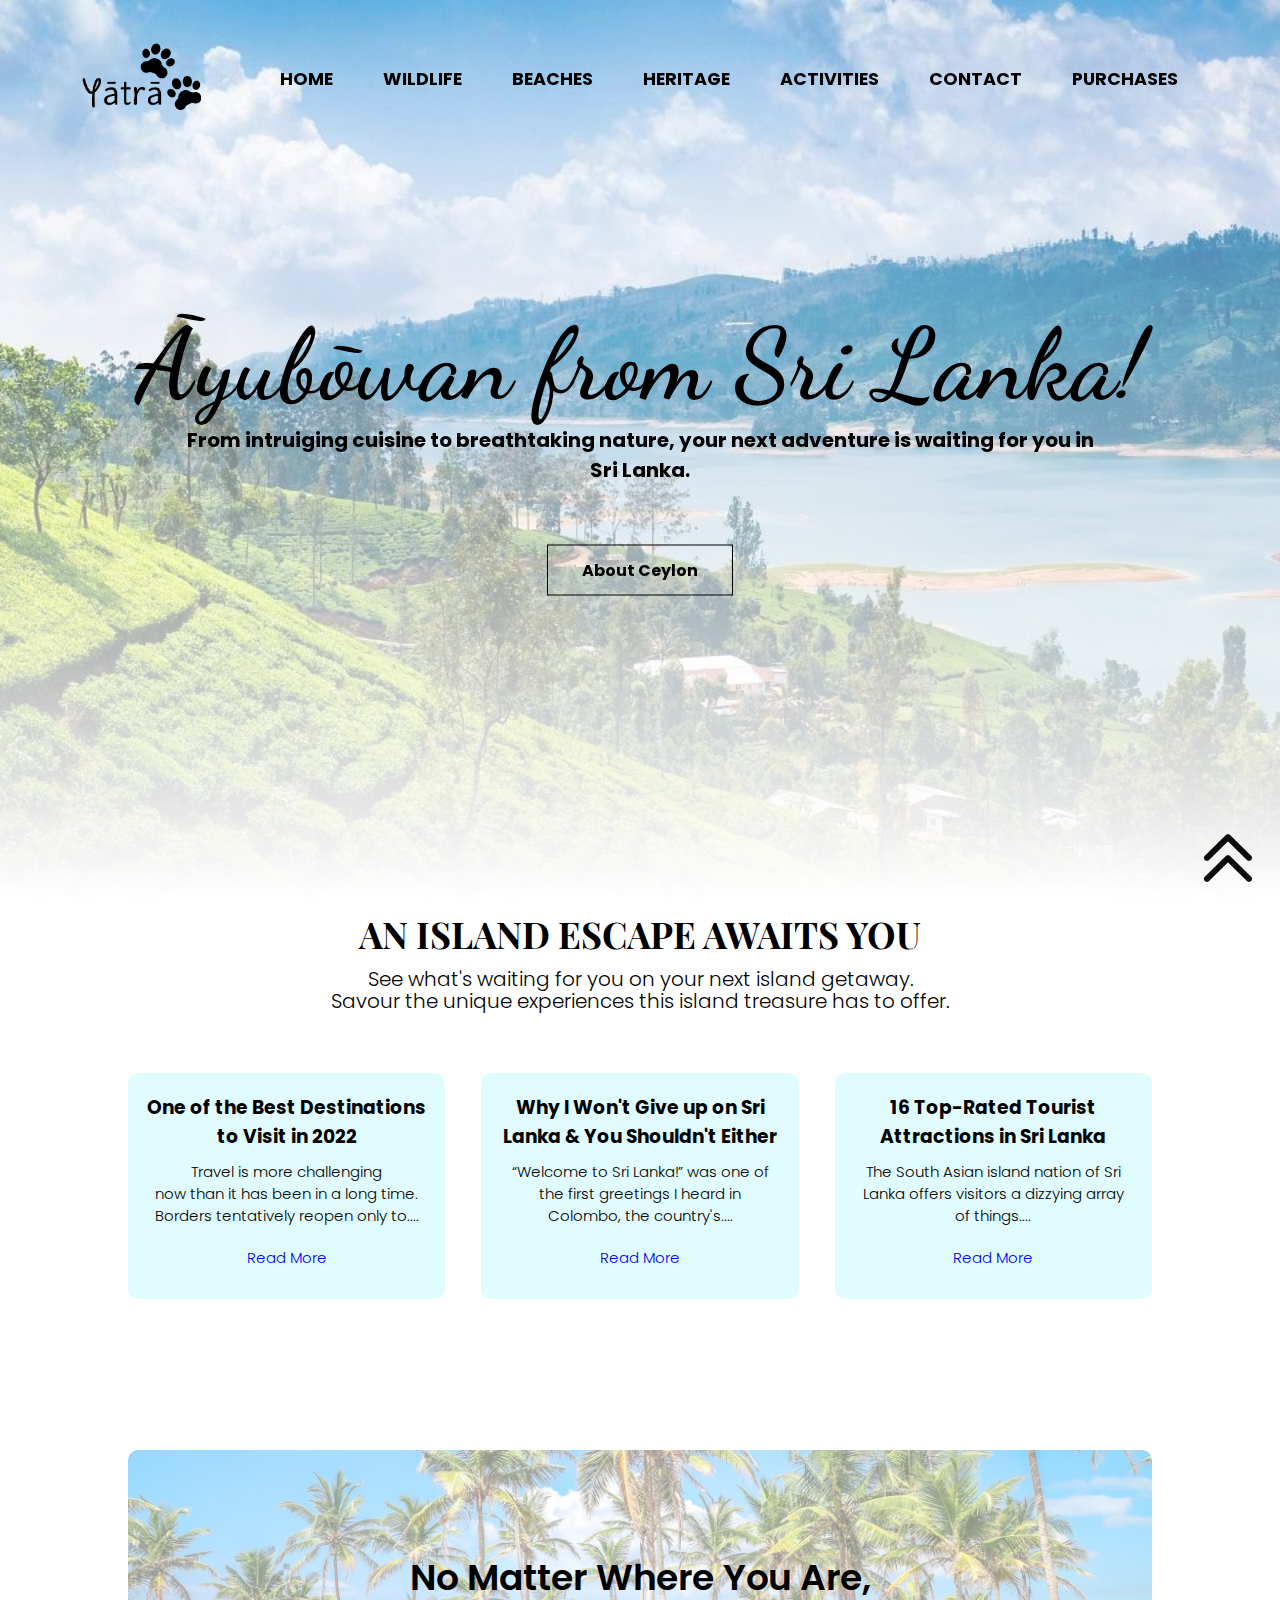
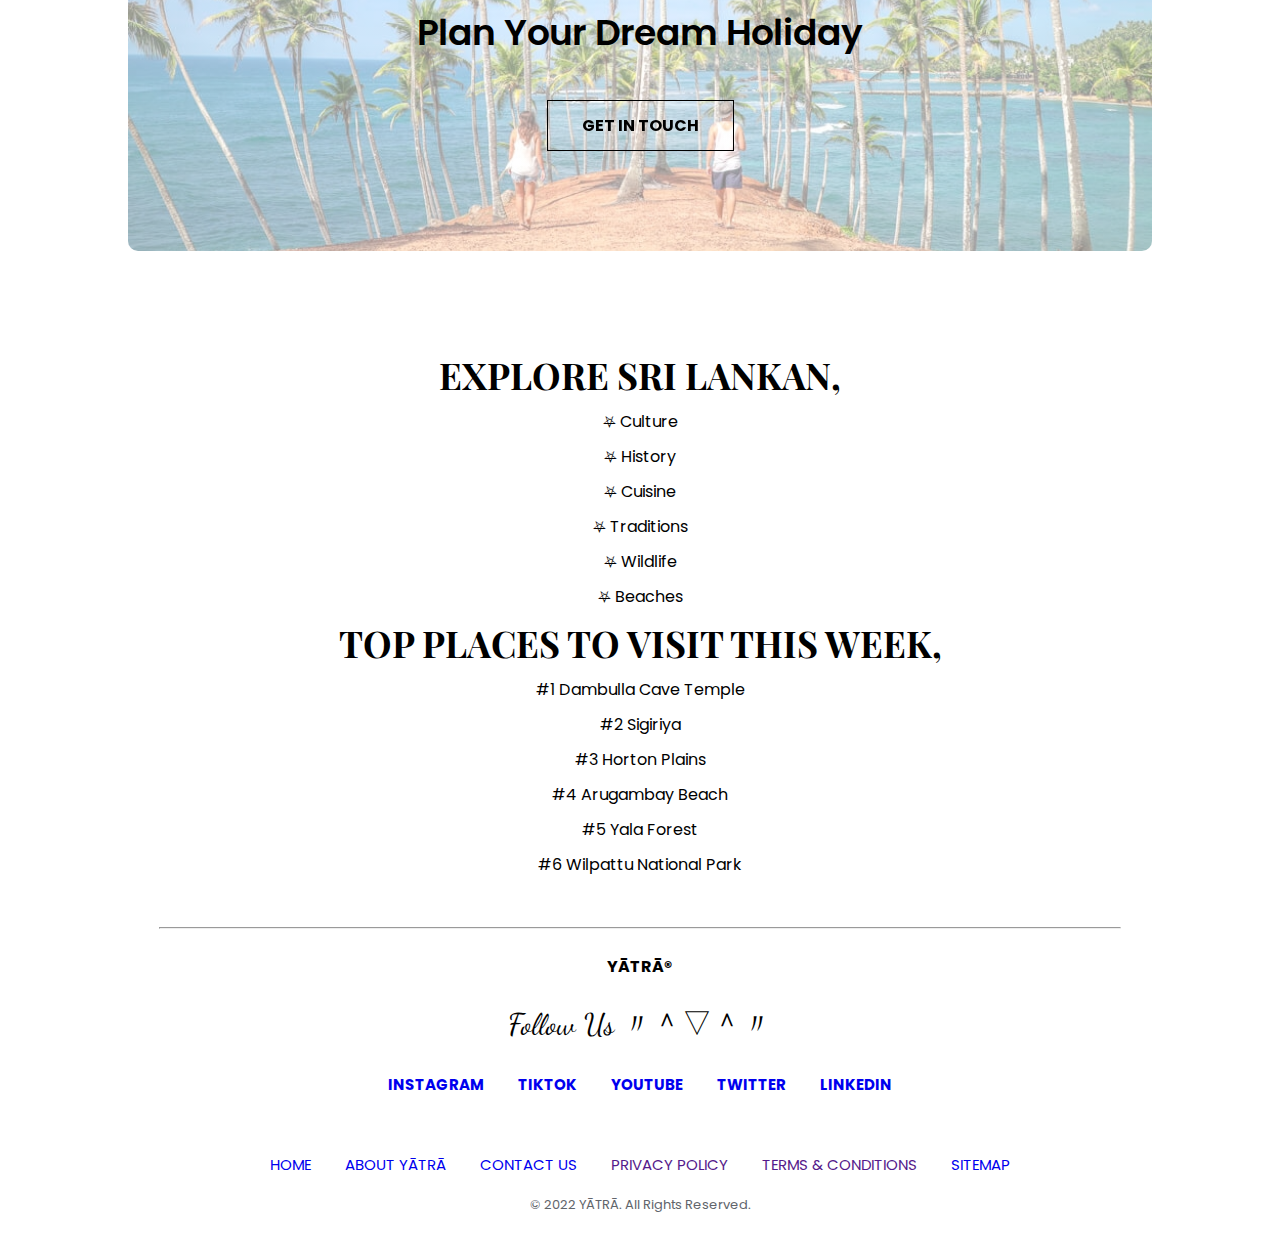
<file: index.html>
<!DOCTYPE html>
<html lang="en">
  <head>
    <meta charset="UTF-8" />
    <meta http-equiv="X-UA-Compatible" content="IE=edge" />
    <meta name="viewport" content="width=device-width, initial-scale=1.0" />
    <meta name="description" content="Welcome to Yatra...." />
    <meta name="author" content="Supun Wijesooriya" />
    <meta name="msapplication-TileColor" content="#da532c" />
    <meta name="theme-color" content="#ffffff" />
    <title>YĀTRĀ</title>
    <link rel="stylesheet" href="css/yatra.css" type="text/css" />
    <link rel="preconnect" href="https://fonts.googleapis.com" />
    <link rel="preconnect" href="https://fonts.gstatic.com" crossorigin />
    <link
      href="https://fonts.googleapis.com/css2?family=Playfair+Display+SC:ital,wght@0,400;0,700;1,400;1,700&display=swap"
      rel="stylesheet"
    />
    <link rel="preconnect" href="https://fonts.googleapis.com" />
    <link rel="preconnect" href="https://fonts.gstatic.com" crossorigin />
    <link
      href="https://fonts.googleapis.com/css2?family=Dancing+Script:wght@600&family=Playfair+Display+SC:ital,wght@0,400;0,700;1,400;1,700&display=swap"
      rel="stylesheet"
    />
    <link rel="preconnect" href="https://fonts.googleapis.com" />
    <link rel="preconnect" href="https://fonts.gstatic.com" crossorigin />
    <link
      href="https://fonts.googleapis.com/css2?family=Dancing+Script:wght@600&family=Playfair+Display+SC:ital,wght@0,400;0,700;1,400;1,700&family=Poppins:ital,wght@0,100;0,200;0,300;0,600;1,100&display=swap"
      rel="stylesheet"
    />
    <link rel="apple-touch-icon" sizes="180x180" href="apple-touch-icon.png" />
    <link rel="icon" type="image/png" sizes="32x32" href="favicon-32x32.png" />
    <link rel="icon" type="image/png" sizes="16x16" href="favicon-16x16.png" />
    <link rel="manifest" href="manifest.json" />
    <link rel="mask-icon" href="safari-pinned-tab.svg" color="#5bbad5" />
  </head>

  <body>
    <!-- Header  -->
    <section class="header">
      <nav>
        <a href="index.html" target="_blank"
          ><img src="images/logo.png" alt="logo"
        /></a>
        <div class="navigation-links" id="navLinks">
          <ul>
            <li><a href="index.html" target="_blank">HOME</a></li>
            <li><a href="wildlife.html" target="_blank">WILDLIFE</a></li>
            <li><a href="beaches.html" target="_blank">BEACHES</a></li>
            <li><a href="heritage.html" target="_blank">HERITAGE</a></li>
            <li><a href="activities.html" target="_blank">ACTIVITIES</a></li>
            <li><a href="contactus.html" target="_blank">CONTACT</a></li>
            <li><a href="purchases.html" target="_blank">PURCHASES</a></li>
          </ul>
        </div>
      </nav>
      <div class="homepage-text">
        <h1>Āyubōwan from Sri Lanka!</h1>
        <p>
          From intruiging cuisine to breathtaking nature, your next adventure is
          waiting for you in <br />Sri Lanka.
        </p>
        <br />
        <br />
        <a href="about-ceylon.html" class="homepage-btn" target="_blank"
          >About Ceylon</a
        >
      </div>
    </section>
    <!-- Header  -->

    <!-- Useful Links  -->
    <section class="links">
      <h1>AN ISLAND ESCAPE AWAITS YOU</h1>
      <p>
        See what's waiting for you on your next island getaway. <br />Savour the
        unique experiences this island treasure has to offer.
      </p>
      <div class="links-row">
        <div class="links-col">
          <h3>One of the Best Destinations to Visit in 2022</h3>
          <p>
            Travel is more challenging <br />now than it has been in a long
            time. Borders tentatively reopen only to....
          </p>
          <p>
            <a
              href="https://edition.cnn.com/travel/article/where-to-travel-best-destinations-2022/index.html"
              target="_blank"
            >
              Read More
            </a>
          </p>
        </div>
        <div class="links-col">
          <h3>Why I Won't Give up on Sri Lanka &amp; You Shouldn't Either</h3>
          <p>
            “Welcome to Sri Lanka!” was one of the first greetings I heard in
            Colombo, the country's....
          </p>
          <p>
            <a
              href="https://www.lonelyplanet.com/articles/why-i-wont-give-up-on-sri-lanka-and-you-shouldnt-either?fbclid=IwAR2VANGRutT2xg-iADLyeiAlT_UCA75KNLRiNuGRQwSMZLTK0kqalh8bpR4"
              target="_blank"
            >
              Read More
            </a>
          </p>
        </div>
        <div class="links-col">
          <h3>16 Top-Rated Tourist Attractions in Sri Lanka</h3>
          <p>
            The South Asian island nation of Sri Lanka offers visitors a
            dizzying array of things....
          </p>
          <p>
            <a
              href="https://www.planetware.com/sri-lanka/top-rated-tourist-attractions-in-sri-lanka-sri-1-3.htm"
              target="_blank"
            >
              Read More
            </a>
          </p>
        </div>
      </div>
    </section>
    <!-- Useful Links  -->

    <!-- Contact Us  -->
    <section class="contact-us">
      <h1>No Matter Where You Are, <br />Plan Your Dream Holiday</h1>
      <a href="contactus.html" class="homepage-btn" target="_blank"
        >GET IN TOUCH</a
      >
    </section>
    <!-- Contact Us  -->

    <!-- Bullet Point List  -->
    <section class="bullet-point-list">
      <div class="bullet-list">
        <h1>EXPLORE SRI LANKAN,</h1>
        <ul>
          <li>⛧ Culture</li>
          <li>⛧ History</li>
          <li>⛧ Cuisine</li>
          <li>⛧ Traditions</li>
          <li>⛧ Wildlife</li>
          <li>⛧ Beaches</li>
        </ul>
      </div>
    </section>
    <!-- Bullet Point List  -->

    <!-- Numbered List  -->
    <section class="numbered-list">
      <div class="numbered-list-places">
        <h1>TOP PLACES TO VISIT THIS WEEK,</h1>
        <ol>
          <li>#1 Dambulla Cave Temple</li>
          <li>#2 Sigiriya</li>
          <li>#3 Horton Plains</li>
          <li>#4 Arugambay Beach</li>
          <li>#5 Yala Forest</li>
          <li>#6 Wilpattu National Park</li>
        </ol>
      </div>
    </section>
    <script src="main.js"></script>
    <!-- Numbered List  -->

    <!-- Footer  -->
    <section class="footer">
      <hr />
      <br />
      <h4>YĀTRĀ&reg;</h4>
      <br />
      <p class="follow-us">Follow Us 〃＾▽＾〃</p>
      <p>
        <br />
      </p>

      <div class="scroll-up-btn">
        <a class="scroll-up" href="#">
          <img
            class="angle-double-up"
            src="images/icons/double-arrow.png"
            alt="back to top"
          />
        </a>
      </div>
      <ul class="footer-list-social">
        <li>
          <a href="https://www.instagram.com/?hl=en" target="_blank"
            >INSTAGRAM</a
          >
        </li>
        <li>
          <a
            href="https://www.thepostathens.com/article/2021/11/opinion-deleting-tiktok-social-media-algorithm#:~:text=TikTok%20is%20distracting.,some%20swiping%20and%20double%2Dtapping."
            target="_blank"
            >TIKTOK</a
          >
        </li>
        <li>
          <a href="https://www.youtube.com/" target="_blank">YOUTUBE</a>
        </li>
        <li>
          <a href="https://twitter.com/" target="_blank">TWITTER</a>
        </li>
        <li>
          <a href="https://www.linkedin.com/" target="_blank">LINKEDIN</a>
        </li>
      </ul>
      <br />
      <br />
      <ul class="footer-list">
        <li>
          <a href="index.html" target="_blank">HOME</a>
        </li>
        <li>
          <a href="aboutus.html" target="_blank">ABOUT YĀTRĀ</a>
        </li>
        <li>
          <a href="contactus.html" target="_blank">CONTACT US</a>
        </li>
        <li>
          <a href="" target="_blank">PRIVACY POLICY</a>
        </li>
        <li>
          <a href="" target="_blank">TERMS &amp; CONDITIONS</a>
        </li>
        <li>
          <a href="sitemap.html" target="_blank">SITEMAP</a>
        </li>
      </ul>
      <p class="copyright">&copy; 2022 YĀTRĀ. All Rights Reserved.</p>
    </section>

    <!-- References of Content 

       Hrysomallis, C., 2019. Why I won't give up on Sri Lanka and you shouldn't either. [online] Lonely Planet. Available at: <https://www.lonelyplanet.com/articles/why-i-wont-give-up-on-sri-lanka-and-you-shouldnt-either?fbclid=IwAR2VANGRutT2xg-iADLyeiAlT_UCA75KNLRiNuGRQwSMZLTK0kqalh8bpR4> [Accessed 09 April 2022].

       Marcus, L. et al. 2022. Where to travel 2022: The best destinations to visit. [online] CNN. Available at: <https://edition.cnn.com/travel/article/where-to-travel-best-destinations-2022/index.html> [Accessed 09 April 2022].

       TripAdvisor.com. (no date) Photo: The Coconut Tree Hills Mirissa by I like Sri Lanka Travel & Round Tours. [online] Available at: <https://www.tripadvisor.com/LocationPhotoDirectLink-g612380-d16787694-i381020618-I_Like_Sri_Lanka-Weligama_Matara_Southern_Province.html> [Accessed 09 April 2022].

       Musement. (no date) Private day tour of Nuwara Eliya tea route from Negombo region. [online] Available at: <https://www.musement.com/us/nuwara-eliya/private-day-tour-of-nuwara-eliya-tea-route-from-negombo-region-328010/> [Accessed 09 April 2022].

       Sherman, F., 2022. 16 Top-Rated Tourist Attractions in Sri Lanka. [online] Planetware.com. Available at: <https://www.planetware.com/sri-lanka/top-rated-tourist-attractions-in-sri-lanka-sri-1-3.htm> [Accessed 09 April 2022].

       TopPNG. (no date) upward fold comments - double up arrow icon png - Free PNG Images png - Free PNG Images. [online] Available at: <https://toppng.com/free-image/upward-fold-comments-double-up-arrow-icon-PNG-free-PNG-Images_128338> [Accessed 11 June 2022].

      References of Content -->

    <!-- Footer  -->
  </body>
</html>
</file>
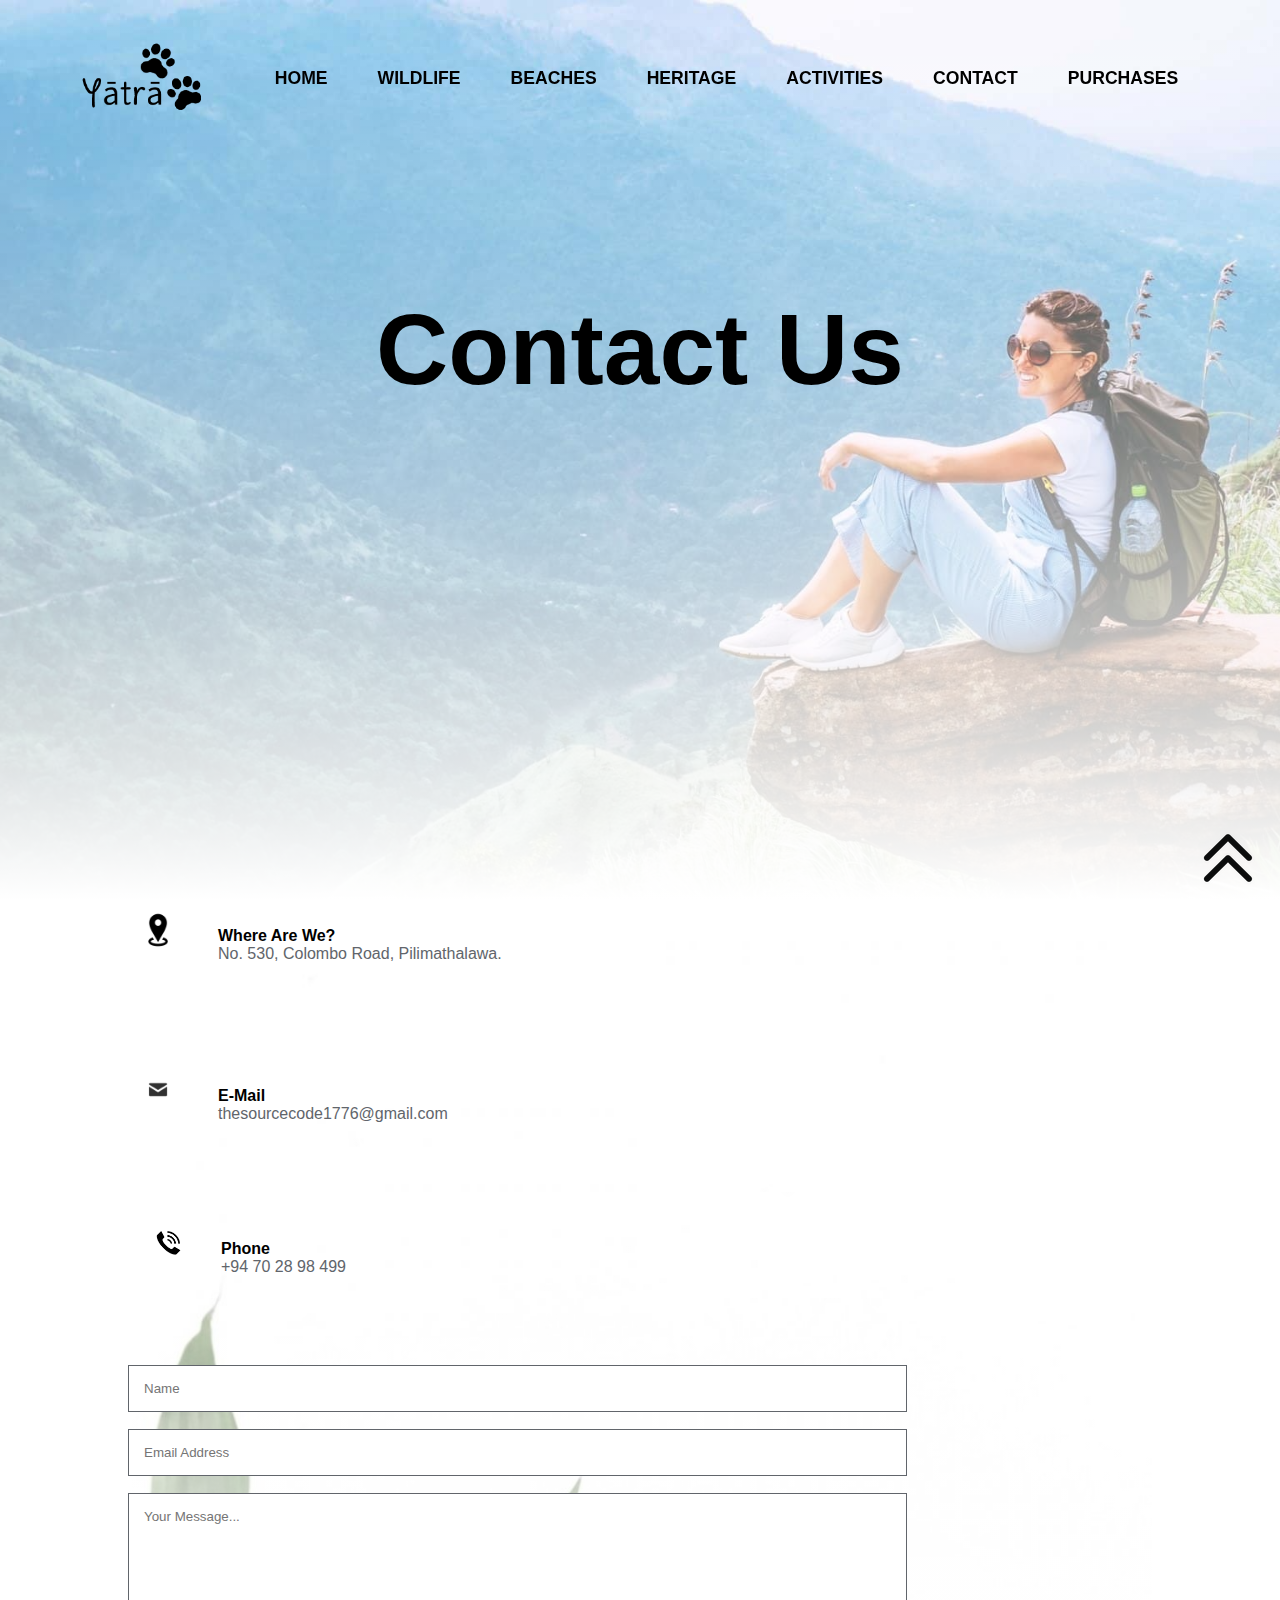
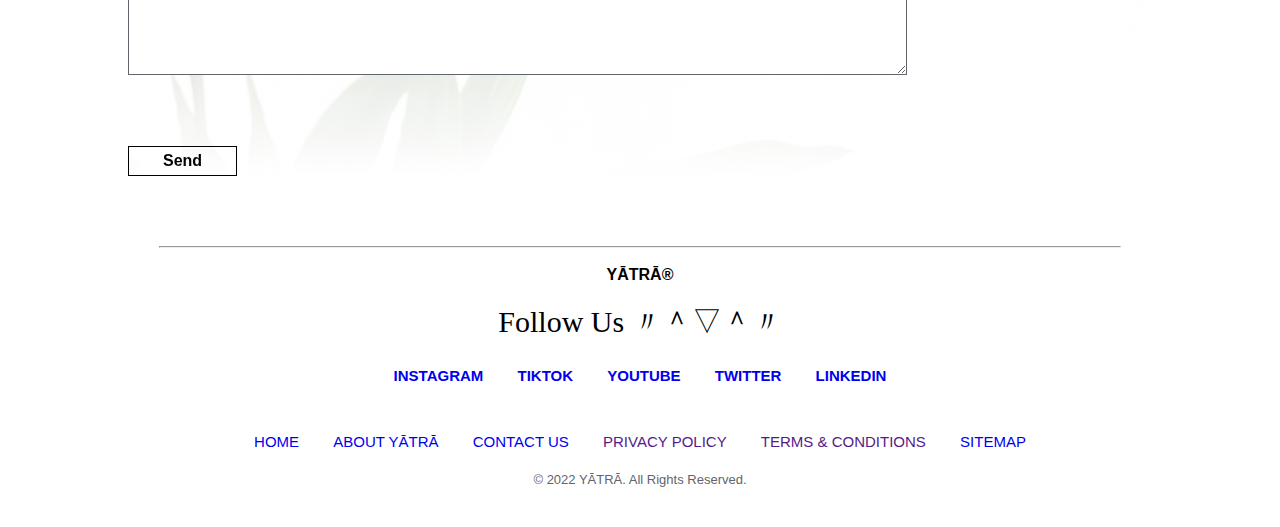
<file: contactus.html>
<!DOCTYPE html>
<html lang="en">
  <head>
    <meta charset="UTF-8" />
    <meta http-equiv="X-UA-Compatible" content="IE=edge" />
    <meta name="viewport" content="width=device-width, initial-scale=1.0" />
    <meta name="description" content="Get in touch with us...." />
    <meta name="author" content="Supun Wijesooriya" />
    <meta name="msapplication-TileColor" content="#da532c" />
    <meta name="theme-color" content="#ffffff" />
    <title>CONTACT US</title>
    <link rel="stylesheet" href="css/yatra.css" type="text/css" />
    <link rel="preconnect" href="https://fonts.googleapis.com" />
    <link rel="preconnect" href="https://fonts.gstatic.com" crossorigin />
    <link
      href="https://fonts.googleapis.com/css2?family=Playfair+Display+SC:ital,wght@0,400;0,700;1,400;1,700&display=swap"
      rel="stylesheet"
    />
    <link rel="preconnect" href="https://fonts.googleapis.com" />
    <link rel="preconnect" href="https://fonts.gstatic.com" crossorigin />
    <link
      href="https://fonts.googleapis.com/css2?family=Dancing+Script:wght@600&family=Playfair+Display+SC:ital,wght@0,400;0,700;1,400;1,700&display=swap"
      rel="stylesheet"
    />
    <link rel="preconnect" href="https://fonts.googleapis.com" />
    <link rel="preconnect" href="https://fonts.gstatic.com" crossorigin />
    <link
      href="https://fonts.googleapis.com/css2?family=Dancing+Script:wght@600&family=Playfair+Display+SC:ital,wght@0,400;0,700;1,400;1,700&family=Poppins:ital,wght@0,100;0,200;0,300;0,600;1,100&display=swap"
      rel="stylesheet"
    />
    <link rel="apple-touch-icon" sizes="180x180" href="apple-touch-icon.png" />
    <link rel="icon" type="image/png" sizes="32x32" href="favicon-32x32.png" />
    <link rel="icon" type="image/png" sizes="16x16" href="favicon-16x16.png" />
    <link rel="manifest" href="manifest.json" />
    <link rel="mask-icon" href="safari-pinned-tab.svg" color="#5bbad5" />
  </head>

  <body>
    <!-- Header  -->
    <section class="contactus-header">
      <nav>
        <a href="index.html" target="_blank"
          ><img src="images/logo.png" alt="logo"
        /></a>
        <div class="navigation-links" id="navLinks">
          <ul>
            <li><a href="index.html" target="_blank">HOME</a></li>
            <li><a href="wildlife.html" target="_blank">WILDLIFE</a></li>
            <li><a href="beaches.html" target="_blank">BEACHES</a></li>
            <li><a href="heritage.html" target="_blank">HERITAGE</a></li>
            <li><a href="activities.html" target="_blank">ACTIVITIES</a></li>
            <li><a href="contactus.html" target="_blank">CONTACT</a></li>
            <li><a href="purchases.html" target="_blank">PURCHASES</a></li>
          </ul>
        </div>
      </nav>
      <h1>Contact Us</h1>
    </section>
    <!-- Header  -->

    <!-- Contact Us  -->
    <section class="contact-us-content">
      <div class="contact-us-row">
        <div class="contact-us-col">
          <div>
            <div class="contact-icons">
              <img
                class="location-arrow-icon"
                src="images/icons/location.png"
                alt="location"
              />
            </div>
            <span>
              <h4>Where Are We?</h4>
              <p>No. 530, Colombo Road, Pilimathalawa.</p>
            </span>
          </div>
        </div>
        <div class="contact-us-col">
          <div>
            <div class="contact-icons">
              <img
                class="envelope-icon"
                src="images/icons/mail.png"
                alt="mail"
              />
            </div>
            <span>
              <h4>E-Mail</h4>
              <p>thesourcecode1776@gmail.com</p>
            </span>
          </div>
        </div>
        <div class="contact-us-col">
          <div>
            <div class="contact-icons">
              <img
                class="phone-icon"
                src="images/icons/phone.png"
                alt="phone"
              />
            </div>
            <span>
              <h4>Phone</h4>
              <p>+94 70 28 98 499</p>
            </span>
          </div>
        </div>
        <div class="contact-us-col">
          <form action="">
            <input type="text" placeholder="Name" required />
            <input type="email" placeholder="Email Address" required />
            <textarea
              rows="10"
              placeholder="Your Message..."
              required
            ></textarea>
            <button type="submit" class="contact-us-btn">Send</button>
          </form>
        </div>
      </div>
    </section>
    <script src="main.js"></script>
    <!-- Contact Us  -->

    <!-- Footer  -->
    <section class="footer">
      <hr />
      <br />
      <h4>YĀTRĀ&reg;</h4>
      <br />
      <p class="follow-us">Follow Us 〃＾▽＾〃</p>
      <p>
        <br />
      </p>

      <div class="scroll-up-btn">
        <a class="scroll-up" href="#">
          <img
            class="angle-double-up"
            src="images/icons/double-arrow.png"
            alt="back to top"
          />
        </a>
      </div>
      <ul class="footer-list-social">
        <li>
          <a href="https://www.instagram.com/?hl=en" target="_blank"
            >INSTAGRAM</a
          >
        </li>
        <li>
          <a
            href="https://www.thepostathens.com/article/2021/11/opinion-deleting-tiktok-social-media-algorithm#:~:text=TikTok%20is%20distracting.,some%20swiping%20and%20double%2Dtapping."
            target="_blank"
            >TIKTOK</a
          >
        </li>
        <li>
          <a href="https://www.youtube.com/" target="_blank">YOUTUBE</a>
        </li>
        <li>
          <a href="https://twitter.com/" target="_blank">TWITTER</a>
        </li>
        <li>
          <a href="https://www.linkedin.com/" target="_blank">LINKEDIN</a>
        </li>
      </ul>
      <br />
      <br />
      <ul class="footer-list">
        <li>
          <a href="index.html" target="_blank">HOME</a>
        </li>
        <li>
          <a href="aboutus.html" target="_blank">ABOUT YĀTRĀ</a>
        </li>
        <li>
          <a href="contactus.html" target="_blank">CONTACT US</a>
        </li>
        <li>
          <a href="" target="_blank">PRIVACY POLICY</a>
        </li>
        <li>
          <a href="" target="_blank">TERMS &amp; CONDITIONS</a>
        </li>
        <li>
          <a href="sitemap.html" target="_blank">SITEMAP</a>
        </li>
      </ul>
      <p class="copyright">&copy; 2022 YĀTRĀ. All Rights Reserved.</p>
    </section>

    <!-- References of Content 

       Dreamstime, (no date) Tourist woman enjoy with beautiful view on mountains and valley in Ella, Sri Lanka, Little Adam Peak. [image] Available at: <https://www.dreamstime.com/tourist-woman-enjoy-beautiful-view-mountains-valley-ella-sri-lanka-little-adam-peak-image139484112> [Accessed 26 May 2022].

       Fly Clipart, (no date) Location Icon Map Png - Location Icon PNG. [image] Available at: <https://flyclipart.com/location-icon-map-png-location-icon-png-934752> [Accessed 11 June 2022].

       Pinterest, (no date) Download premium vector of Mail icon vector about envelope icon. [image] Available at: <https://www.pinterest.com/pin/655555289488430801/> [Accessed 11 June 2022].

       PNG.is, (no date) Telephone Symbol Icon - Phone Download Png. [image] Available at: <https://png.is/f/telephone-symbol-icon-phone-download-png/5680023734321152-201812101430.html> 
       [Accessed 11 June 2022].

       TopPNG. (no date) upward fold comments - double up arrow icon png - Free PNG Images png - Free PNG Images. [online] Available at: <https://toppng.com/free-image/upward-fold-comments-double-up-arrow-icon-PNG-free-PNG-Images_128338> [Accessed 11 June 2022].

      References of Content -->

    <!-- Footer  -->
  </body>
</html>
</file>
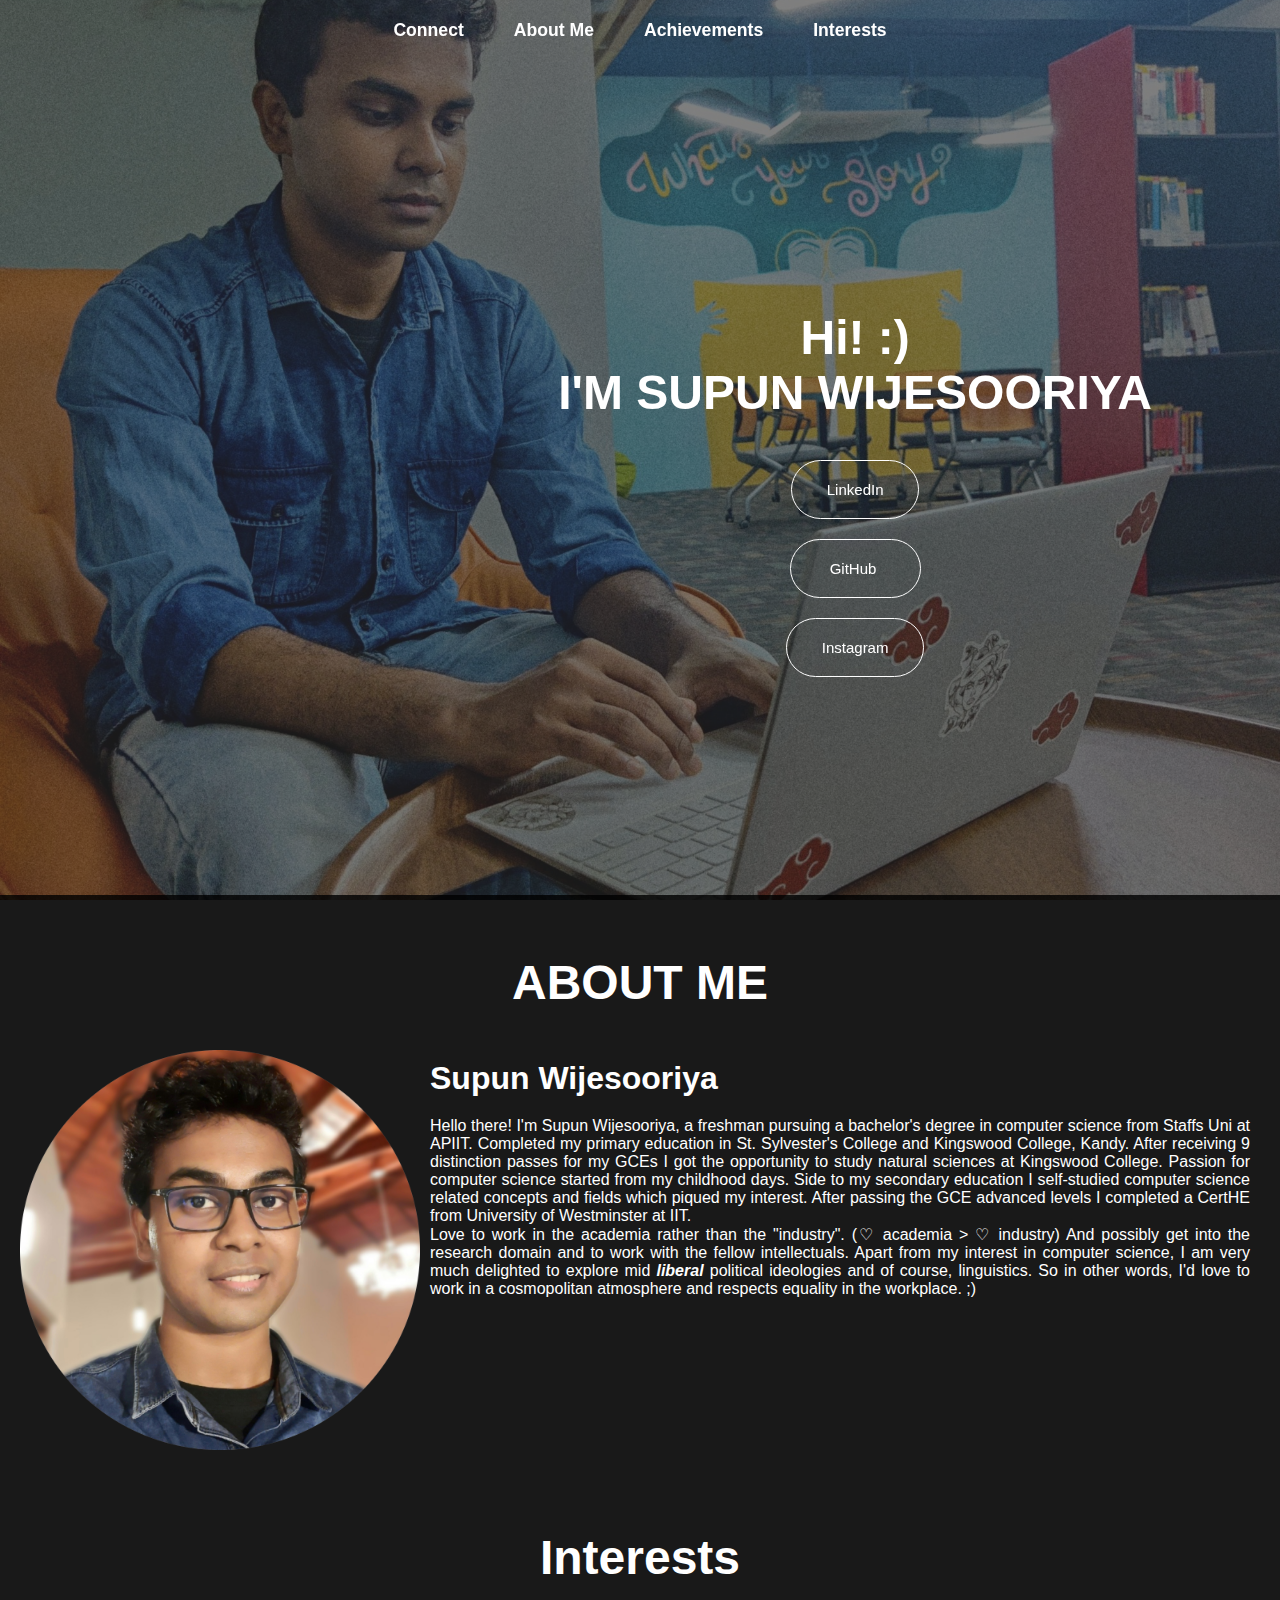
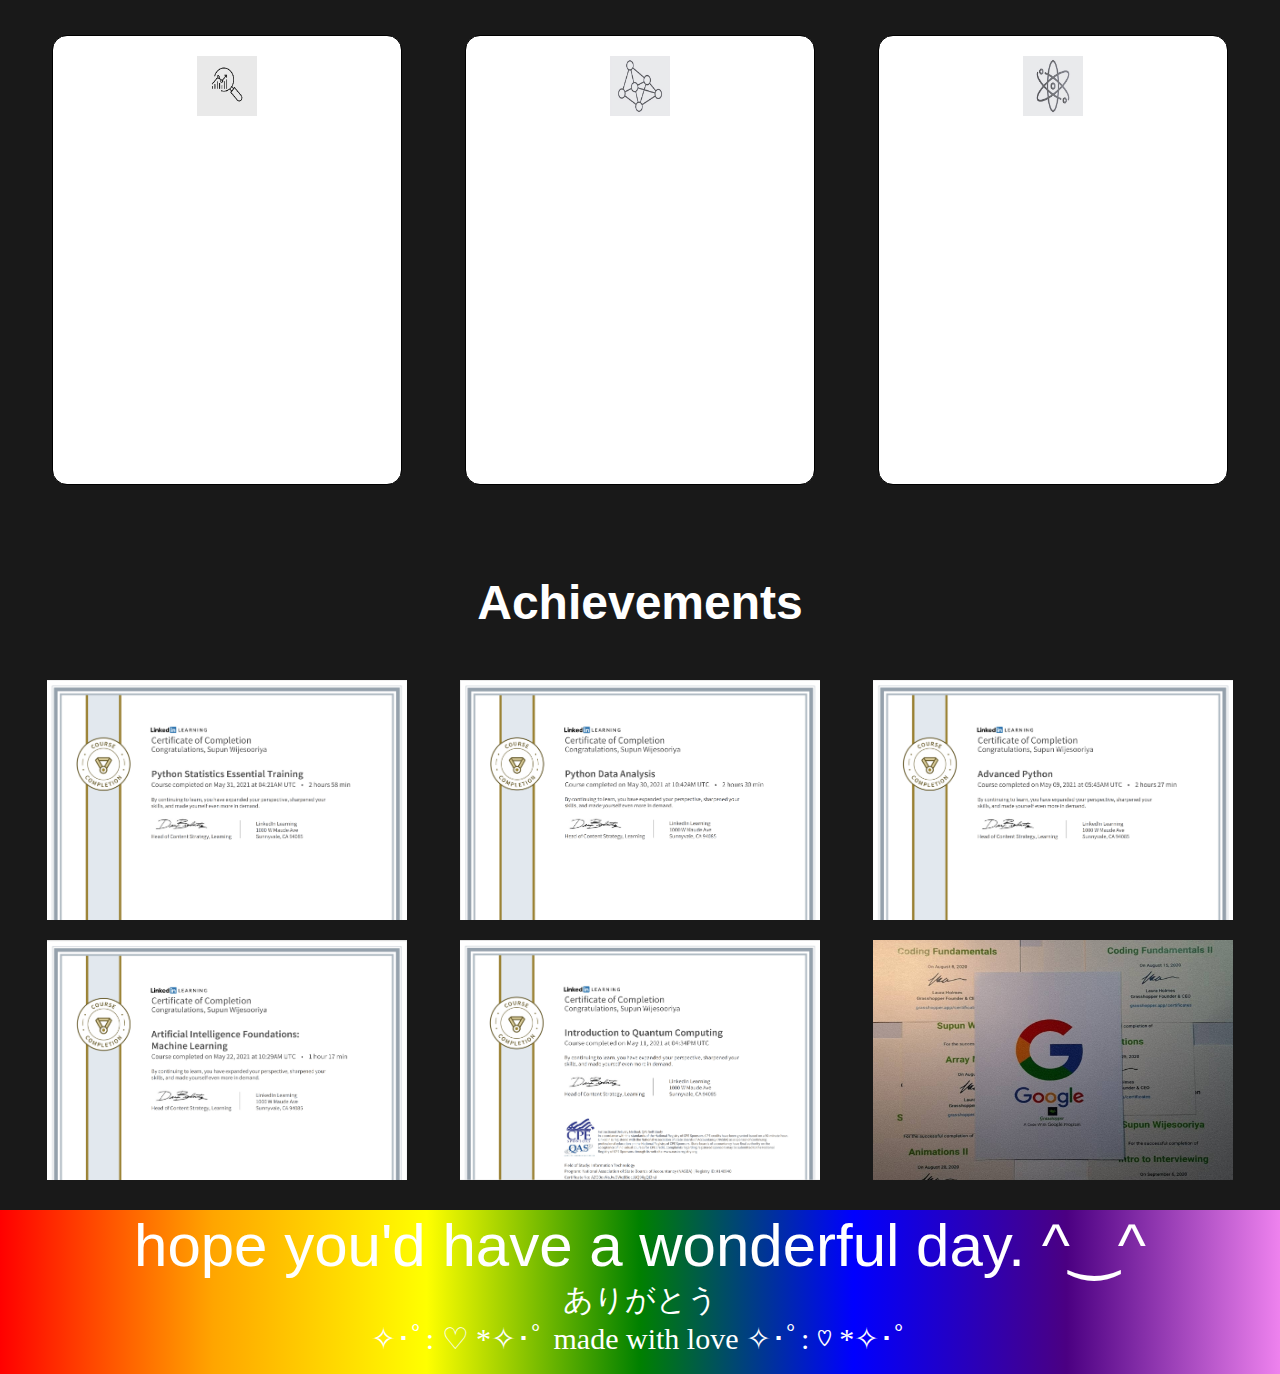
<file: developer-portfolio.html>
<!DOCTYPE html>
<html lang="en">
  <head>
    <meta charset="UTF-8" />
    <meta http-equiv="X-UA-Compatible" content="IE=edge" />
    <meta name="viewport" content="width=device-width, initial-scale=1.0" />
    <meta name="description" content="Who am I?" />
    <meta name="author" content="Supun Wijesooriya" />
    <title>Supun Seth XIII</title>
    <link rel="icon" href="developer/pentagram.png" />
    <link rel="stylesheet" href="css/developer-portfolio.css" type="text/css" />
    <link rel="preconnect" href="https://fonts.googleapis.com" />
    <link rel="preconnect" href="https://fonts.gstatic.com" crossorigin />
    <link
      href="https://fonts.googleapis.com/css2?family=Playfair+Display+SC:ital,wght@0,400;0,700;1,400;1,700&display=swap"
      rel="stylesheet"
    />
    <link rel="preconnect" href="https://fonts.googleapis.com" />
    <link rel="preconnect" href="https://fonts.gstatic.com" crossorigin />
    <link
      href="https://fonts.googleapis.com/css2?family=Dancing+Script:wght@600&family=Playfair+Display+SC:ital,wght@0,400;0,700;1,400;1,700&display=swap"
      rel="stylesheet"
    />
    <link rel="preconnect" href="https://fonts.googleapis.com" />
    <link rel="preconnect" href="https://fonts.gstatic.com" crossorigin />
    <link
      href="https://fonts.googleapis.com/css2?family=Dancing+Script:wght@600&family=Playfair+Display+SC:ital,wght@0,400;0,700;1,400;1,700&family=Poppins:ital,wght@0,100;0,200;0,300;0,600;1,100&display=swap"
      rel="stylesheet"
    />
  </head>

  <body>
    <!-- Navigation Bar  -->
    <nav class="nav-bar">
      <ul>
        <li><a href="#connect">Connect</a></li>
        <li><a href="#about">About Me</a></li>
        <li><a href="#achievements">Achievements</a></li>
        <li><a href="#interests">Interests</a></li>
      </ul>
    </nav>
    <!-- Navigation Bar  -->

    <!-- Connect AKA Intro  -->
    <section id="connect">
      <div class="main">
        <h1 class="headings">
          Hi! :) <br />
          I'M SUPUN WIJESOORIYA
        </h1>
        <a href="https://www.linkedin.com/in/supunwijesooriya" target="_blank"
          ><button class="social-media">LinkedIn</button></a
        >
        <a href="https://github.com/supunxiii" target="_blank"
          ><button class="social-media">&nbsp;GitHub &nbsp;</button></a
        >
        <a href="https://www.instagram.com/supun.xiii/" target="_blank"
          ><button class="social-media">Instagram</button></a
        >
      </div>
    </section>
    <!-- Connect AKA Intro  -->

    <!-- About Me  -->
    <section id="about">
      <h1 class="headings">ABOUT ME</h1>
      <div id="pic">
        <img src="developer/developer-crop.png" alt="Developer's Picture" />
        <div id="intro">
          <h2>Supun Wijesooriya</h2>
          <p>
            Hello there! I'm Supun Wijesooriya, a freshman pursuing a bachelor's
            degree in computer science from Staffs Uni at APIIT. Completed my
            primary education in St. Sylvester's College and Kingswood College,
            Kandy. After receiving 9 distinction passes for my GCEs I got the
            opportunity to study natural sciences at Kingswood College. Passion
            for computer science started from my childhood days. Side to my
            secondary education I self-studied computer science related concepts
            and fields which piqued my interest. After passing the GCE advanced
            levels I completed a CertHE from University of Westminster at IIT.
          </p>
          <p>
            Love to work in the academia rather than the "industry". (♡ academia
            &gt; ♡ industry) And possibly get into the research domain and to
            work with the fellow intellectuals. Apart from my interest in
            computer science, I am very much delighted to explore mid
            <b><i>liberal</i></b> political ideologies and of course,
            linguistics. So in other words, I'd love to work in a cosmopolitan
            atmosphere and respects equality in the workplace. ;)
          </p>
        </div>
      </div>
    </section>
    <!-- About Me  -->

    <!-- Interests -->
    <section id="interests">
      <h1 class="headings">Interests</h1>
      <div class="row">
        <div class="box">
          <img src="developer/analytics.jpg" alt="Big Data Analytics" />
          <h1 class="headings">Data Analytics</h1>
          <p>
            Data science is our means of taming unstructured information and
            gathering insights from it. And everywhere you look at, it'<small
            ></small> DATA!
          </p>
        </div>
        <div class="box">
          <img src="developer/data-science-ml-ai.png" alt="Data Science" />
          <h1 class="headings">ML &amp; AI</h1>
          <p>
            ML allows us humans to analyse data in a manner a human being cannot
            and derive a great meaning from it. Meaning endless possiblities and
            a limitless number of areas that can be enhanced. "AI is going to
            change the world more than anything in the history of mankind. More
            than electricity." - Dr. Kai-Fu Lee
          </p>
        </div>
        <div class="box">
          <img src="developer/quantum-computing.png" alt="Quantum Computing" />
          <h1 class="headings">Quantum Computing</h1>
          <p>
            Quantum computing will offer the developing world of artificial
            intelligence more computing power, which in turn will lead to more
            robust AI systems.
          </p>
        </div>
      </div>
    </section>
    <!-- Interests -->

    <!-- Achievements -->
    <section id="achievements">
      <h1 class="headings">Achievements</h1>
      <div class="photo-gallery">
        <img src="developer/py-stats.png" alt="Python Statistics" />
        <img src="developer/py-data-analysis.png" alt="Python Statistics" />
        <img src="developer/advanced-python.png" alt="Advanced Python" />
        <img src="developer/ai-foundations-ml.png" alt="AI Foundations" />
        <img src="developer/intro-to-qc.png" alt="Intro to Quantum Computing" />
        <img
          src="developer/google-workshop-area-120.jpg"
          alt="G Area 120 on JS"
        />
      </div>
    </section>
    <!-- Achievements -->

    <!-- Gratitude Section -->
    <section id="gratitude">
      <p class="grat-message">hope you'd have a wonderful day. ^‿^</p>
      <p>ありがとう</p>
      <p>✧･ﾟ: ♡ *✧･ﾟ made with love ✧･ﾟ: ♡ *✧･ﾟ</p>
      <br />
    </section>
    <!-- Gratitude Section -->

    <!-- References of Content 

       Alexander, D., Ozdemir, D. and Papadopoulos, L., 2020. 7 Reasons Why Quantum Computers Are an Exciting New Technology. [online] Interestingengineering.com. Available at: <https://interestingengineering.com/the-race-for-quantum-supremacy-7-reasons-why-people-are-so-excited-about-quantum-computers> [Accessed 03 June 2022].
       
       Lawrence, B., 2017. Machine Learning — What it is and why it should interest you!. [online] Medium. Available at: <https://towardsdatascience.com/machine-learning-what-it-is-and-why-it-should-interest-you-97fcf3f68d04> [Accessed 03 June 2022].

       W3schools.com. (no date) CSS Gradients. [online] Available at: <https://www.w3schools.com/css/css3_gradients.asp> [Accessed 03 June 2022].

      References of Content -->
  </body>
</html>
</file>
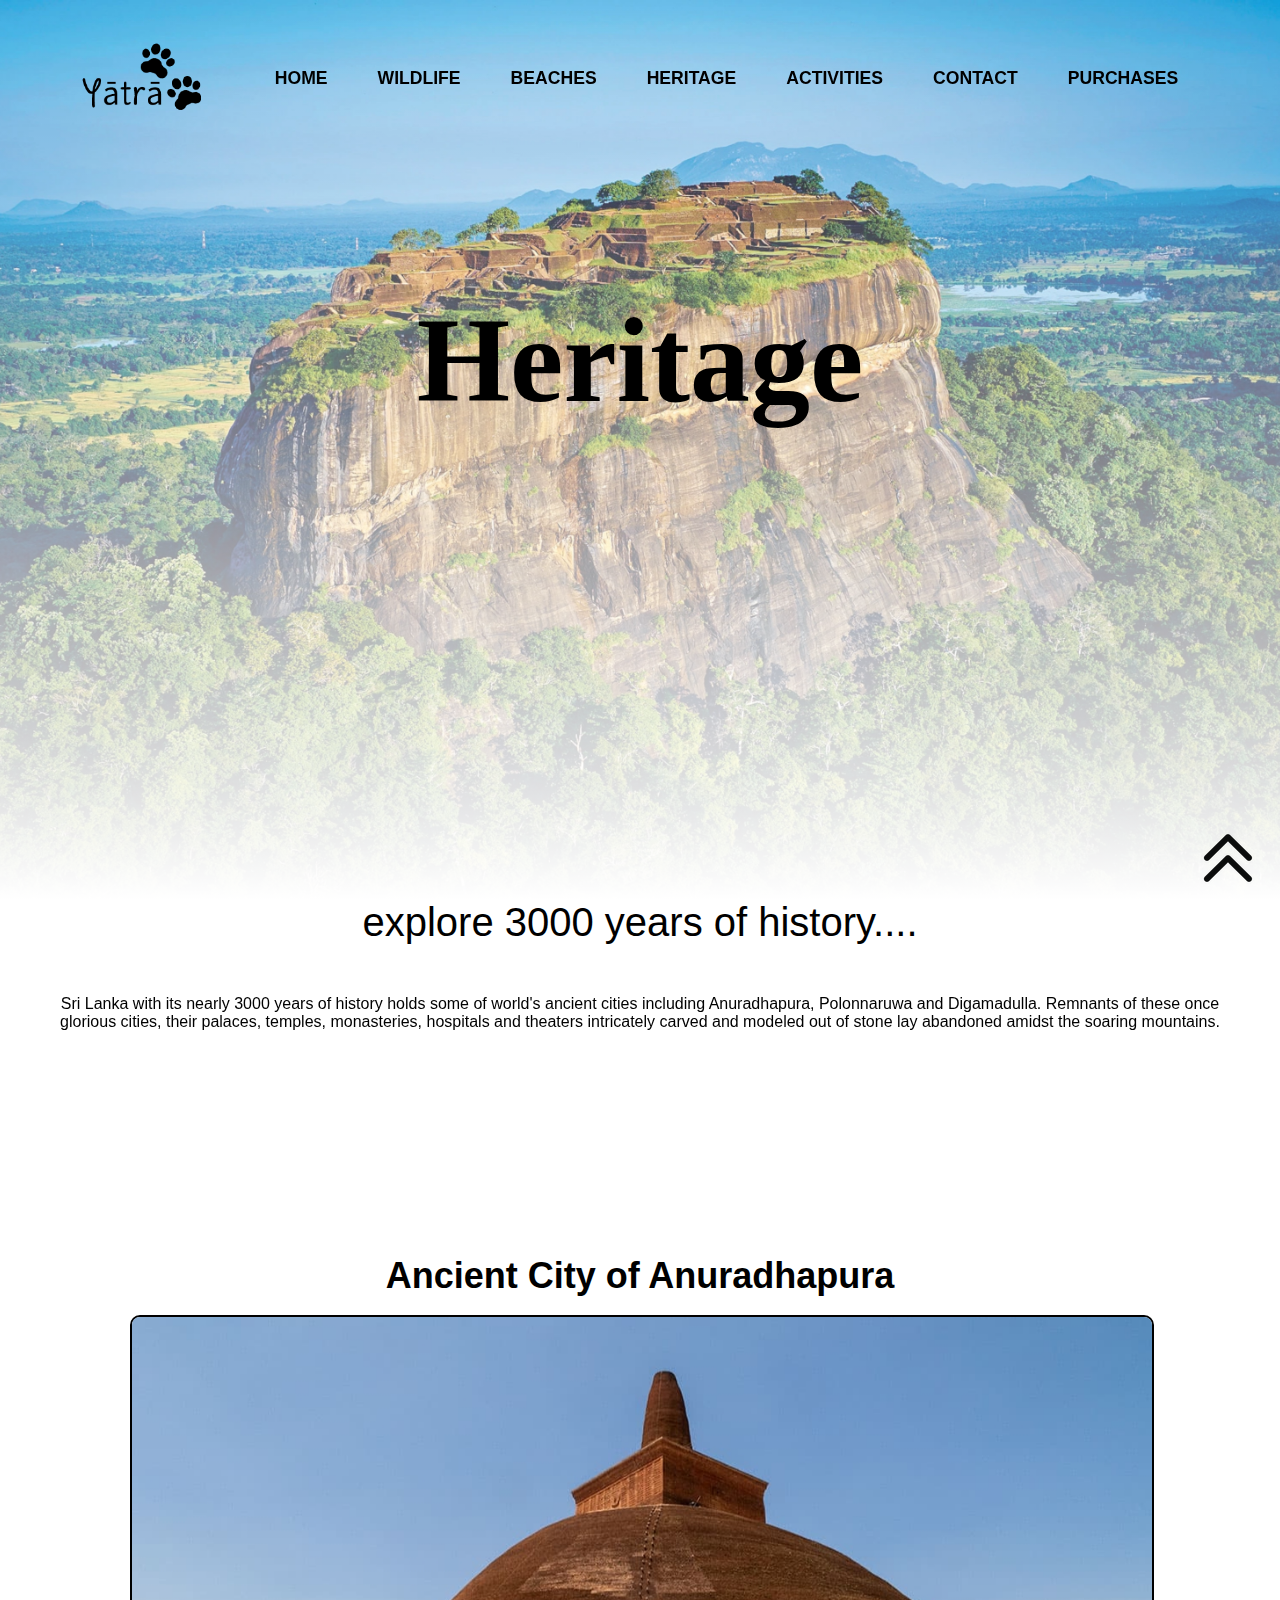
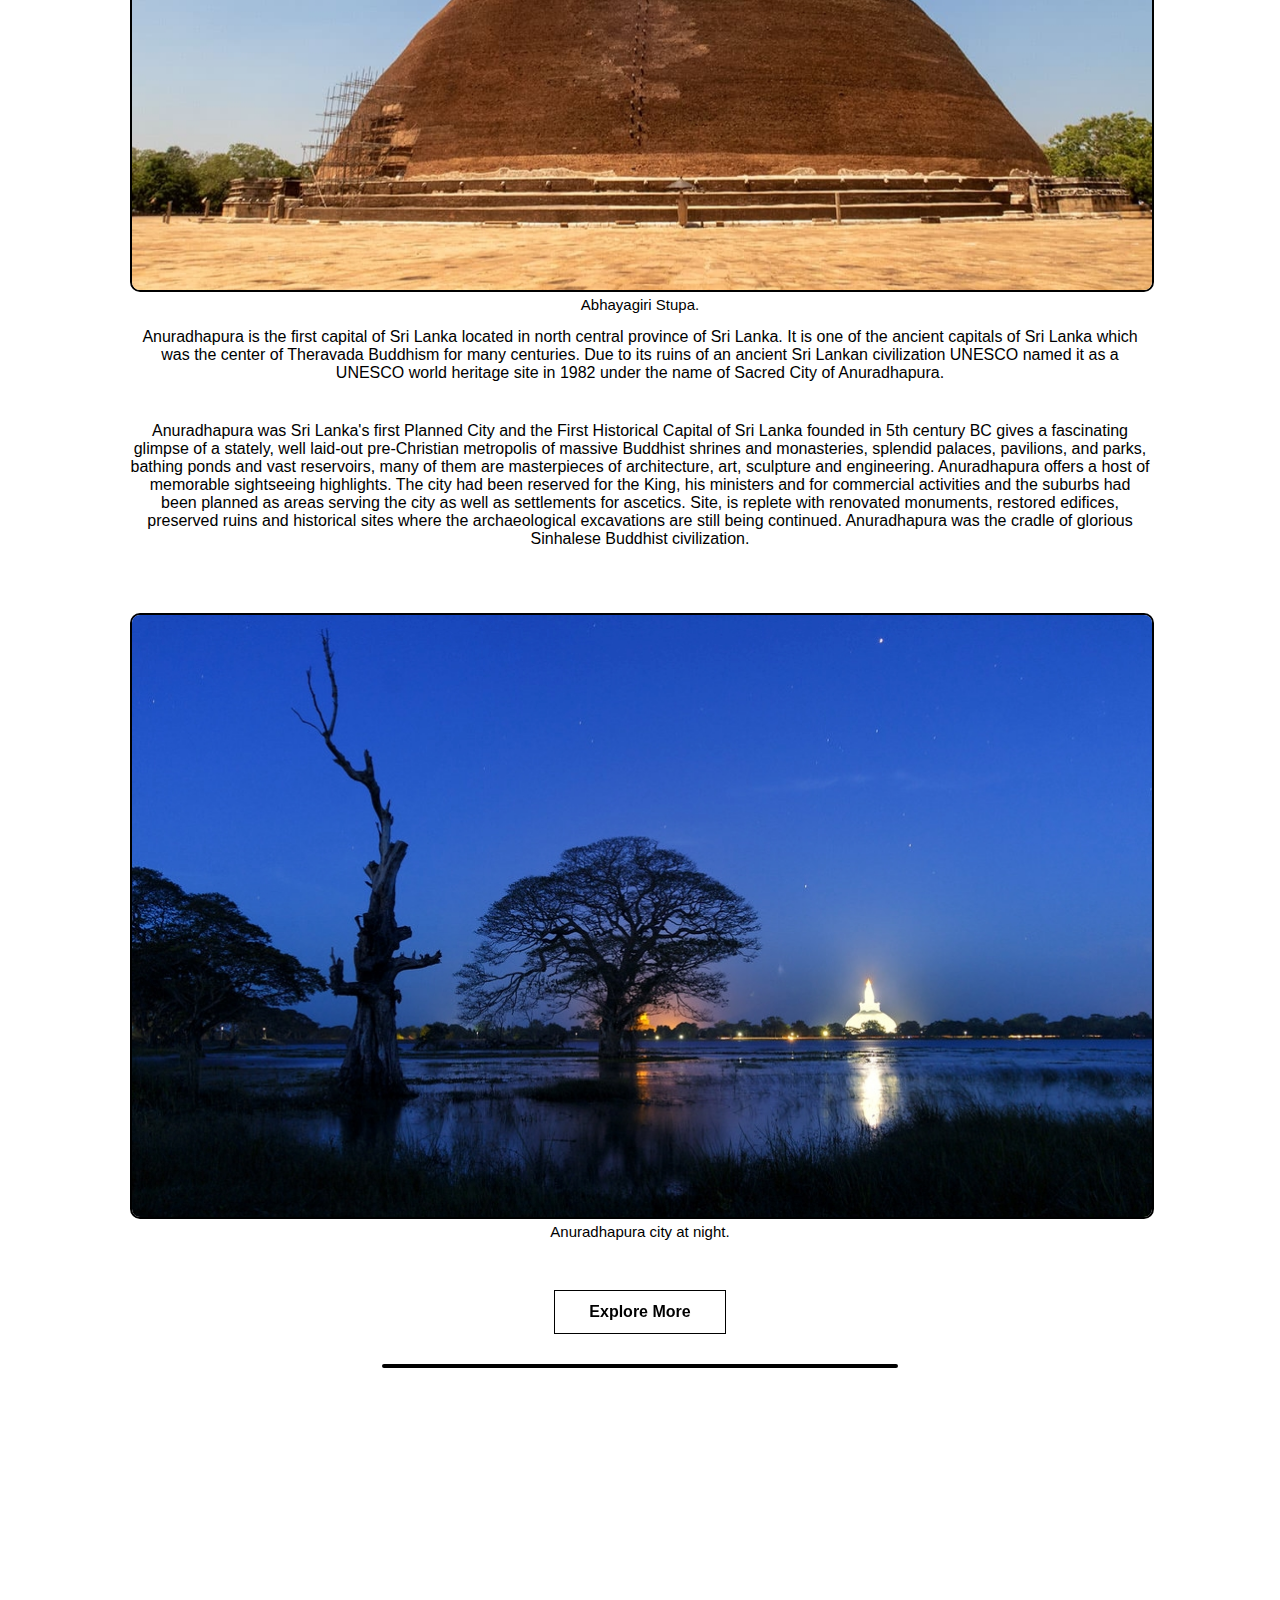
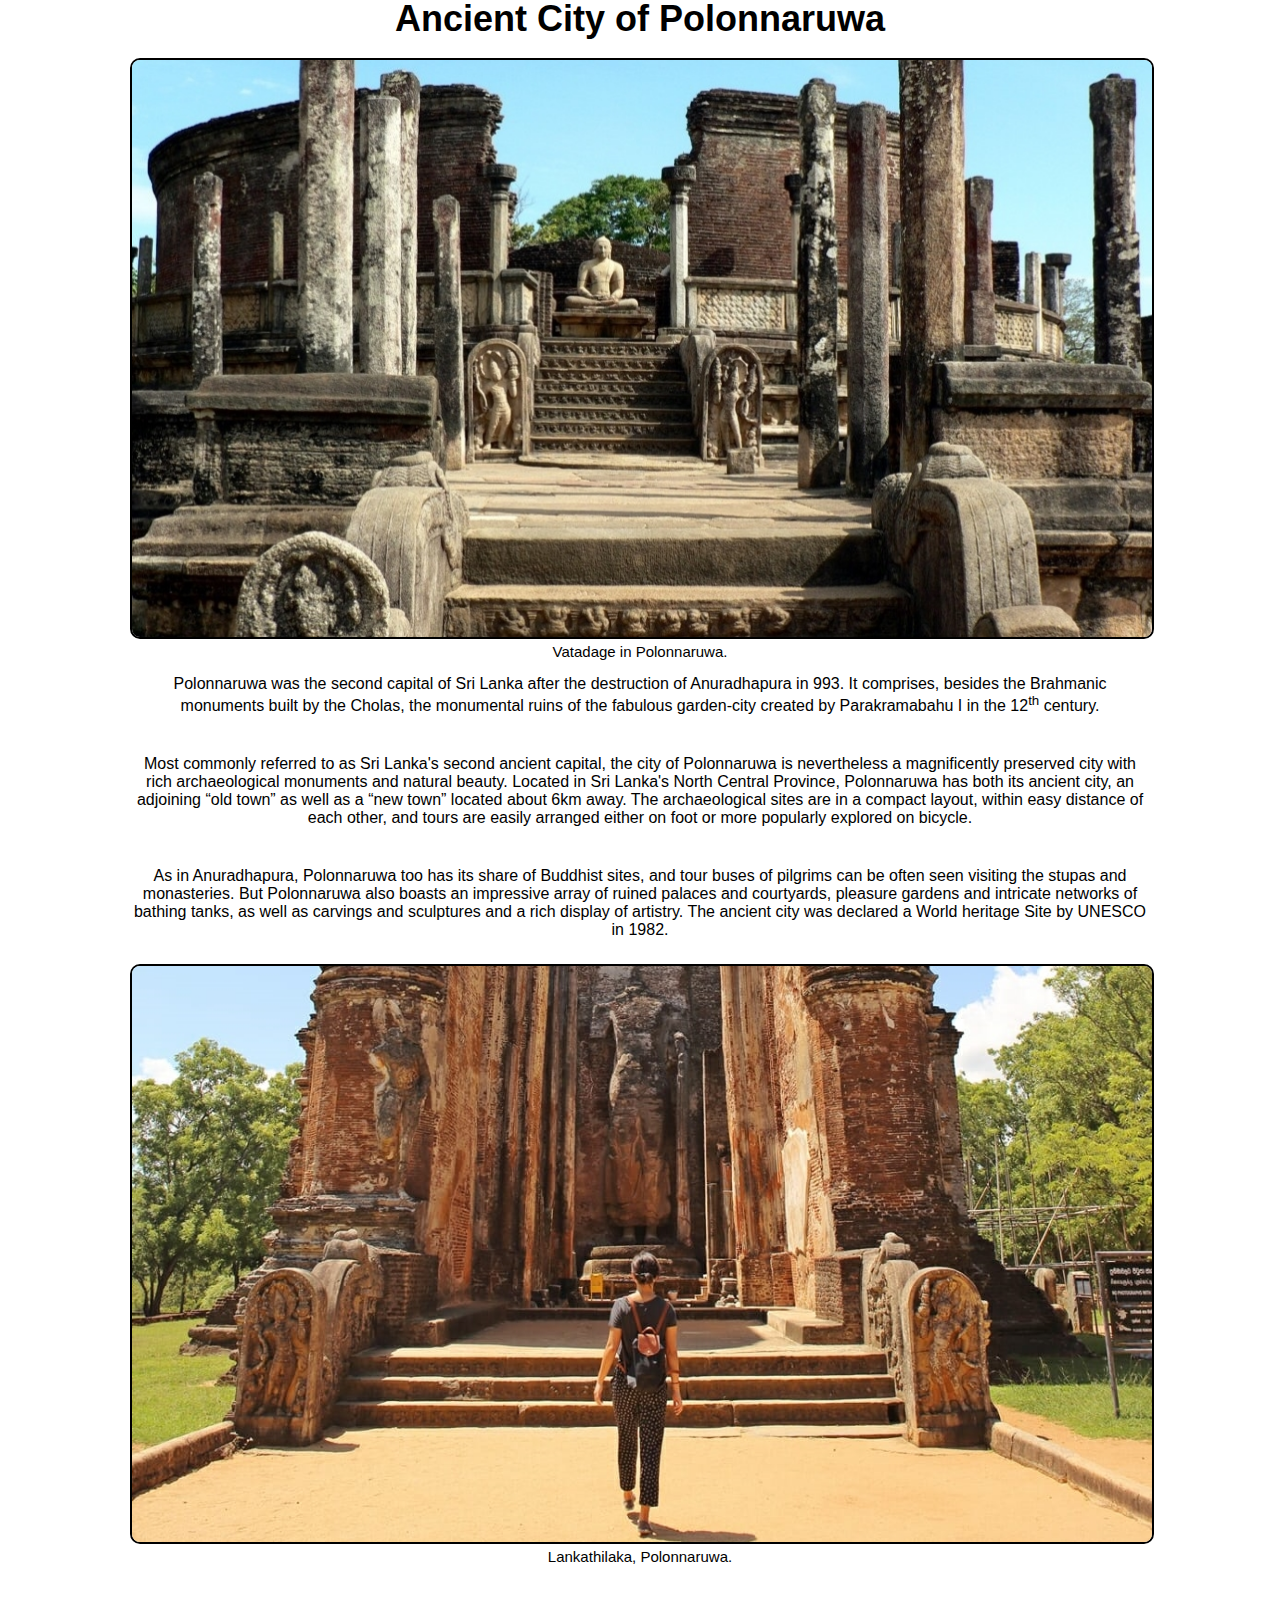
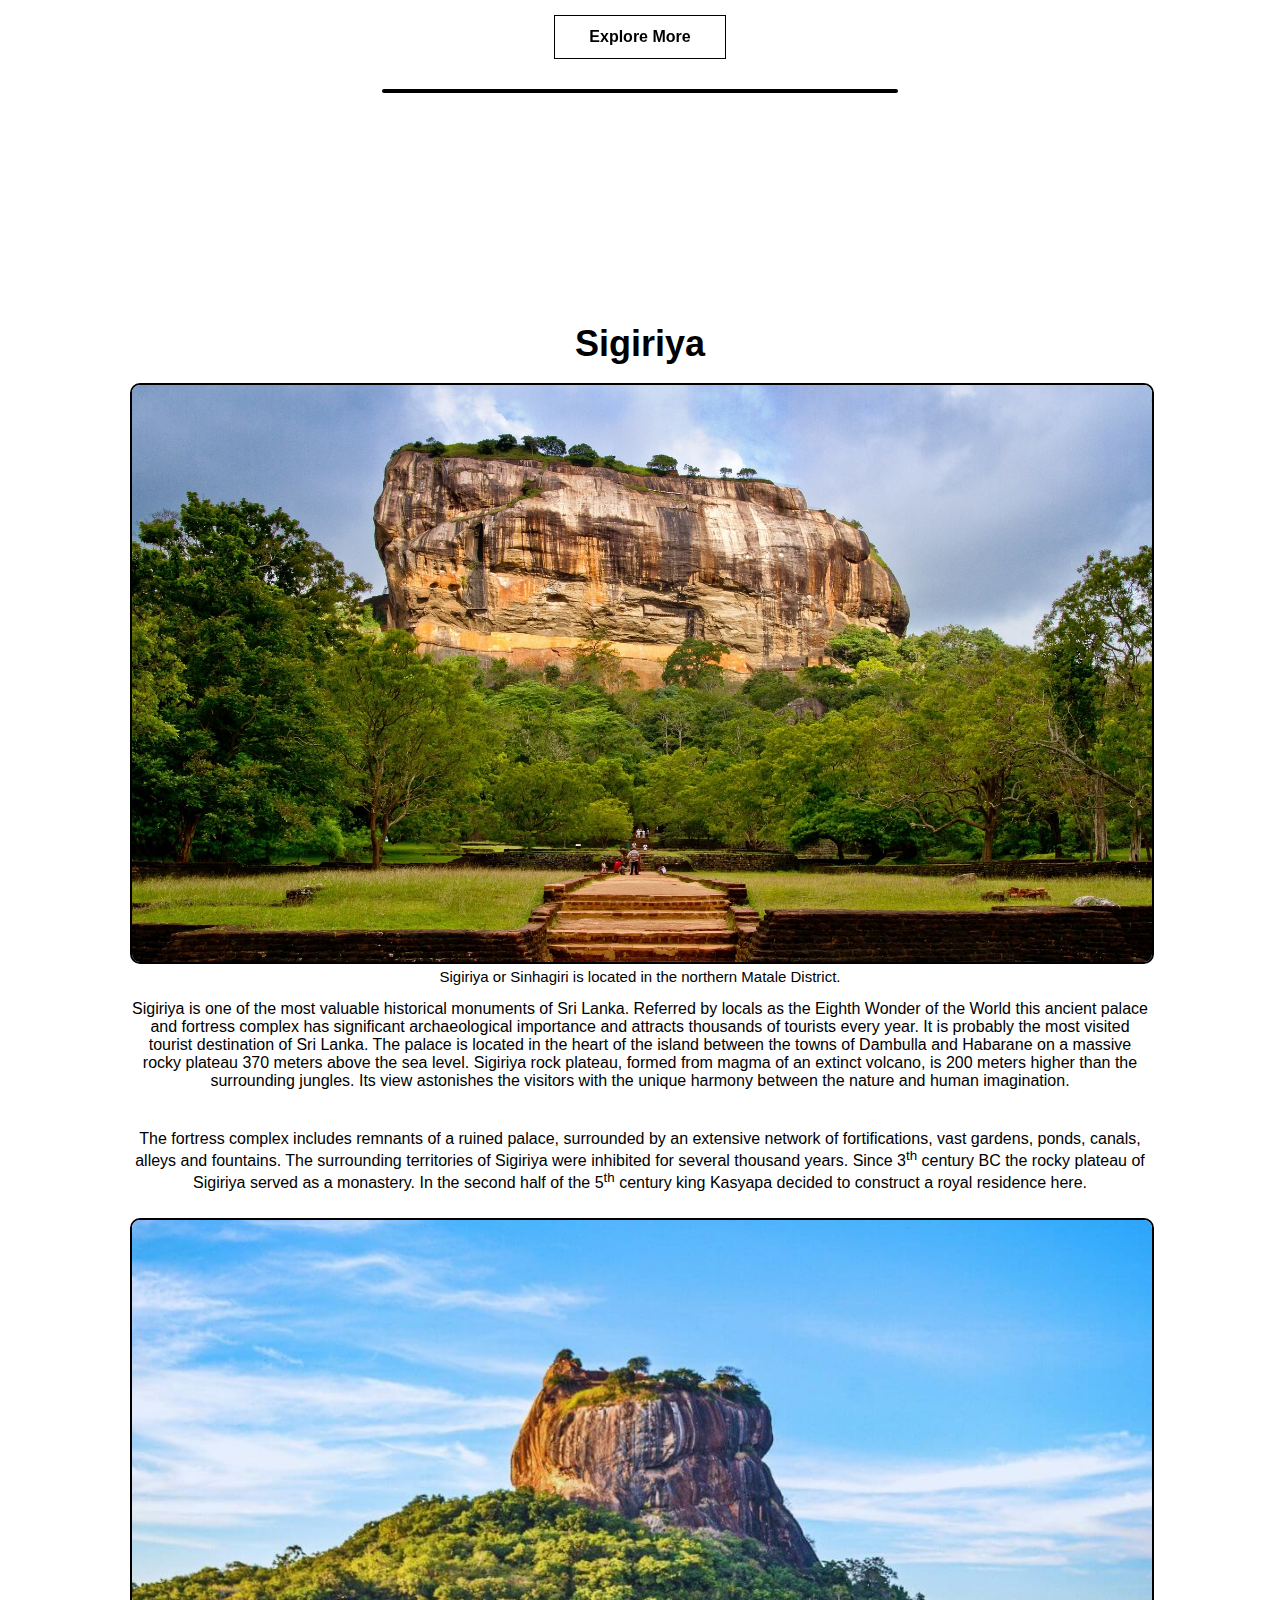
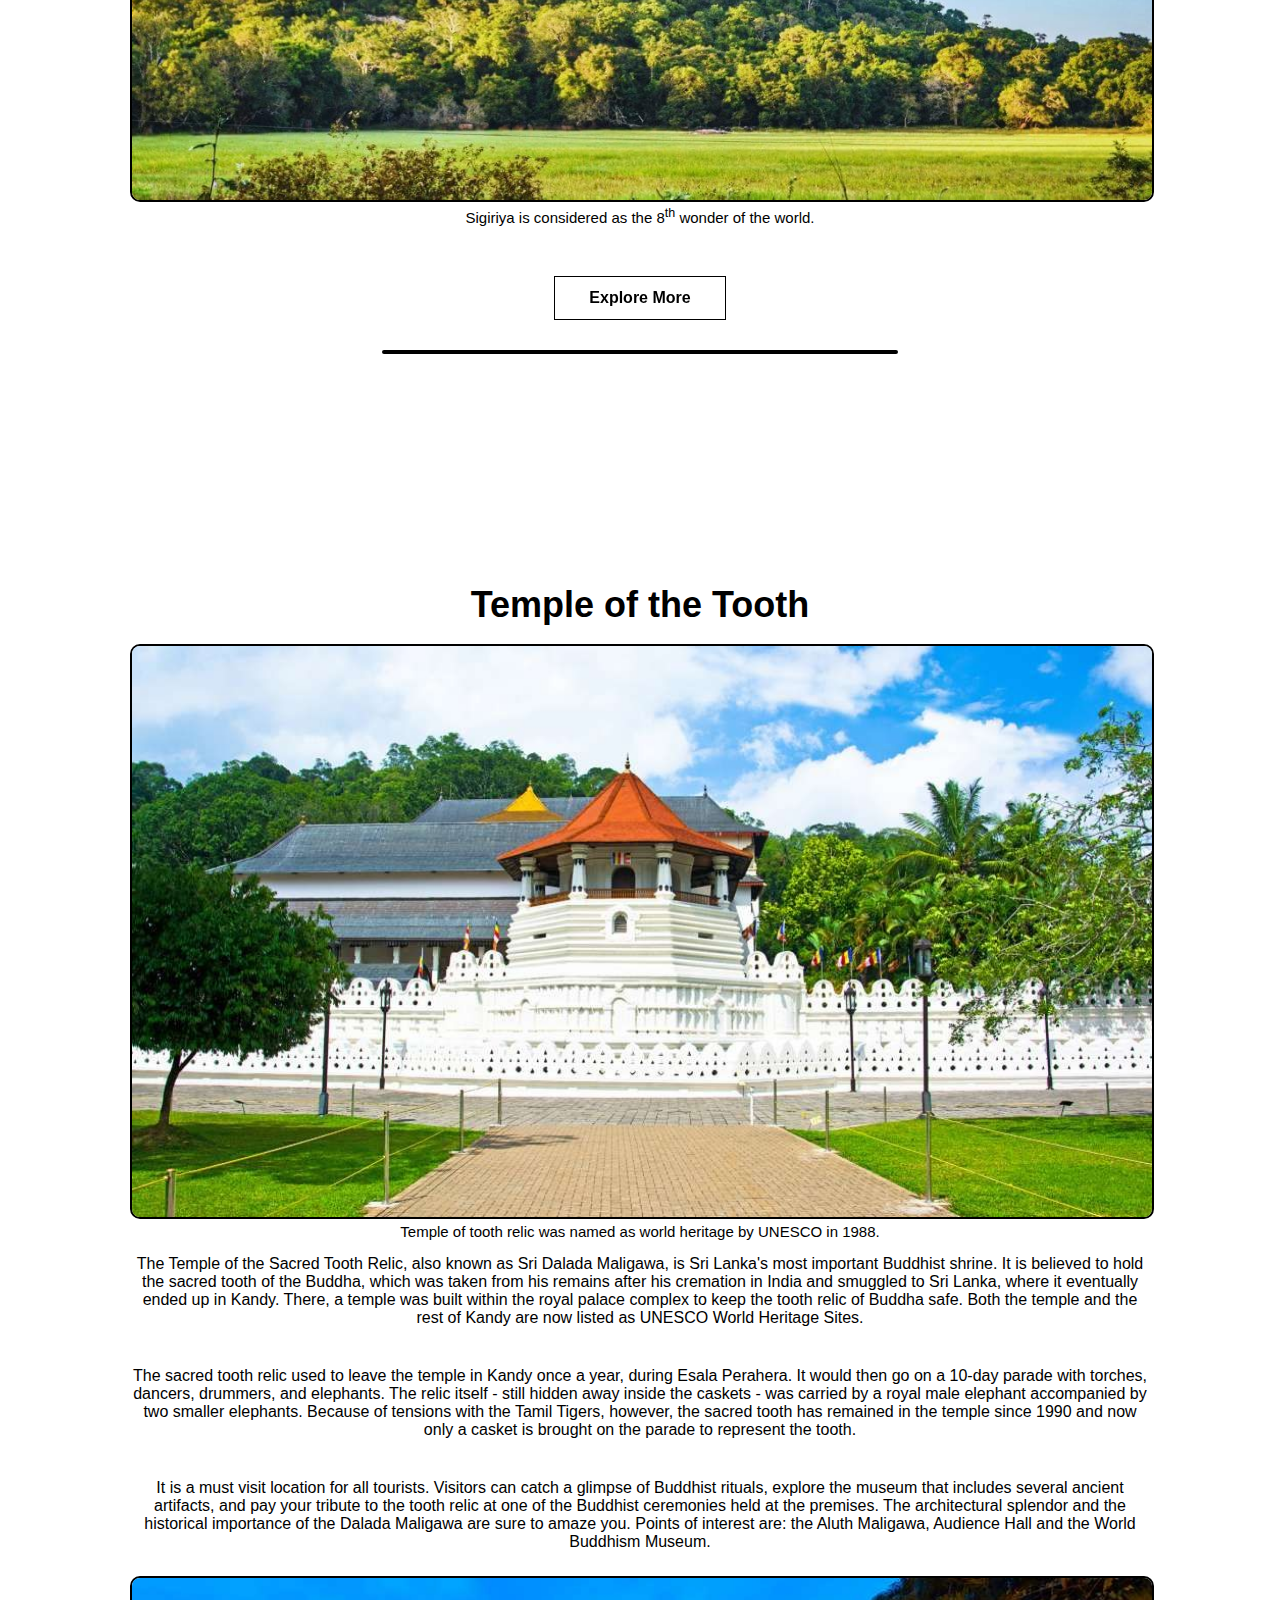
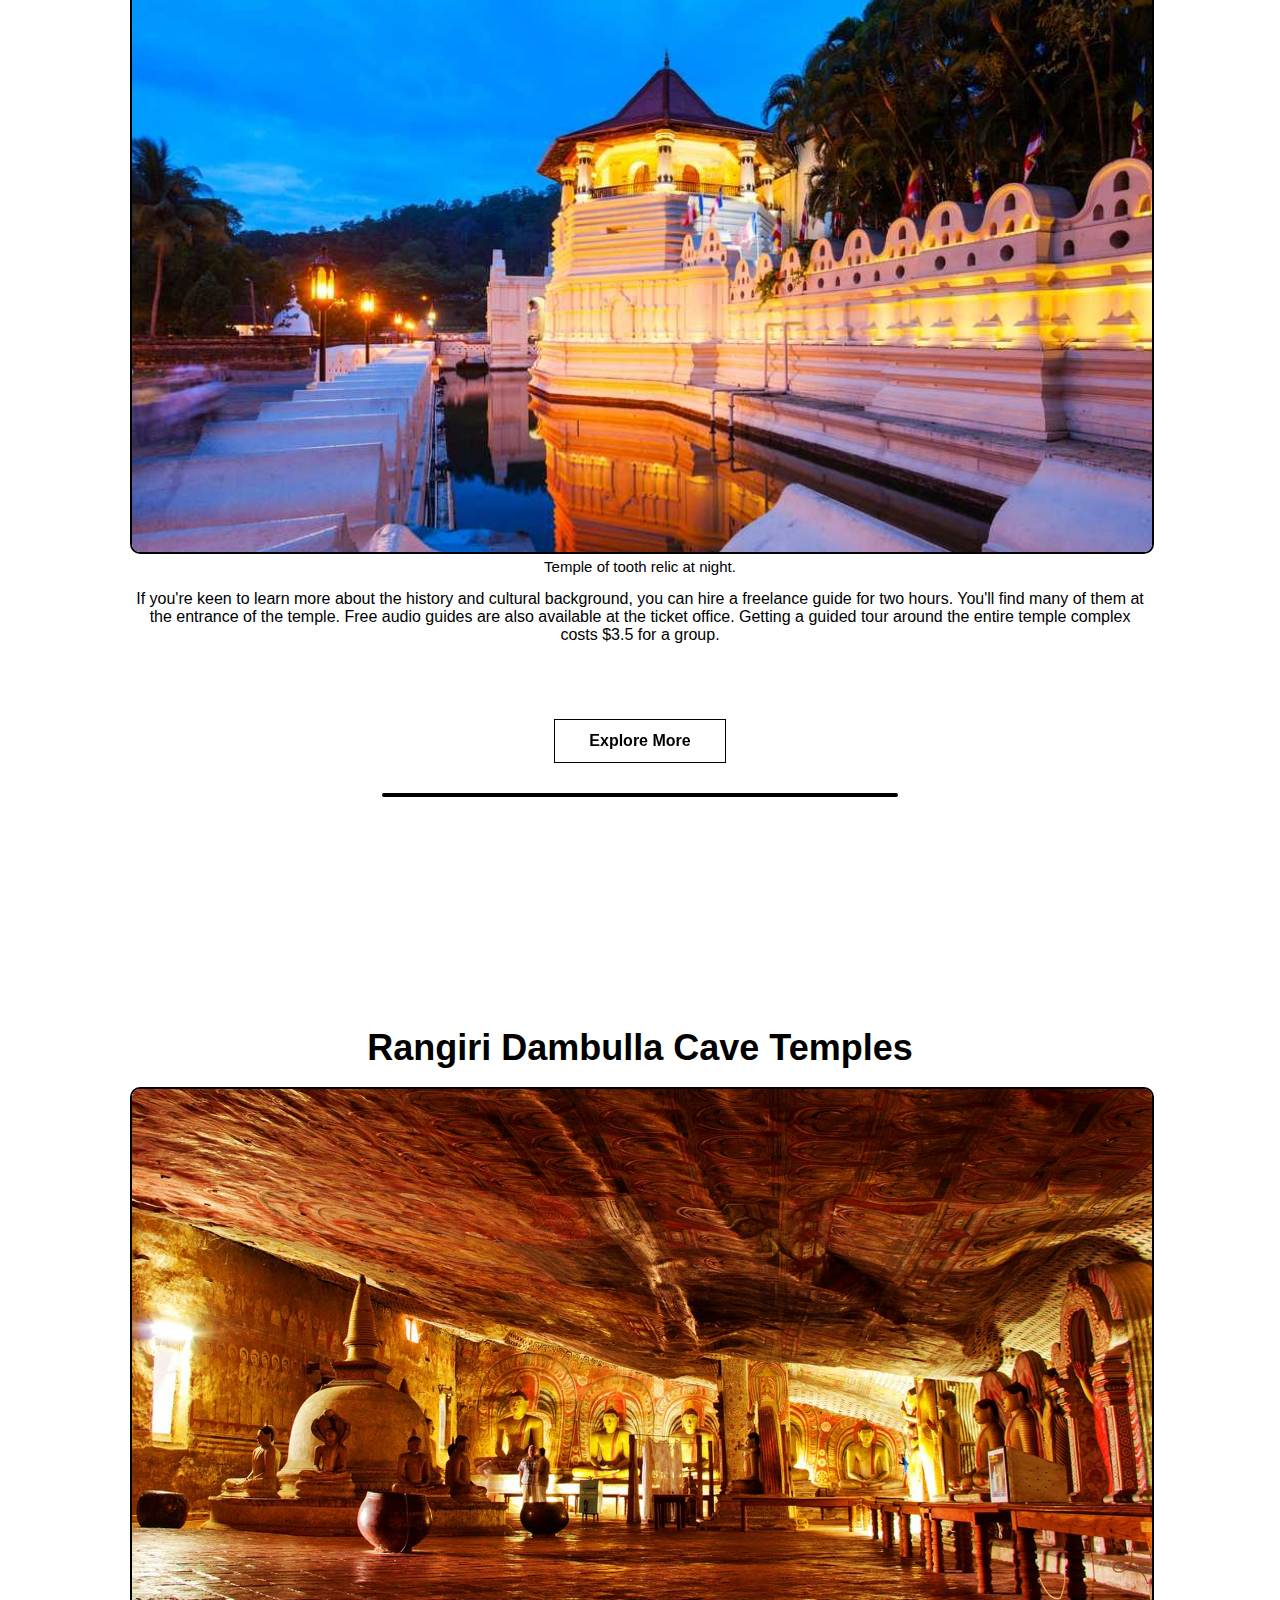
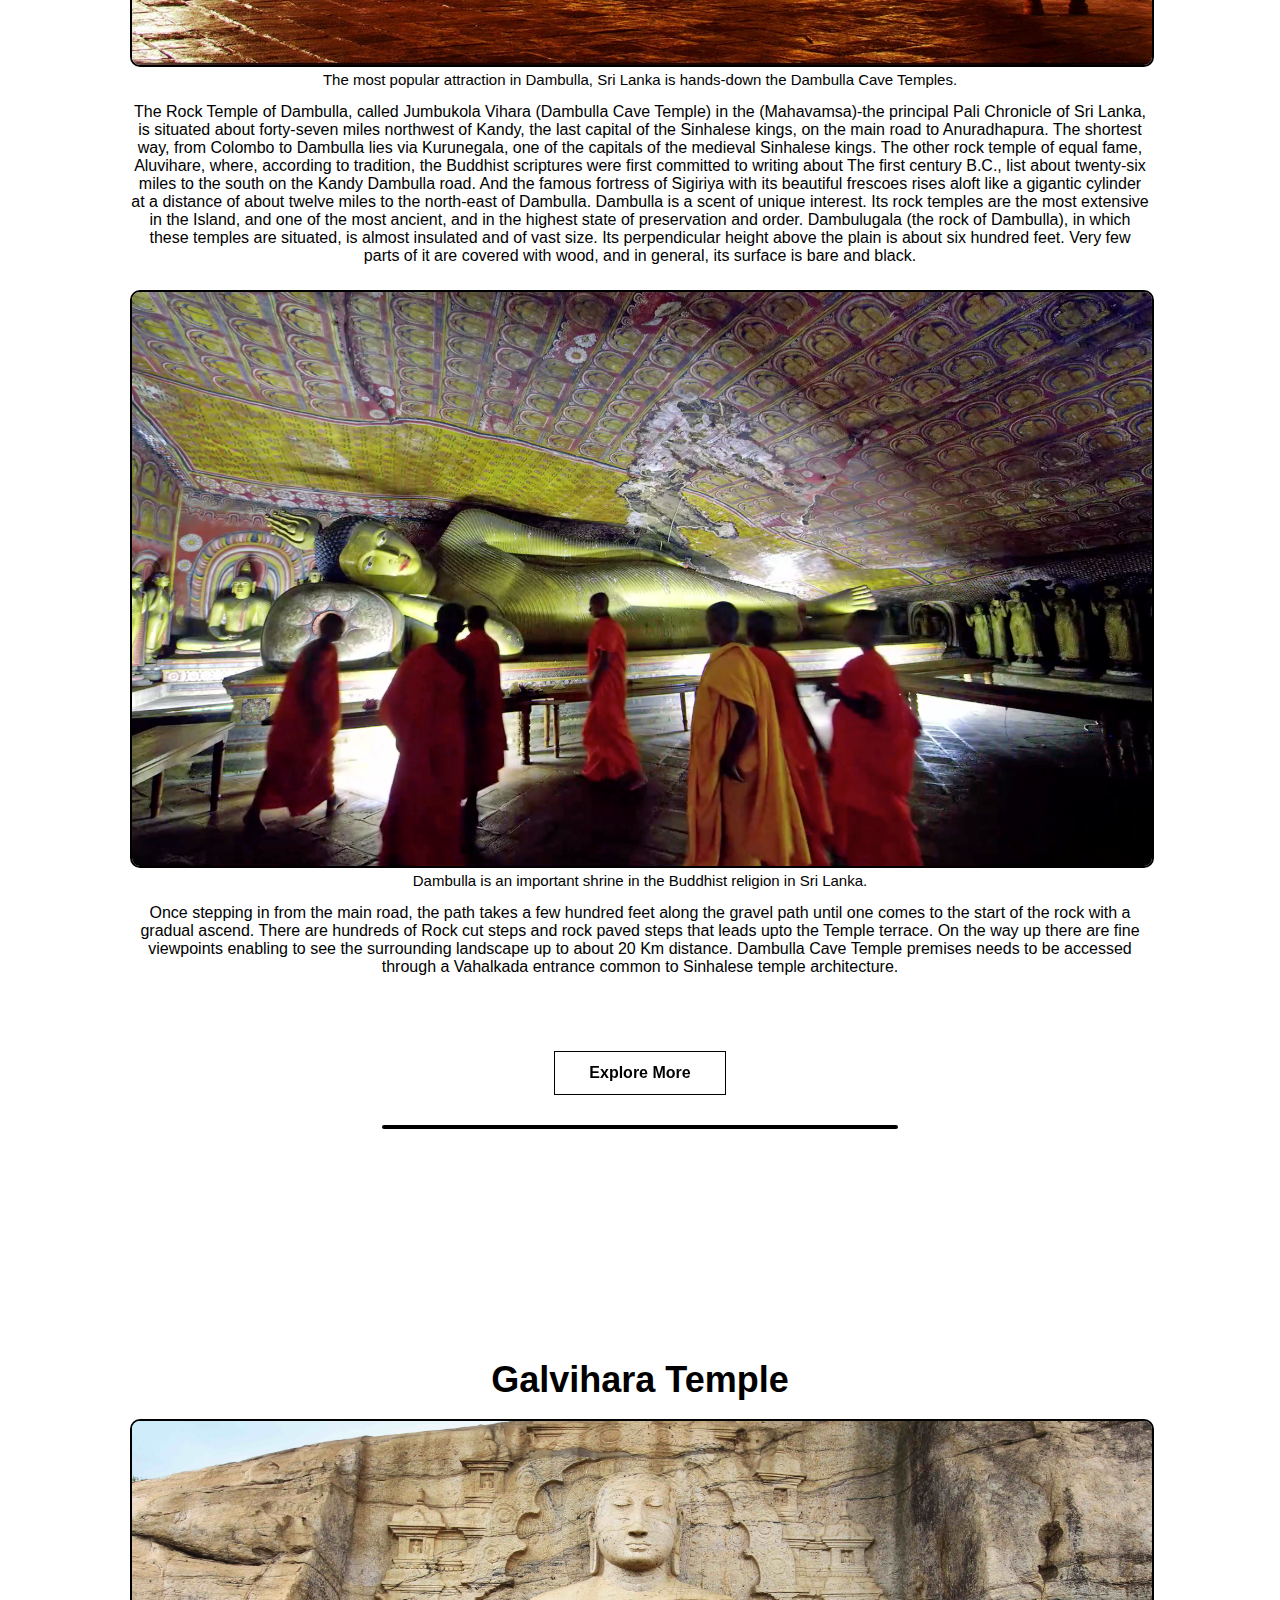
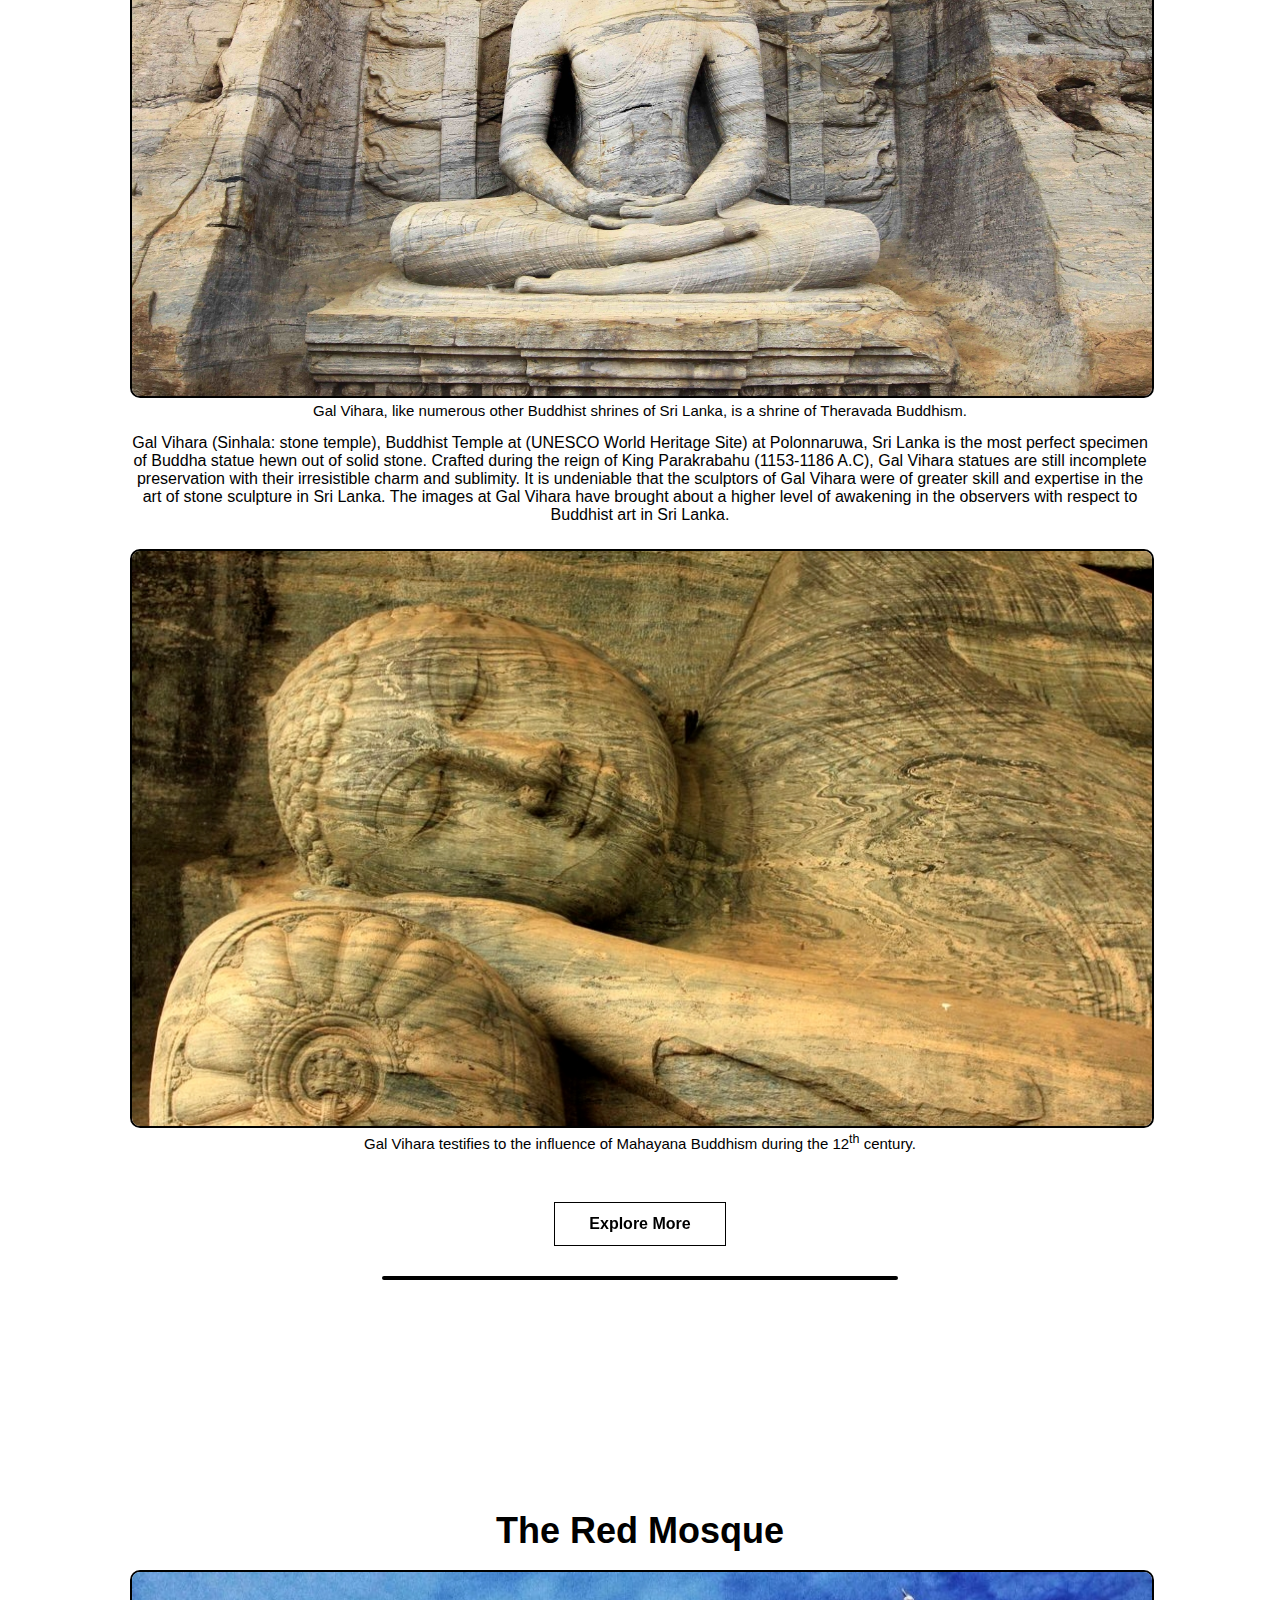
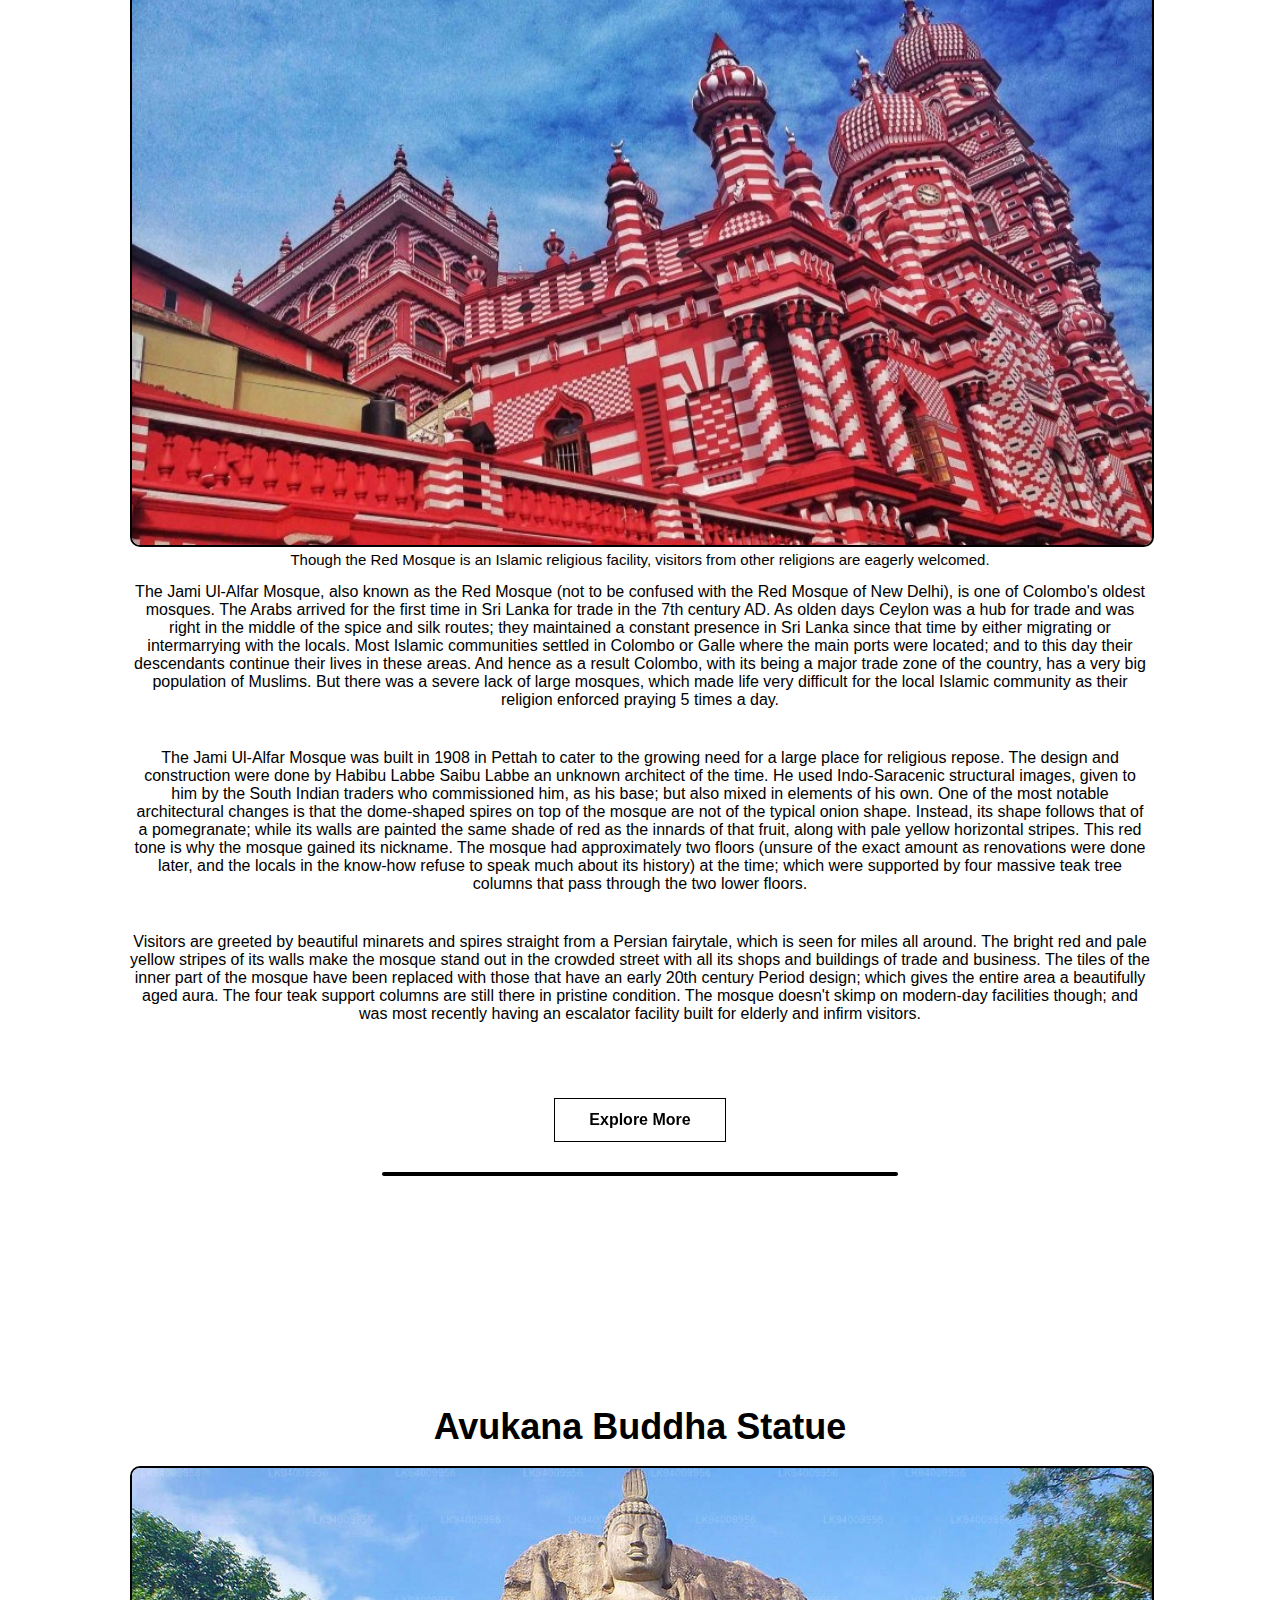
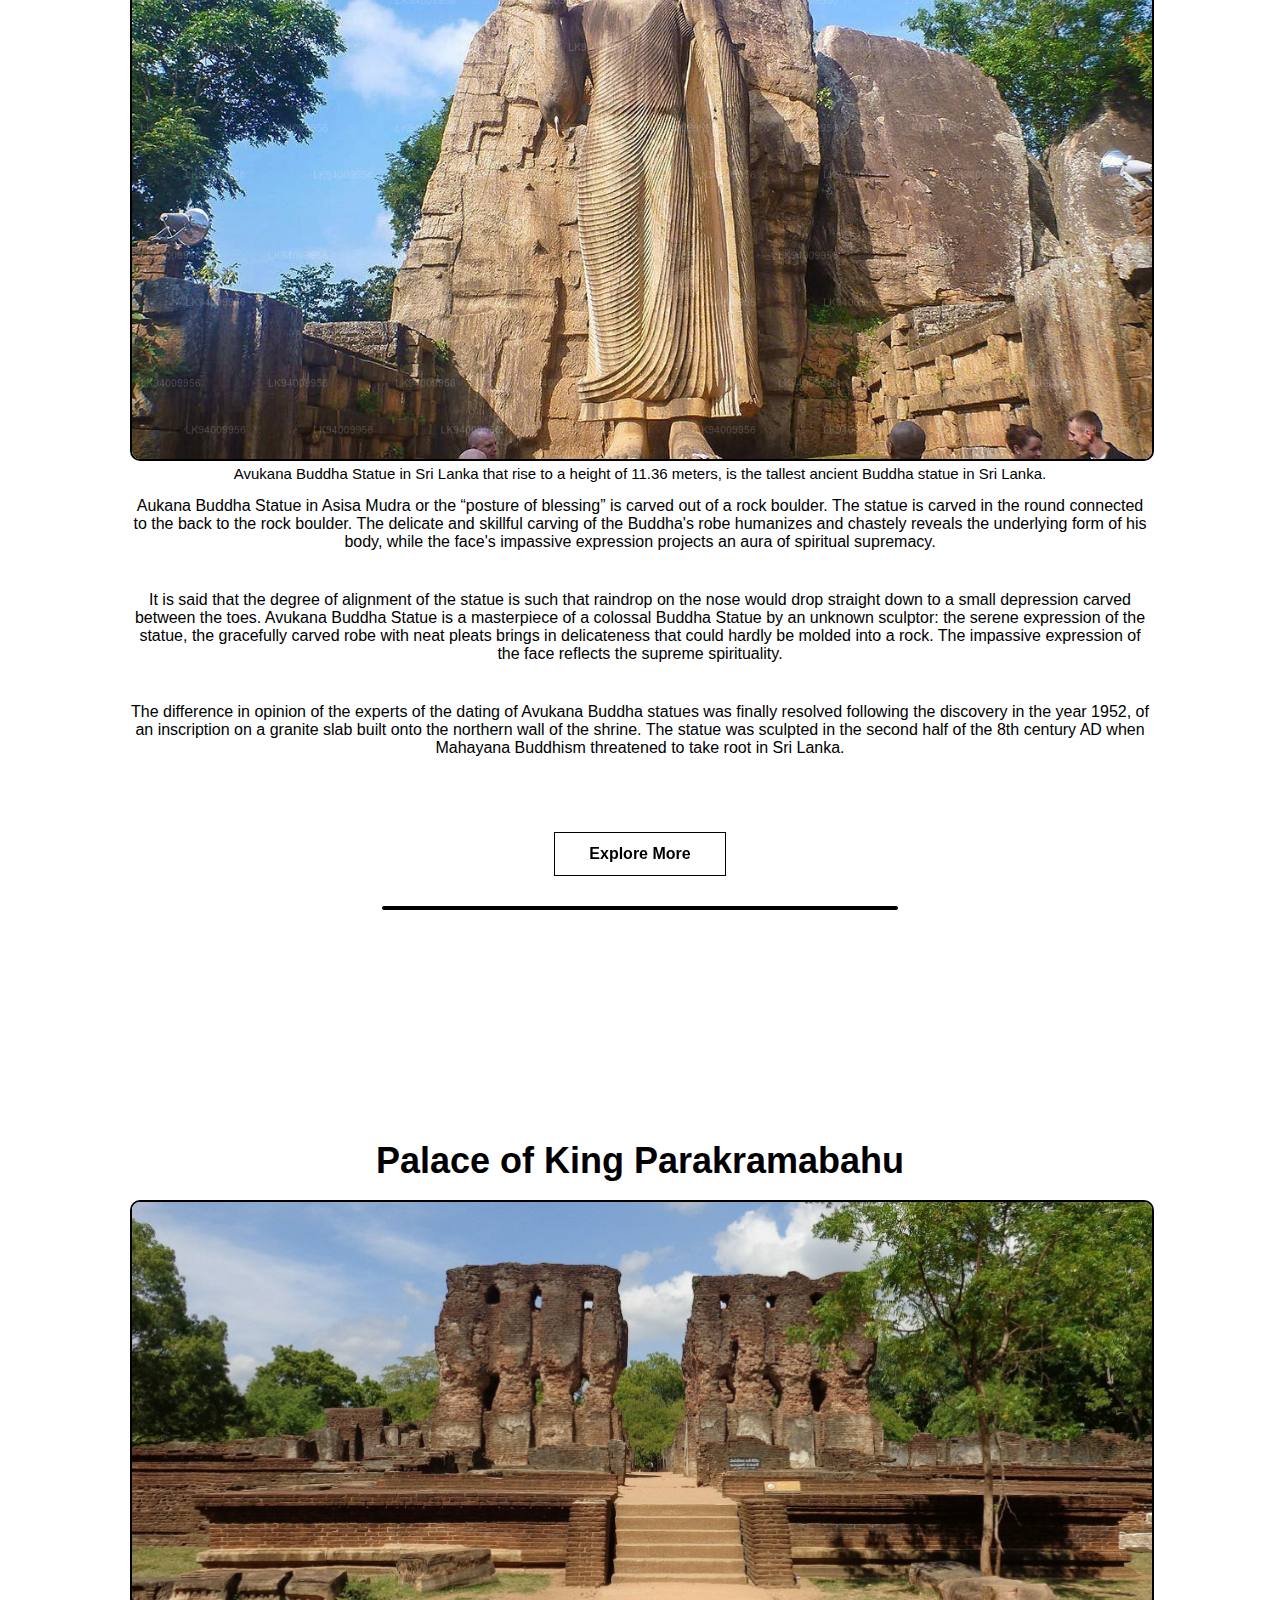
<file: heritage.html>
<!DOCTYPE html>
<html lang="en">
  <head>
    <meta charset="UTF-8" />
    <meta http-equiv="X-UA-Compatible" content="IE=edge" />
    <meta name="viewport" content="width=device-width, initial-scale=1.0" />
    <meta name="description" content="Heritage belong to this great nation of Ceylon AKA Sri Lanka...." />
    <meta name="author" content="Supun Wijesooriya" />
    <meta name="msapplication-TileColor" content="#da532c" />
    <meta name="theme-color" content="#ffffff" />
    <title>HERITAGE</title>
    <meta name="description" content="">
    <link rel="stylesheet" href="css/yatra.css" type="text/css" />
    <link rel="preconnect" href="https://fonts.googleapis.com" />
    <link rel="preconnect" href="https://fonts.gstatic.com" crossorigin />
    <link
      href="https://fonts.googleapis.com/css2?family=Playfair+Display+SC:ital,wght@0,400;0,700;1,400;1,700&display=swap"
      rel="stylesheet"
    />
    <link rel="preconnect" href="https://fonts.googleapis.com" />
    <link rel="preconnect" href="https://fonts.gstatic.com" crossorigin />
    <link
      href="https://fonts.googleapis.com/css2?family=Dancing+Script:wght@600&family=Playfair+Display+SC:ital,wght@0,400;0,700;1,400;1,700&display=swap"
      rel="stylesheet"
    />
    <link rel="preconnect" href="https://fonts.googleapis.com" />
    <link rel="preconnect" href="https://fonts.gstatic.com" crossorigin />
    <link
      href="https://fonts.googleapis.com/css2?family=Dancing+Script:wght@600&family=Playfair+Display+SC:ital,wght@0,400;0,700;1,400;1,700&family=Poppins:ital,wght@0,100;0,200;0,300;0,600;1,100&display=swap"
      rel="stylesheet"
    />
    <link rel="apple-touch-icon" sizes="180x180" href="apple-touch-icon.png" />
    <link rel="icon" type="image/png" sizes="32x32" href="favicon-32x32.png" />
    <link rel="icon" type="image/png" sizes="16x16" href="favicon-16x16.png" />
    <link rel="manifest" href="manifest.json" />
    <link rel="mask-icon" href="safari-pinned-tab.svg" color="#5bbad5" />
  </head>

  <body>
    <!-- Header  -->
    <section class="heritage-header">
      <nav>
        <a href="index.html" target="_blank"
          ><img src="images/logo.png" alt="logo"
        /></a>
        <div class="navigation-links" id="navLinks">
          <ul>
            <li><a href="index.html" target="_blank">HOME</a></li>
            <li><a href="wildlife.html" target="_blank">WILDLIFE</a></li>
            <li><a href="beaches.html" target="_blank">BEACHES</a></li>
            <li><a href="heritage.html" target="_blank">HERITAGE</a></li>
            <li><a href="activities.html" target="_blank">ACTIVITIES</a></li>
            <li><a href="contactus.html" target="_blank">CONTACT</a></li>
            <li><a href="purchases.html" target="_blank">PURCHASES</a></li>
          </ul>
        </div>
      </nav>
      <h1>Heritage</h1>
    </section>
    <!-- Header  -->

    <!-- Heritage Intro  -->
    <section class="heritage-section">
      <div class="heritage-title">
        <p>explore 3000 years of history....</p>
        <p class="heritage-intro">
          Sri Lanka with its nearly 3000 years of history holds some of world's ancient cities including Anuradhapura, Polonnaruwa and Digamadulla. Remnants of these once glorious cities, their palaces, temples, monasteries, hospitals and theaters intricately carved and modeled out of stone lay abandoned amidst the soaring mountains.
          </p>
      </div>
    </section>
    <!-- Heritage Intro  -->

    <!-- Heritage -->
    <section class="heritage">
      <div class="heritage-row">
        <div class="heritage-col">
          <h1> Ancient City of Anuradhapura</h1>
          <br />
          <figure>
            <img src="images/anuradhapura1.jpg"
                 alt="Abhayagiri Stupa">
            <figcaption>Abhayagiri Stupa.</figcaption>
          </figure>
          <p>
            Anuradhapura is the first capital of Sri Lanka located in north central province of Sri Lanka. It is one of the ancient capitals of Sri Lanka which was the center of Theravada Buddhism for many centuries. Due to its ruins of an ancient Sri Lankan civilization UNESCO named it as a UNESCO world heritage site in 1982 under the name of Sacred City of Anuradhapura.
          </p>
          <p>
            Anuradhapura was Sri Lanka's first Planned City and the First Historical Capital of Sri Lanka founded in 5th century BC gives a fascinating glimpse of a stately, well laid-out pre-Christian metropolis of massive Buddhist shrines and monasteries, splendid palaces, pavilions, and parks, bathing ponds and vast reservoirs, many of them are masterpieces of architecture, art, sculpture and engineering. Anuradhapura offers a host of memorable sightseeing highlights. The city had been reserved for the King, his ministers and for commercial activities and the suburbs had been planned as areas serving the city as well as settlements for ascetics. Site, is replete with renovated monuments, restored edifices, preserved ruins and historical sites where the archaeological excavations are still being continued. Anuradhapura was the cradle of glorious Sinhalese Buddhist civilization.
          </p>
          <p>

          </p>
          <figure>
            <img src="images/anuradhapura2.jpg"
                 alt="Anuradhapura city at night">
            <figcaption>Anuradhapura city at night.</figcaption>
          </figure>
          
          <a
            href="https://traveltriangle.com/blog/places-to-visit-in-anuradhapura-bdp/"
            class="heritage-btn"
            target="_blank"
            >Explore More</a
          >
        </div>
        
      <hr />
      <div class="heritage-row">
        <div class="heritage-col">
          <h1>Ancient City of Polonnaruwa</h1>
          <br />
          <figure>
            <img src="images/vatadage.jpg"
                 alt="Vatadage-Polonnaruwa">
            <figcaption>Vatadage in Polonnaruwa.</figcaption>
          </figure>
          <p>
            Polonnaruwa was the second capital of Sri Lanka after the destruction of Anuradhapura in 993. It comprises, besides the Brahmanic monuments built by the Cholas, the monumental ruins of the fabulous garden-city created by Parakramabahu I in the 12<sup>th</sup> century.
          </p>
          <p>Most commonly referred to as Sri Lanka's second ancient capital, the city of Polonnaruwa is nevertheless a magnificently preserved city with rich archaeological monuments and natural beauty. Located in Sri Lanka's North Central Province, Polonnaruwa has both its ancient city, an adjoining “old town” as well as a “new town” located about 6km away. The archaeological sites are in a compact layout, within easy distance of each other, and tours are easily arranged either on foot or more popularly explored on bicycle.</p>
          <p>
            As in Anuradhapura, Polonnaruwa too has its share of Buddhist sites, and tour buses of pilgrims can be often seen visiting the stupas and monasteries. But Polonnaruwa also boasts an impressive array of ruined palaces and courtyards, pleasure gardens and intricate networks of bathing tanks, as well as carvings and sculptures and a rich display of artistry. The ancient city was declared a World heritage Site by UNESCO in 1982.
          </p>
          <figure>
            <img src="images/lankathilaka.jpg"
                 alt="Lankathilaka Polonnaruwa">
            <figcaption>Lankathilaka, Polonnaruwa.</figcaption>
          </figure>
          
          <a
            href="https://www.tourslanka.com/things-to-do/situated-in-polonnaruwa/"
            class="heritage-btn"
            target="_blank"
            >Explore More</a
          >
        </div>
        
      <hr />
      <div class="heritage-row">
        <div class="heritage-col">
          <h1>Sigiriya</h1>
          <br />
          <figure>
            <img src="images/sirgirya-rock.jpg"
                 alt="Sigiriya Rock - The Fortress ">
            <figcaption>Sigiriya or Sinhagiri is located in the northern Matale District.</figcaption>
          </figure>
          <p>
            Sigiriya is one of the most valuable historical monuments of Sri Lanka. Referred by locals as the Eighth Wonder of the World this ancient palace and fortress complex has significant archaeological importance and attracts thousands of tourists every year. It is probably the most visited tourist destination of Sri Lanka. The palace is located in the heart of the island between the towns of Dambulla and Habarane on a massive rocky plateau 370 meters above the sea level. Sigiriya rock plateau, formed from magma of an extinct volcano, is 200 meters higher than the surrounding jungles. Its view astonishes the visitors with the unique harmony between the nature and human imagination. 
          </p>
          <p>The fortress complex includes remnants of a ruined palace, surrounded by an extensive network of fortifications, vast gardens, ponds, canals, alleys and fountains. The surrounding territories of Sigiriya were inhibited for several thousand years. Since 3<sup>th</sup> century BC the rocky plateau of Sigiriya served as a monastery. In the second half of the 5<sup>th</sup> century king Kasyapa decided to construct a royal residence here.</p>
          <figure>
            <img src="images/sigiriya-rock-fortress.jpg"
                 alt="Rock Fortress of Sigiriya">
            <figcaption>Sigiriya is considered as the 8<sup>th</sup> wonder of the world.</figcaption>
          </figure>
          <a
            href="heritage1.html"
            class="heritage-btn"
            target="_blank"
            >Explore More</a
          >
        </div>
        
      <hr />
      <div class="heritage-row">
        <div class="heritage-col">
          <h1>Temple of the Tooth</h1>
          <br />
          <figure>
            <img src="images/temple-of-tooth-relic.jpg"
                 alt="Temple of Tooth Relic Kandy">
            <figcaption>Temple of tooth relic was named as world heritage by UNESCO in 1988.</figcaption>
          </figure>
          <p>
            The Temple of the Sacred Tooth Relic, also known as Sri Dalada Maligawa, is Sri Lanka's most important Buddhist shrine. It is believed to hold the sacred tooth of the Buddha, which was taken from his remains after his cremation in India and smuggled to Sri Lanka, where it eventually ended up in Kandy. There, a temple was built within the royal palace complex to keep the tooth relic of Buddha safe. Both the temple and the rest of Kandy are now listed as UNESCO World Heritage Sites. 
          </p>
          <p>The sacred tooth relic used to leave the temple in Kandy once a year, during Esala Perahera. It would then go on a 10-day parade with torches, dancers, drummers, and elephants. The relic itself - still hidden away inside the caskets - was carried by a royal male elephant accompanied by two smaller elephants. Because of tensions with the Tamil Tigers, however, the sacred tooth has remained in the temple since 1990 and now only a casket is brought on the parade to represent the tooth.</p>
          <p>It is a must visit location for all tourists. Visitors can catch a glimpse of Buddhist rituals, explore the museum that includes several ancient artifacts, and pay your tribute to the tooth relic at one of the Buddhist ceremonies held at the premises. The architectural splendor and the historical importance of the Dalada Maligawa are sure to amaze you. Points of interest are: the Aluth Maligawa, Audience Hall and the World Buddhism Museum.</p>
          <figure>
            <img src="images/temple-of-tooth-relic-2.jpg"
                 alt="Temple of Tooth Relic">
            <figcaption>Temple of tooth relic at night.</figcaption>
          </figure>
          <p>
            If you're keen to learn more about the history and cultural background, you can hire a freelance guide for two hours. You'll find many of them at the entrance of the temple. Free audio guides are also available at the ticket office. Getting a guided tour around the entire temple complex costs $3.5 for a group. 
          </p>
          <a
            href="https://www.lonelyplanet.com/sri-lanka/the-hill-country/kandy/attractions/temple-of-the-sacred-tooth-relic/a/poi-sig/450797/357477"
            class="heritage-btn"
            target="_blank"
            >Explore More</a
          >
        </div>
        
      <hr />
      <div class="heritage-row">
        <div class="heritage-col">
          <h1>Rangiri Dambulla Cave Temples</h1>
          <br />
          <figure>
            <img src="images/sightseeing-dambulla.jpg"
                 alt="Dambulla Cave Temple">
            <figcaption>The most popular attraction in Dambulla, Sri Lanka is hands-down the Dambulla Cave Temples.</figcaption>
          </figure>
          <p>
            The Rock Temple of Dambulla, called Jumbukola Vihara (Dambulla Cave Temple) in the (Mahavamsa)-the principal Pali Chronicle of Sri Lanka, is situated about forty-seven miles northwest of Kandy, the last capital of the Sinhalese kings, on the main road to Anuradhapura. The shortest way, from Colombo to Dambulla lies via Kurunegala, one of the capitals of the medieval Sinhalese kings. The other rock temple of equal fame, Aluvihare, where, according to tradition, the Buddhist scriptures were first committed to writing about The first century B.C., list about twenty-six miles to the south on the Kandy Dambulla road. And the famous fortress of Sigiriya with its beautiful frescoes rises aloft like a gigantic cylinder at a distance of about twelve miles to the north-east of Dambulla. Dambulla is a scent of unique interest. Its rock temples are the most extensive in the Island, and one of the most ancient, and in the highest state of preservation and order. Dambulugala (the rock of Dambulla), in which these temples are situated, is almost insulated and of vast size. Its perpendicular height above the plain is about six hundred feet. Very few parts of it are covered with wood, and in general, its surface is bare and black.
          </p>
          
          <figure>
            <img src="images/rangiri-dambulla-cave.png"
                 alt="Rangiri Dambulla Cave Temple">
            <figcaption>Dambulla is an important shrine in the Buddhist religion in Sri Lanka.</figcaption>
          </figure>
          <p>
            Once stepping in from the main road, the path takes a few hundred feet along the gravel path until one comes to the start of the rock with a gradual ascend. There are hundreds of Rock cut steps and rock paved steps that leads upto the Temple terrace. On the way up there are fine viewpoints enabling to see the surrounding landscape up to about 20 Km distance. Dambulla Cave Temple premises needs to be accessed through a Vahalkada entrance common to Sinhalese temple architecture. 
          </p>
          <a
            href="heritage2.html"
            class="heritage-btn"
            target="_blank"
            >Explore More</a
          >
        </div>
        
      <hr />
      <div class="heritage-row">
        <div class="heritage-col">
          <h1>Galvihara Temple</h1>
          <br />
          <figure>
            <img src="images/galvihara1.jpg"
                 alt="Gal Vihara">
            <figcaption>Gal Vihara, like numerous other Buddhist shrines of Sri Lanka, is a shrine of Theravada Buddhism.</figcaption>
          </figure>
          <p>
            Gal Vihara (Sinhala: stone temple), Buddhist Temple at (UNESCO World Heritage Site) at Polonnaruwa, Sri Lanka is the most perfect specimen of Buddha statue hewn out of solid stone. Crafted during the reign of King Parakrabahu (1153-1186 A.C), Gal Vihara statues are still incomplete preservation with their irresistible charm and sublimity. It is undeniable that the sculptors of Gal Vihara were of greater skill and expertise in the art of stone sculpture in Sri Lanka. The images at Gal Vihara have brought about a higher level of awakening in the observers with respect to Buddhist art in Sri Lanka.
          </p>
          <figure>
            <img src="images/galvihara2.jpg"
                 alt="Galvihara Temple Statue">
            <figcaption>Gal Vihara testifies to the influence of Mahayana Buddhism during the 12<sup>th</sup> century.</figcaption>
          </figure>
          <a
            href="https://lk.lakpura.com/pages/gal-vihara"
            class="heritage-btn"
            target="_blank"
            >Explore More</a
          >
        </div>

        <hr />
      <div class="heritage-row">
        <div class="heritage-col">
          <h1>The Red Mosque</h1>
          <br />
          <figure>
            <img src="images/red-mosque.jpg"
                 alt="Red Mosque">
            <figcaption>Though the Red Mosque is an Islamic religious facility, visitors from other religions are eagerly welcomed.</figcaption>
          </figure>
          <p>
            The Jami Ul-Alfar Mosque, also known as the Red Mosque (not to be confused with the Red Mosque of New Delhi), is one of Colombo's oldest mosques. The Arabs arrived for the first time in Sri Lanka for trade in the 7th century AD. As olden days Ceylon was a hub for trade and was right in the middle of the spice and silk routes; they maintained a constant presence in Sri Lanka since that time by either migrating or intermarrying with the locals. Most Islamic communities settled in Colombo or Galle where the main ports were located; and to this day their descendants continue their lives in these areas. And hence as a result Colombo, with its being a major trade zone of the country, has a very big population of Muslims. But there was a severe lack of large mosques, which made life very difficult for the local Islamic community as their religion enforced praying 5 times a day.
          </p>

          <p>The Jami Ul-Alfar Mosque was built in 1908 in Pettah to cater to the growing need for a large place for religious repose. The design and construction were done by Habibu Labbe Saibu Labbe an unknown architect of the time. He used Indo-Saracenic structural images, given to him by the South Indian traders who commissioned him, as his base; but also mixed in elements of his own. One of the most notable architectural changes is that the dome-shaped spires on top of the mosque are not of the typical onion shape. Instead, its shape follows that of a pomegranate;  while its walls are painted the same shade of red as the innards of that fruit, along with pale yellow horizontal stripes. This red tone is why the mosque gained its nickname. The mosque had approximately two floors (unsure of the exact amount as renovations were done later, and the locals in the know-how refuse to speak much about its history) at the time; which were supported by four massive teak tree columns that pass through the two lower floors.</p>

          <p>Visitors are greeted by beautiful minarets and spires straight from a Persian fairytale, which is seen for miles all around. The bright red and pale yellow stripes of its walls make the mosque stand out in the crowded street with all its shops and buildings of trade and business. The tiles of the inner part of the mosque have been replaced with those that have an early 20th century Period design; which gives the entire area a beautifully aged aura. The four teak support columns are still there in pristine condition. The mosque doesn't skimp on modern-day facilities though; and was most recently having an escalator facility built for elderly and infirm visitors.</p>
          <a
            href="https://lk.lakpura.com/pages/red-mosque"
            class="heritage-btn"
            target="_blank"
            >Explore More</a
          >
        </div>

      <hr />
      <div class="heritage-row">
        <div class="heritage-col">
          <h1>Avukana Buddha Statue</h1>
          <br />
          <figure>
            <img src="images/aukana.jpg"
                 alt="Avukana Statue">
            <figcaption>Avukana Buddha Statue in Sri Lanka that rise to a height of 11.36 meters, is the tallest ancient Buddha statue in Sri Lanka.</figcaption>
          </figure>
          <p>
            Aukana Buddha Statue in Asisa Mudra or the “posture of blessing” is carved out of a rock boulder. The statue is carved in the round connected to the back to the rock boulder. The delicate and skillful carving of the Buddha's robe humanizes and chastely reveals the underlying form of his body, while the face's impassive expression projects an aura of spiritual supremacy.
          </p>
          <p>It is said that the degree of alignment of the statue is such that raindrop on the nose would drop straight down to a small depression carved between the toes. Avukana Buddha Statue is a masterpiece of a colossal Buddha Statue by an unknown sculptor: the serene expression of the statue, the gracefully carved robe with neat pleats brings in delicateness that could hardly be molded into a rock. The impassive expression of the face reflects the supreme spirituality.</p>
          <p>The difference in opinion of the experts of the dating of Avukana Buddha statues was finally resolved following the discovery in the year 1952, of an inscription on a granite slab built onto the northern wall of the shrine. The statue was sculpted in the second half of the 8th century AD when Mahayana Buddhism threatened to take root in Sri Lanka.</p>
          <a
            href="https://lk.lakpura.com/pages/aukana-buddha-statue"
            class="heritage-btn"
            target="_blank"
            >Explore More</a
          >
        </div>
        
        <hr />
        <div class="heritage-row">
          <div class="heritage-col">
            <h1>Palace of King Parakramabahu</h1>
            <br />
            <figure>
              <img src="images/palace-of-king-parakramabahu.jpg"
                   alt="Palace of King Parakramabahu">
              <figcaption>Camping in Sri Lanka can be the best experience you can have while being close to nature. </figcaption>
            </figure>
            <p>
              Once towering at 7 stories, and believed to have around 1,000 chambers, the Palace of the great King Parakramabahu is a reminder of just how great the kingdom was. Built in the 12th century AD, this unique palace was also shared with his ministers, generals and servants. The prosperous kingdom, however, was subjected to constant Chola invasions in the 14th century, which in turn resulted in the kingdom to shift to the region of Ruhuna in the south of the island. This unfortunate event resulted in the magnificent palace to be plundered and razed to the ground, never to be rebuilt again. Although no longer boasting its original grandeur, the palace is still a testament to the architectural craftsmanship of the ancient kingdom, and still has an intimate connection to the country's illustrious history due to its association with the great King Parakramabahu.
            </p>
            <p>The large holes can be seen in walls probably the places where the large wooden beams fixed. The Palace may have been destroyed by fire during the invasions. In addition to the main building, there are ruins of some minor buildings around it. This site is also listed as a UNESCO World Heritage Site.</p>
            <a
              href="https://www.holidify.com/places/polonnaruwa/the-royal-palace-of-king-parakramabahu-sightseeing-1255417.html"
              class="heritage-btn"
              target="_blank"
              >Explore More</a
            >
          </div>
    </section>
    <script src="main.js"></script>
    <!-- Heritage -->

     <!-- Footer  -->
     <section class="footer">
      <hr />
      <br />
      <h4>YĀTRĀ&reg;</h4>
      <br />
      <p class="follow-us">Follow Us 〃＾▽＾〃</p>
      <p>
        <br />
      </p>

      <div class="scroll-up-btn">
        <a class="scroll-up" href="#">
          <img
            class="angle-double-up"
            src="images/icons/double-arrow.png"
            alt="back to top"
          />
        </a>
      </div>
      <ul class="footer-list-social">
        <li>
          <a href="https://www.instagram.com/?hl=en" target="_blank"
            >INSTAGRAM</a
          >
        </li>
        <li>
          <a
            href="https://www.thepostathens.com/article/2021/11/opinion-deleting-tiktok-social-media-algorithm#:~:text=TikTok%20is%20distracting.,some%20swiping%20and%20double%2Dtapping."
            target="_blank"
            >TIKTOK</a
          >
        </li>
        <li>
          <a href="https://www.youtube.com/" target="_blank">YOUTUBE</a>
        </li>
        <li>
          <a href="https://twitter.com/" target="_blank">TWITTER</a>
        </li>
        <li>
          <a href="https://www.linkedin.com/" target="_blank">LINKEDIN</a>
        </li>
      </ul>
      <br />
      <br />
      <ul class="footer-list">
        <li>
          <a href="index.html" target="_blank">HOME</a>
        </li>
        <li>
          <a href="aboutus.html" target="_blank">ABOUT YĀTRĀ</a>
        </li>
        <li>
          <a href="contactus.html" target="_blank">CONTACT US</a>
        </li>
        <li>
          <a href="" target="_blank">PRIVACY POLICY</a>
        </li>
        <li>
          <a href="" target="_blank">TERMS &amp; CONDITIONS</a>
        </li>
        <li>
          <a href="sitemap.html" target="_blank">SITEMAP</a>
        </li>
      </ul>
      <p class="copyright">&copy; 2022 YĀTRĀ. All Rights Reserved.</p>
    </section>

     <!-- References of Content 

       Ceylon Expeditions. (no date) Anuradhapura Sacred City Sri Lanka | Holiday Packages to Sri Lanka. [online] Available at: <https://www.ceylonexpeditions.com/anuradhapura-sacred-city-sri-lanka> [Accessed 08 May 2022].

       Lakpura LLC. (no date) Gal Vihara. [online] Available at: <https://lk.lakpura.com/pages/gal-vihara> [Accessed 08 May 2022].

       Lakpura LLC. (no date) Red Mosque. [online] Available at: <https://lk.lakpura.com/pages/red-mosque> [Accessed 09 May 2022].

       Lakpura LLC. (no date) Temple of the Tooth Relic, Kandy. [online] Available at: <https://lk.lakpura.com/pages/temple-of-the-tooth-relic-kandy> [Accessed 09 May 2022].

       Lonely Planet. (no date) Temple of the Sacred Tooth Relic | Kandy, Sri Lanka Attractions. [online] Available at: <https://www.lonelyplanet.com/sri-lanka/the-hill-country/kandy/attractions/temple-of-the-sacred-tooth-relic/a/poi-sig/450797/357477> [Accessed 09 May 2022].

       LOVE SRI LANKA. (no date) Palace of King Parakramabahu | Attractions in Polonnaruwa | Love Sri Lanka. [online] Available at: <https://www.lovesrilanka.org/palace-of-king-parakramabahu/> 
       [Accessed 08 May 2022].

       Sigiriyatourism.com. (no date) SIGIRIYA – The Eighth Wonder of the World in Sri Lanka. [online] Available at: <https://sigiriyatourism.com/> [Accessed 08 May 2022].

       Srilanka.travel. (no date) Heritage Sri Lanka. [online] Available at: <https://www.srilanka.travel/heritage-sri-lanka> [Accessed 08 May 2022].

       TLC. (no date) Aukana Temple - History, Importance and Travel Tips. [online] Available at: <https://www.travellankaconnection.com/destinations/aukana-temple/> [Accessed 08 May 2022].
       
       TopPNG. (no date) upward fold comments - double up arrow icon png - Free PNG Images png - Free PNG Images. [online] Available at: <https://toppng.com/free-image/upward-fold-comments-double-up-arrow-icon-PNG-free-PNG-Images_128338> [Accessed 11 June 2022].

       Tourslanka. (no date) Polonnaruwa Sri Lanka | Polonnaruwa The Ancient Cities Sri Lanka. [online] Available at: <https://www.tourslanka.com/things-to-do/situated-in-polonnaruwa/> 
       [Accessed 08 May 2022].
      
      References of Content -->
      
    <!-- Footer  -->
  </body>
</html>
</file>
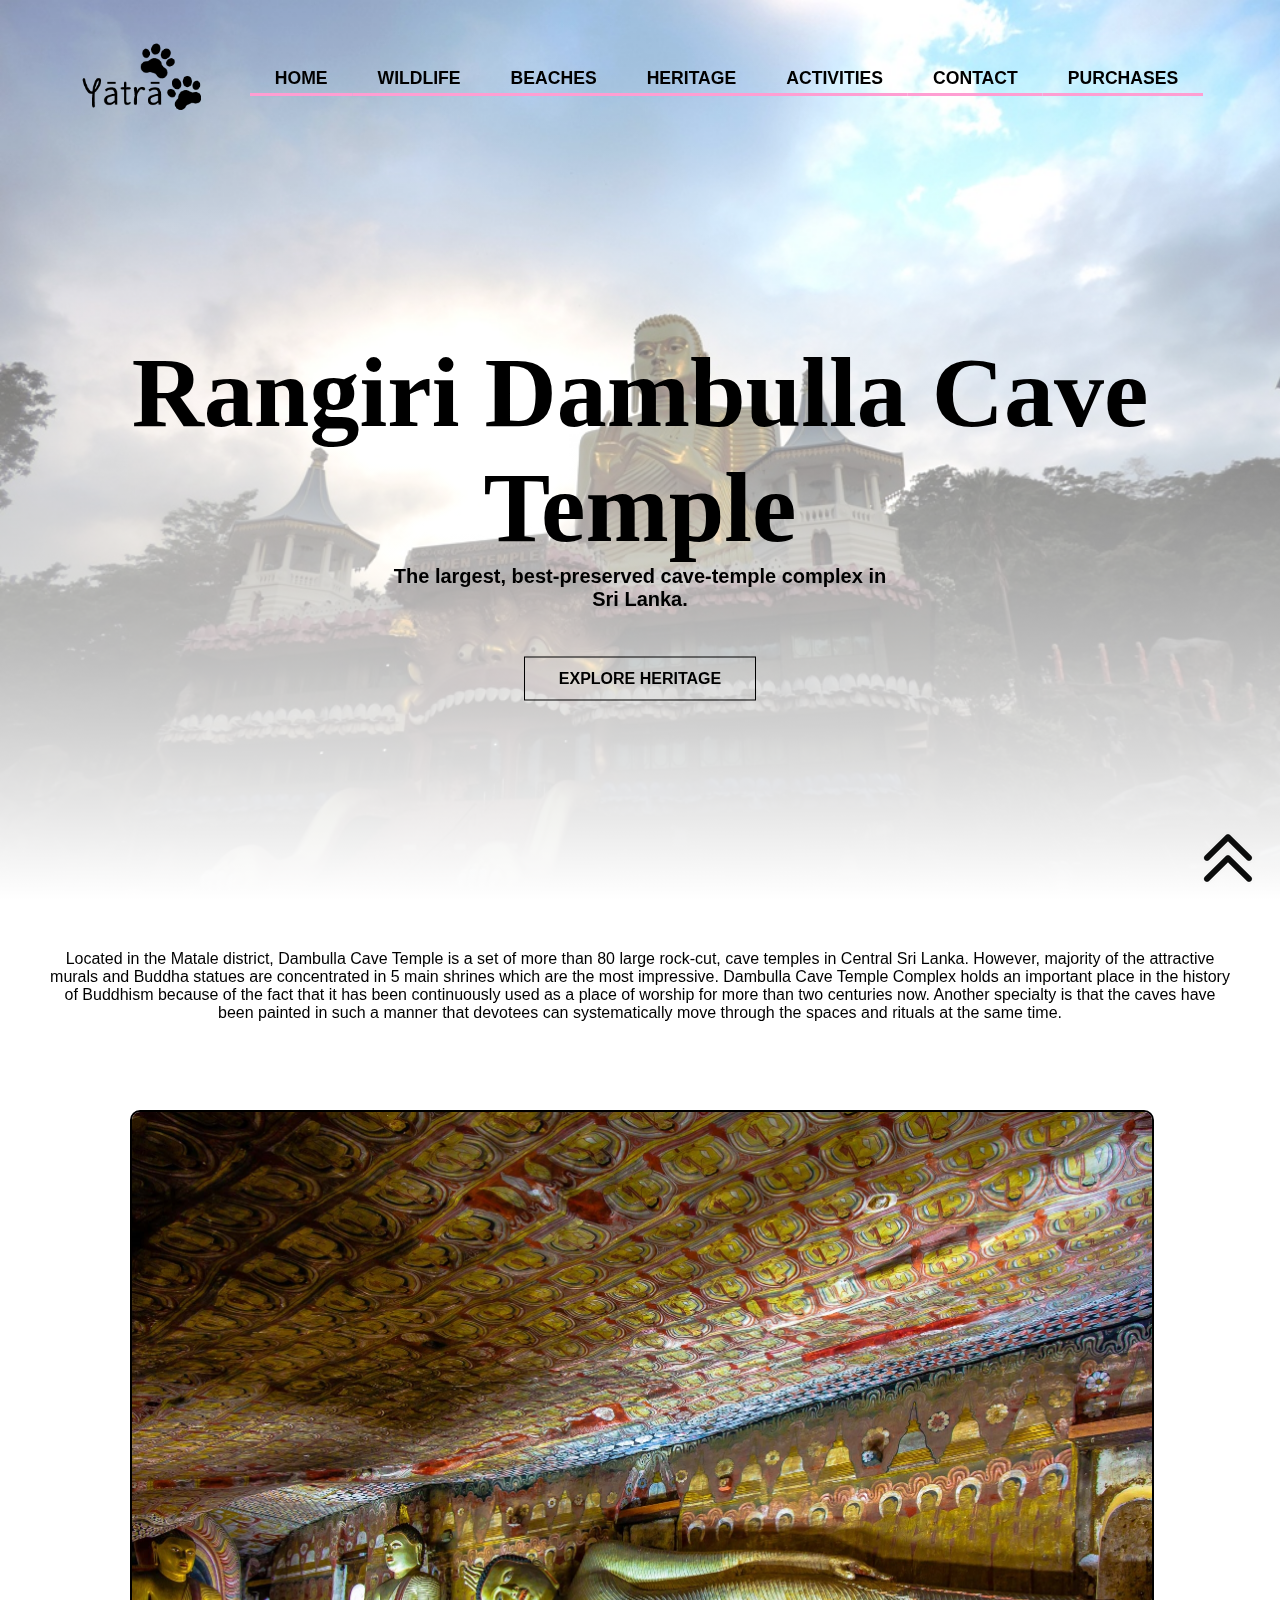
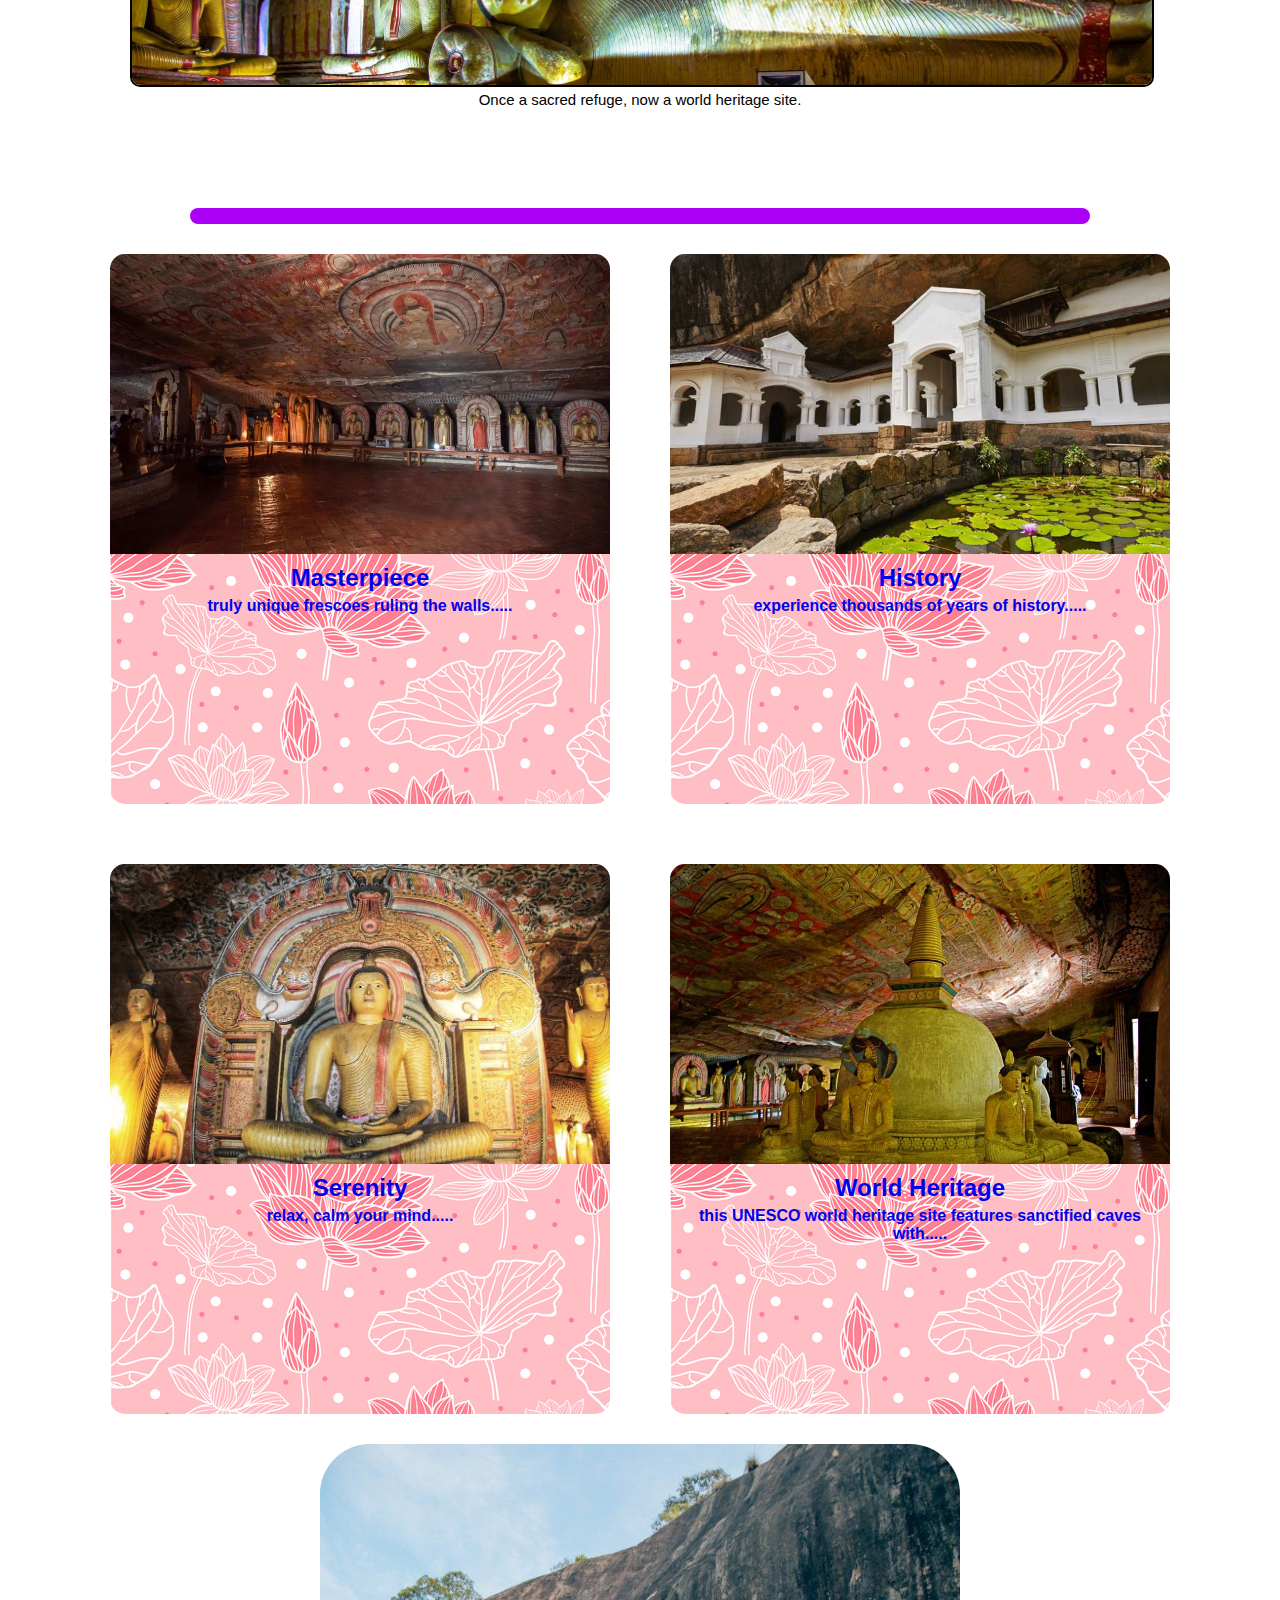
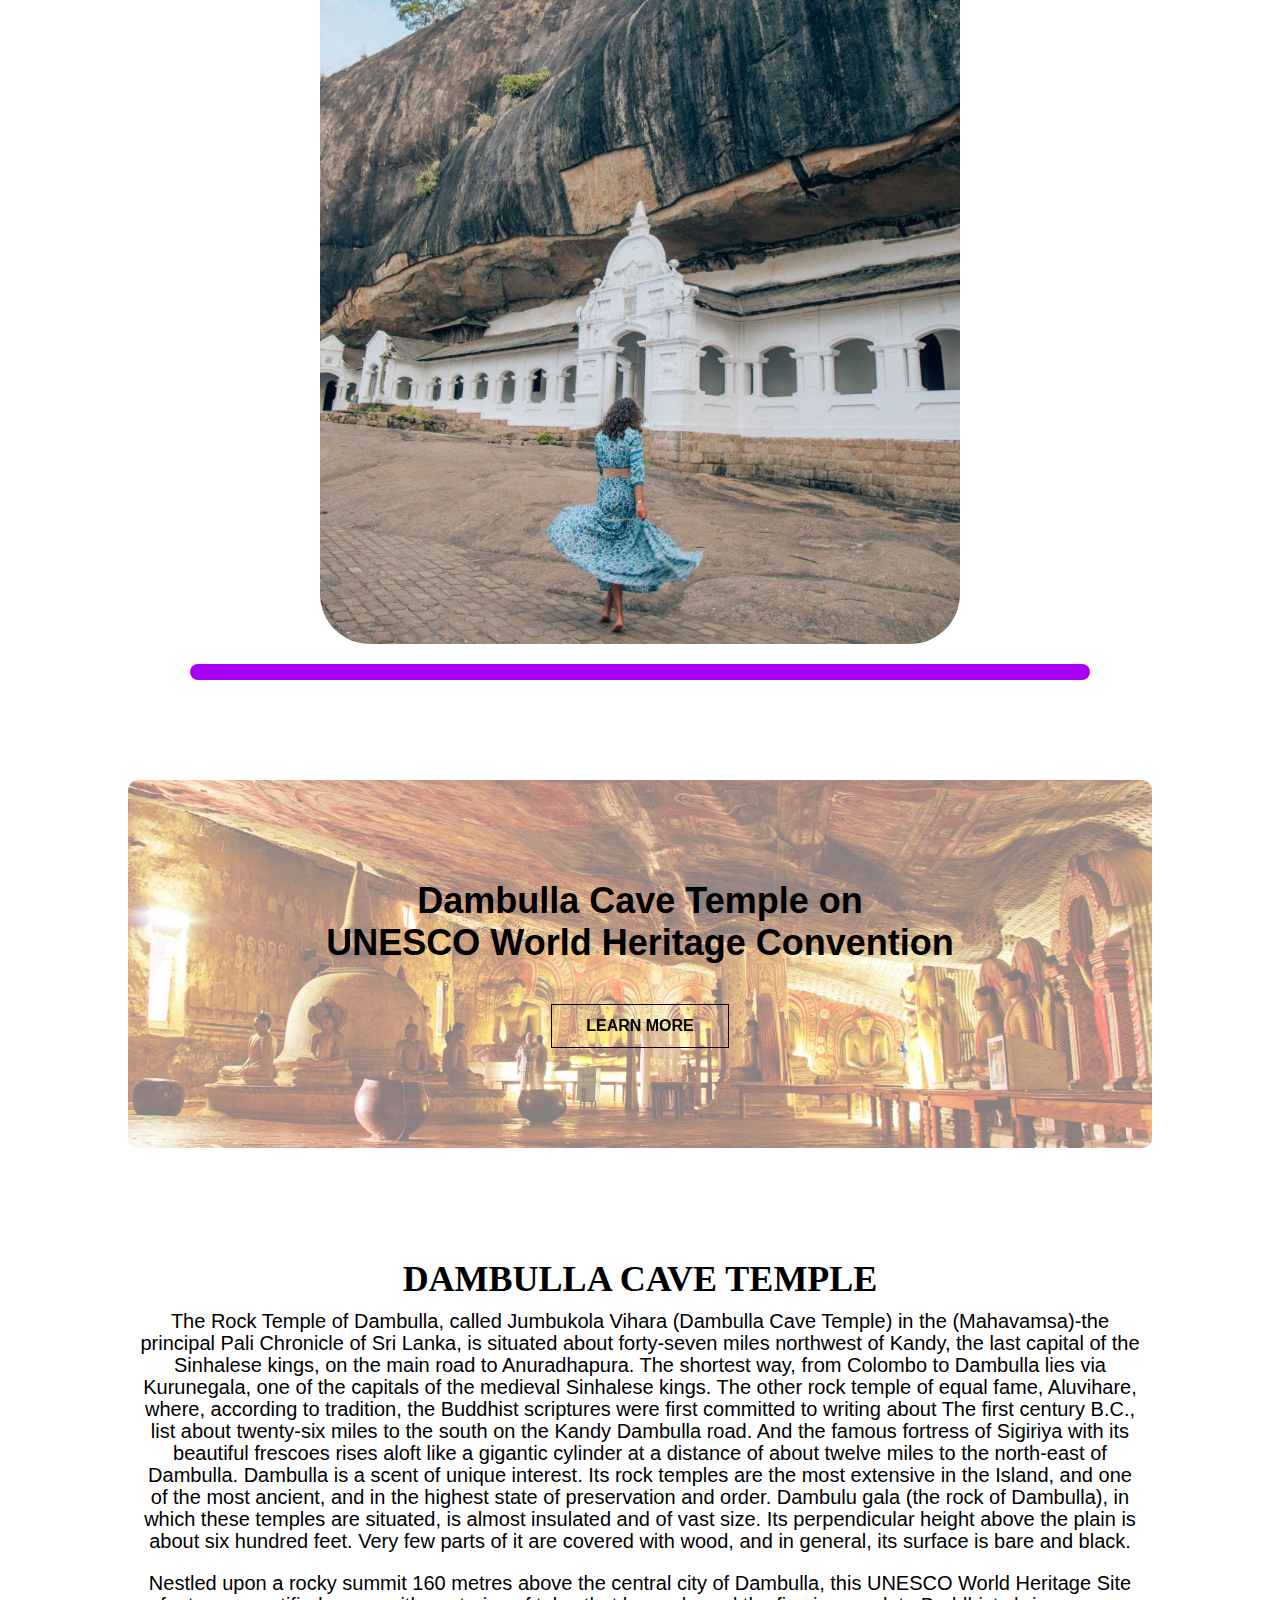
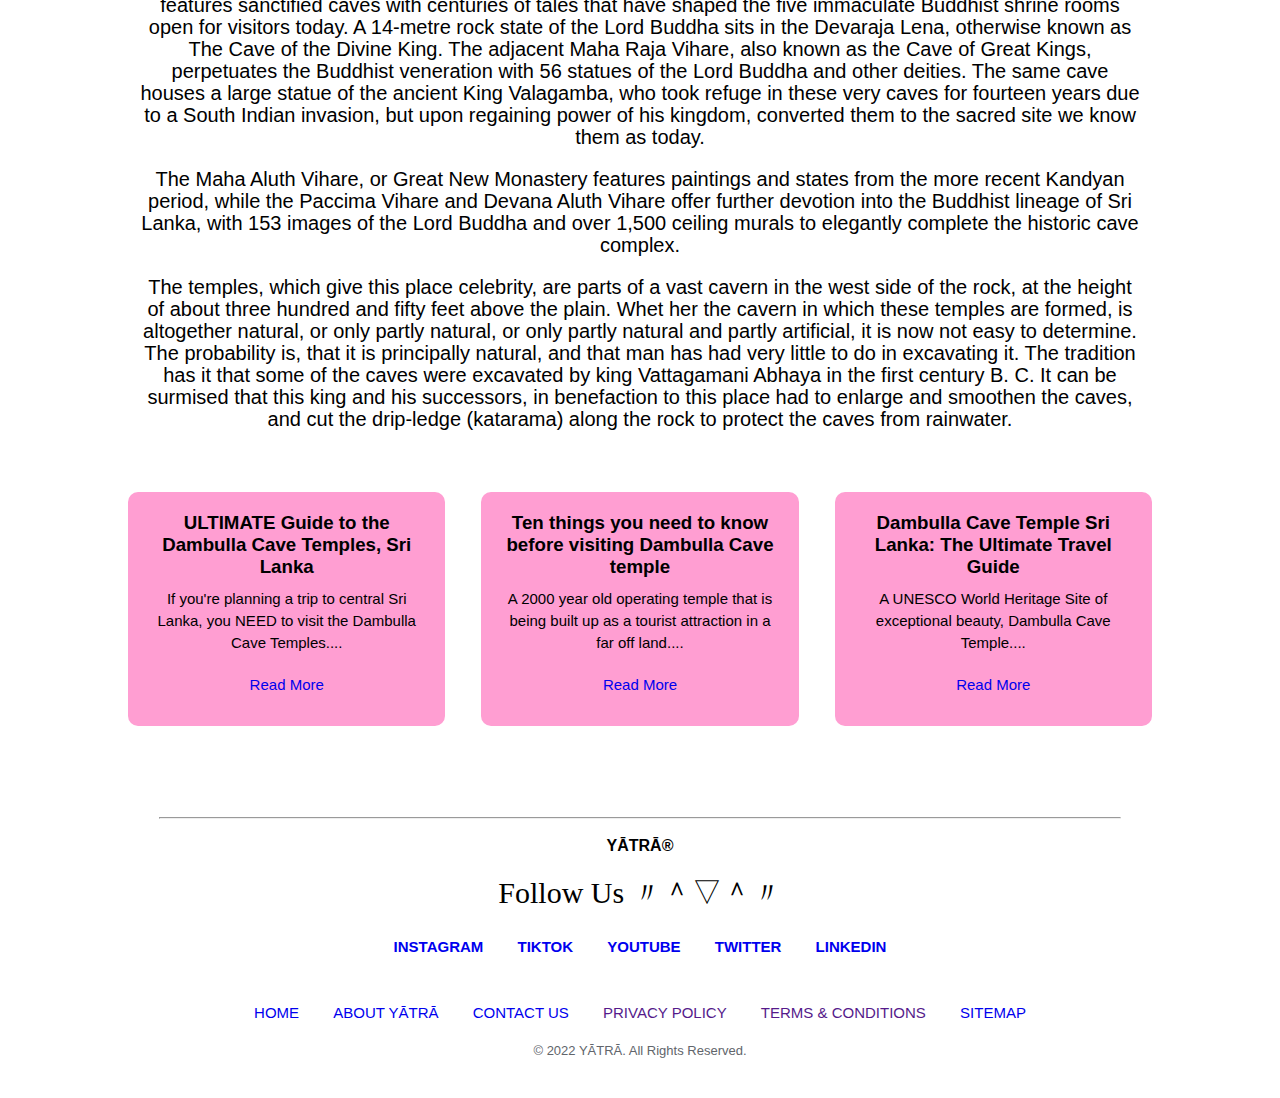
<file: heritage2.html>
<!DOCTYPE html>
<html lang="en">
  <head>
    <meta charset="UTF-8" />
    <meta http-equiv="X-UA-Compatible" content="IE=edge" />
    <meta name="viewport" content="width=device-width, initial-scale=1.0" />
    <meta
      name="description"
      content="Dambulla cave temple, an ancient masterpiece perfectly preserved to this very day...."
    />
    <meta name="author" content="Supun Wijesooriya" />
    <meta name="msapplication-TileColor" content="#da532c" />
    <meta name="theme-color" content="#ffffff" />
    <title>DAMBULLA CAVE TEMPLE</title>
    <link rel="stylesheet" href="css/heritage2.css" type="text/css" />
    <link rel="preconnect" href="https://fonts.googleapis.com" />
    <link rel="preconnect" href="https://fonts.gstatic.com" crossorigin />
    <link
      href="https://fonts.googleapis.com/css2?family=Playfair+Display+SC:ital,wght@0,400;0,700;1,400;1,700&display=swap"
      rel="stylesheet"
    />
    <link rel="preconnect" href="https://fonts.googleapis.com" />
    <link rel="preconnect" href="https://fonts.gstatic.com" crossorigin />
    <link
      href="https://fonts.googleapis.com/css2?family=Dancing+Script:wght@600&family=Playfair+Display+SC:ital,wght@0,400;0,700;1,400;1,700&display=swap"
      rel="stylesheet"
    />
    <link rel="preconnect" href="https://fonts.googleapis.com" />
    <link rel="preconnect" href="https://fonts.gstatic.com" crossorigin />
    <link
      href="https://fonts.googleapis.com/css2?family=Dancing+Script:wght@600&family=Playfair+Display+SC:ital,wght@0,400;0,700;1,400;1,700&family=Poppins:ital,wght@0,100;0,200;0,300;0,600;1,100&display=swap"
      rel="stylesheet"
    />
    <link rel="apple-touch-icon" sizes="180x180" href="apple-touch-icon.png" />
    <link rel="icon" type="image/png" sizes="32x32" href="favicon-32x32.png" />
    <link rel="icon" type="image/png" sizes="16x16" href="favicon-16x16.png" />
    <link rel="manifest" href="manifest.json" />
    <link rel="mask-icon" href="safari-pinned-tab.svg" color="#5bbad5" />
  </head>

  <body>
    <!-- Header  -->
    <section class="header">
      <nav>
        <a href="index.html" target="_blank"
          ><img src="images/logo.png" alt="logo"
        /></a>
        <div class="navigation-links" id="navLinks">
          <ul>
            <li><a href="index.html" target="_blank">HOME</a></li>
            <li><a href="wildlife.html" target="_blank">WILDLIFE</a></li>
            <li><a href="beaches.html" target="_blank">BEACHES</a></li>
            <li><a href="heritage.html" target="_blank">HERITAGE</a></li>
            <li><a href="activities.html" target="_blank">ACTIVITIES</a></li>
            <li><a href="contactus.html" target="_blank">CONTACT</a></li>
            <li><a href="purchases.html" target="_blank">PURCHASES</a></li>
          </ul>
        </div>
      </nav>
      <div class="heritage-place-text">
        <h1>Rangiri Dambulla Cave Temple</h1>
        <p>
          The largest, best-preserved cave-temple complex in <br />Sri Lanka.
        </p>
        <br />
        <br />
        <a href="heritage.html" class="learn-more-btn" target="_blank"
          >EXPLORE HERITAGE</a
        >
      </div>
    </section>
    <!-- Header  -->

    <!-- Introduction  -->
    <section class="heritage-place-intro">
      <div class="intro">
        <p>
          Located in the Matale district, Dambulla Cave Temple is a set of more
          than 80 large rock-cut, cave temples in Central Sri Lanka. However,
          majority of the attractive murals and Buddha statues are concentrated
          in 5 main shrines which are the most impressive. Dambulla Cave Temple
          Complex holds an important place in the history of Buddhism because of
          the fact that it has been continuously used as a place of worship for
          more than two centuries now. Another specialty is that the caves have
          been painted in such a manner that devotees can systematically move
          through the spaces and rituals at the same time.
        </p>
      </div>
    </section>
    <!-- Introduction  -->

    <!-- Main Image -->
    <section class="main-image">
      <div class="main-image-row">
        <figure>
          <img
            src="images/dambulla-cave-temple-main-image.jpg"
            alt="Dambulla Cave Temple"
          />
          <figcaption>
            Once a sacred refuge, now a world heritage site.
          </figcaption>
        </figure>
      </div>
    </section>
    <!-- Main Image -->

    <!--Animation Strip -->
    <div class="animation-strip"></div>
    <!-- Animation Strip-->

    <!-- Images Section  -->
    <section class="link-content">
      <div class="card">
        <a
          class="img-link"
          href="https://catchingtravels.blogspot.com/2020/01/sri-lanka-dambulla-cave-temple.html"
          target="_blank"
        >
          <div class="card-image item-1">
            <h2>Masterpiece</h2>
            <p><b>truly unique frescoes ruling the walls.....</b></p>
          </div></a
        >
      </div>
      <div class="card">
        <a
          class="img-link"
          href="https://www.walkerstours.com/explore-sri-lanka/attractions/unesco-world-heritage-sites/golden-temple-of-dambulla.html"
          target="_blank"
        >
          <div class="card-image item-2">
            <h2>History</h2>
            <p><b>experience thousands of years of history.....</b></p>
          </div></a
        >
      </div>
      <div class="card">
        <a
          class="img-link"
          href="https://www.andbeyond.com/experiences/asia/sri-lanka/cultural-triangle/explore-the-cave-temples-of-dambulla/"
          target="_blank"
        >
          <div class="card-image item-3">
            <h2>Serenity</h2>
            <p><b>relax, calm your mind.....</b></p>
          </div></a
        >
      </div>
      <div class="card">
        <a
          class="img-link"
          href="https://www.worldheritagesite.org/list/Rangiri+Dambulla+Cave+Temple"
          target="_blank"
        >
          <div class="card-image item-4">
            <h2>World Heritage</h2>
            <p>
              <b
                >this UNESCO world heritage site features sanctified caves
                with.....</b
              >
            </p>
          </div></a
        >
      </div>
      <div class="card-container">
        <img
          src="images/dambulla-aesthetic.jpg"
          alt="Dambulla Cave Temple Aesthetic"
          class="image"
        />
        <div class="overlay">
          <div class="text">
            "I personally think that the Dambulla Cave Temples are one of the
            most beautiful places to visit in Sri Lanka. If you only visit one
            temple while in Sri Lanka, make it the Dambulla Cave Temples!"
            <br />
            - Bailey Stewart
          </div>
        </div>
      </div>
    </section>
    <!-- Images Section  -->

    <!--Animation Strip -->
    <div class="animation-strip"></div>
    <!-- Animation Strip-->

    <!-- World Heritage Info  -->
    <section class="learn-more">
      <h1>Dambulla Cave Temple on<br />UNESCO World Heritage Convention</h1>
      <a
        href="https://whc.unesco.org/en/list/561/"
        class="learn-more-btn"
        target="_blank"
        >LEARN MORE</a
      >
    </section>
    <!-- World Heritage Info  -->

    <!-- Info About the Heritage Location  -->
    <section class="links">
      <h1>DAMBULLA CAVE TEMPLE</h1>
      <p>
        The Rock Temple of Dambulla, called Jumbukola Vihara (Dambulla Cave
        Temple) in the (Mahavamsa)-the principal Pali Chronicle of Sri Lanka, is
        situated about forty-seven miles northwest of Kandy, the last capital of
        the Sinhalese kings, on the main road to Anuradhapura. The shortest way,
        from Colombo to Dambulla lies via Kurunegala, one of the capitals of the
        medieval Sinhalese kings. The other rock temple of equal fame,
        Aluvihare, where, according to tradition, the Buddhist scriptures were
        first committed to writing about The first century B.C., list about
        twenty-six miles to the south on the Kandy Dambulla road. And the famous
        fortress of Sigiriya with its beautiful frescoes rises aloft like a
        gigantic cylinder at a distance of about twelve miles to the north-east
        of Dambulla. Dambulla is a scent of unique interest. Its rock temples
        are the most extensive in the Island, and one of the most ancient, and
        in the highest state of preservation and order. Dambulu gala (the rock
        of Dambulla), in which these temples are situated, is almost insulated
        and of vast size. Its perpendicular height above the plain is about six
        hundred feet. Very few parts of it are covered with wood, and in
        general, its surface is bare and black.
      </p>
      <p>
        Nestled upon a rocky summit 160 metres above the central city of
        Dambulla, this UNESCO World Heritage Site features sanctified caves with
        centuries of tales that have shaped the five immaculate Buddhist shrine
        rooms open for visitors today. A 14-metre rock state of the Lord Buddha
        sits in the Devaraja Lena, otherwise known as The Cave of the Divine
        King. The adjacent Maha Raja Vihare, also known as the Cave of Great
        Kings, perpetuates the Buddhist veneration with 56 statues of the Lord
        Buddha and other deities. The same cave houses a large statue of the
        ancient King Valagamba, who took refuge in these very caves for fourteen
        years due to a South Indian invasion, but upon regaining power of his
        kingdom, converted them to the sacred site we know them as today.
      </p>
      <p>
        The Maha Aluth Vihare, or Great New Monastery features paintings and
        states from the more recent Kandyan period, while the Paccima Vihare and
        Devana Aluth Vihare offer further devotion into the Buddhist lineage of
        Sri Lanka, with 153 images of the Lord Buddha and over 1,500 ceiling
        murals to elegantly complete the historic cave complex.
      </p>
      <p>
        The temples, which give this place celebrity, are parts of a vast cavern
        in the west side of the rock, at the height of about three hundred and
        fifty feet above the plain. Whet her the cavern in which these temples
        are formed, is altogether natural, or only partly natural, or only
        partly natural and partly artificial, it is now not easy to determine.
        The probability is, that it is principally natural, and that man has had
        very little to do in excavating it. The tradition has it that some of
        the caves were excavated by king Vattagamani Abhaya in the first century
        B. C. It can be surmised that this king and his successors, in
        benefaction to this place had to enlarge and smoothen the caves, and cut
        the drip-ledge (katarama) along the rock to protect the caves from
        rainwater.
      </p>
      <div class="links-row">
        <div class="links-col">
          <h3>ULTIMATE Guide to the Dambulla Cave Temples, Sri Lanka</h3>
          <p>
            If you're planning a trip to central Sri Lanka, you NEED to visit
            the Dambulla Cave Temples....
          </p>
          <p>
            <a
              href="https://destinationlesstravel.com/dambulla-cave-temple-sri-lanka/"
              target="_blank"
            >
              Read More
            </a>
          </p>
        </div>
        <div class="links-col">
          <h3>
            Ten things you need to know before visiting Dambulla Cave temple
          </h3>
          <p>
            A 2000 year old operating temple that is being built up as a tourist
            attraction in a far off land....
          </p>
          <p>
            <a
              href="https://www.colemanconcierge.com/dambulla-cave-temples/"
              target="_blank"
            >
              Read More
            </a>
          </p>
        </div>
        <div class="links-col">
          <h3>Dambulla Cave Temple Sri Lanka: The Ultimate Travel Guide</h3>
          <p>
            A UNESCO World Heritage Site of exceptional beauty, Dambulla Cave
            Temple....
          </p>
          <p>
            <a
              href="https://www.storiesbysoumya.com/dambulla-cave-temple-srilanka/"
              target="_blank"
            >
              Read More
            </a>
          </p>
        </div>
      </div>
    </section>
    <script src="main.js"></script>
    <!-- Info About the Heritage Location  -->

    <!-- Footer  -->
    <section class="footer">
      <hr />
      <br />
      <h4>YĀTRĀ&reg;</h4>
      <br />
      <p class="follow-us">Follow Us 〃＾▽＾〃</p>
      <p>
        <br />
      </p>

      <div class="scroll-up-btn">
        <a class="scroll-up" href="#">
          <img
            class="angle-double-up"
            src="images/icons/double-arrow.png"
            alt="back to top"
          />
        </a>
      </div>
      <ul class="footer-list-social">
        <li>
          <a href="https://www.instagram.com/?hl=en" target="_blank"
            >INSTAGRAM</a
          >
        </li>
        <li>
          <a
            href="https://www.thepostathens.com/article/2021/11/opinion-deleting-tiktok-social-media-algorithm#:~:text=TikTok%20is%20distracting.,some%20swiping%20and%20double%2Dtapping."
            target="_blank"
            >TIKTOK</a
          >
        </li>
        <li>
          <a href="https://www.youtube.com/" target="_blank">YOUTUBE</a>
        </li>
        <li>
          <a href="https://twitter.com/" target="_blank">TWITTER</a>
        </li>
        <li>
          <a href="https://www.linkedin.com/" target="_blank">LINKEDIN</a>
        </li>
      </ul>
      <br />
      <br />
      <ul class="footer-list">
        <li>
          <a href="index.html" target="_blank">HOME</a>
        </li>
        <li>
          <a href="aboutus.html" target="_blank">ABOUT YĀTRĀ</a>
        </li>
        <li>
          <a href="contactus.html" target="_blank">CONTACT US</a>
        </li>
        <li>
          <a href="" target="_blank">PRIVACY POLICY</a>
        </li>
        <li>
          <a href="" target="_blank">TERMS &amp; CONDITIONS</a>
        </li>
        <li>
          <a href="sitemap.html" target="_blank">SITEMAP</a>
        </li>
      </ul>
      <p class="copyright">&copy; 2022 YĀTRĀ. All Rights Reserved.</p>
    </section>

    <!-- References of Content 

       Centre, U., n.d. Rangiri Dambulla Cave Temple. [online] Whc.unesco.org. Available at: <https://whc.unesco.org/en/list/561/> [Accessed 15 May 2022].

       Ceylon Expeditions. n.d. Dambulla Cave Temple | Sri Lanka Ramayana tour package. [online] Available at: <https://www.ceylonexpeditions.com/cave-temple-dambulla-sri-lanka> 
       [Accessed 15 May 2022].

       Jetwinghotels.com. n.d. Dambulla Rock Temple. [online] Available at: <https://www.jetwinghotels.com/jetwingviluyana/things-to-do-in-sigiriya/dambulla-rock-temple/#gref> [Accessed 16 May 2022].

       Julee, K., n.d. Dambulla Cave Temples. [online] AFAR Media. Available at: <https://www.afar.com/places/dambulla-cave-temples-dambulla> [Accessed 16 May 2022].

       Lakpura LLC. n.d. Dambulla Cave Temple. [online] Available at: <https://lk.lakpura.com/pages/dambulla-cave-temple> [Accessed 16 May 2022].

       Lonely Planet. n.d. Cave Temples | Dambulla, Sri Lanka Attractions. [online] Available at: <https://www.lonelyplanet.com/sri-lanka/the-ancient-cities/dambulla/attractions/cave-temples/a/poi-sig/1397751/357450> [Accessed 16 May 2022].

       LOVE SRI LANKA. n.d. Dambulla Cave Temple | Attractions in Sigiriya | Love Sri Lanka. [online] Available at: <https://www.lovesrilanka.org/dambulla-cave-temple/> [Accessed 16 May 2022].

       Luxury African Safaris,South America & South Asia Tours|andBeyond. n.d. Cave Temples of Dambulla | Elevated above the spectacular countryside. [online] Available at: <https://www.andbeyond.com/experiences/asia/sri-lanka/cultural-triangle/explore-the-cave-temples-of-dambulla/> 
       [Accessed 16 May 2022].

       Palmer, J., 2020. Visit the Dambulla Cave Temple in Sri Lanka. [online] culture trip. Available at: <https://theculturetrip.com/asia/sri-lanka/articles/visit-the-dambulla-cave-temple-in-sri-lanka/> [Accessed 16 May 2022].

       Soumya, S., 2020. Dambulla Cave Temple Sri Lanka: The Ultimate Travel Guide - Stories by Soumya. [online] Stories by Soumya. Available at: <https://www.storiesbysoumya.com/dambulla-cave-temple-srilanka/> [Accessed 16 May 2022].

       Srilankaview.com. n.d. Dambulla Rock Cave Temple,Sri Lanka-Architecture,History-SLV. [online] Available at: <https://www.srilankaview.com/dambulla_temple.htm> [Accessed 15 May 2022].

       TopPNG. (no date) upward fold comments - double up arrow icon png - Free PNG Images png - Free PNG Images. [online] Available at: <https://toppng.com/free-image/upward-fold-comments-double-up-arrow-icon-PNG-free-PNG-Images_128338> [Accessed 11 June 2022].

      References of Content -->

    <!-- Footer  -->
  </body>
</html>
</file>
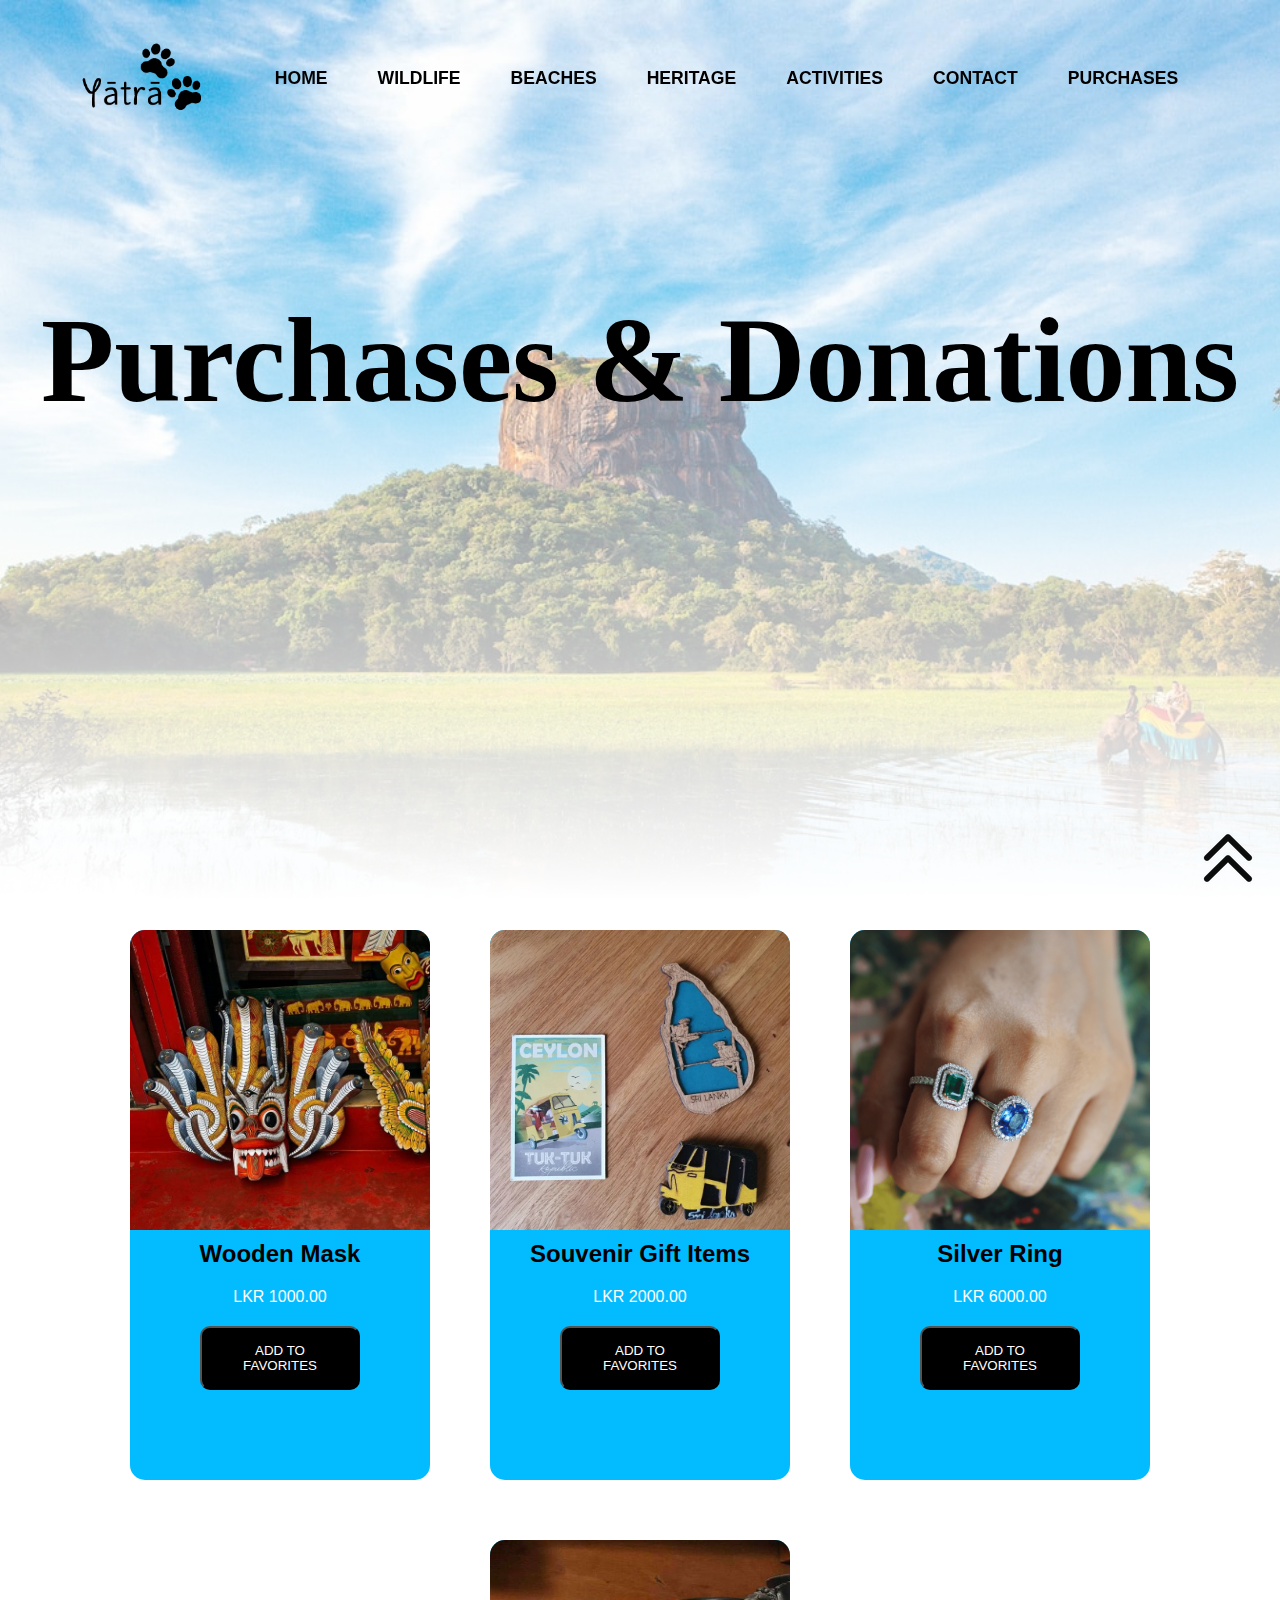
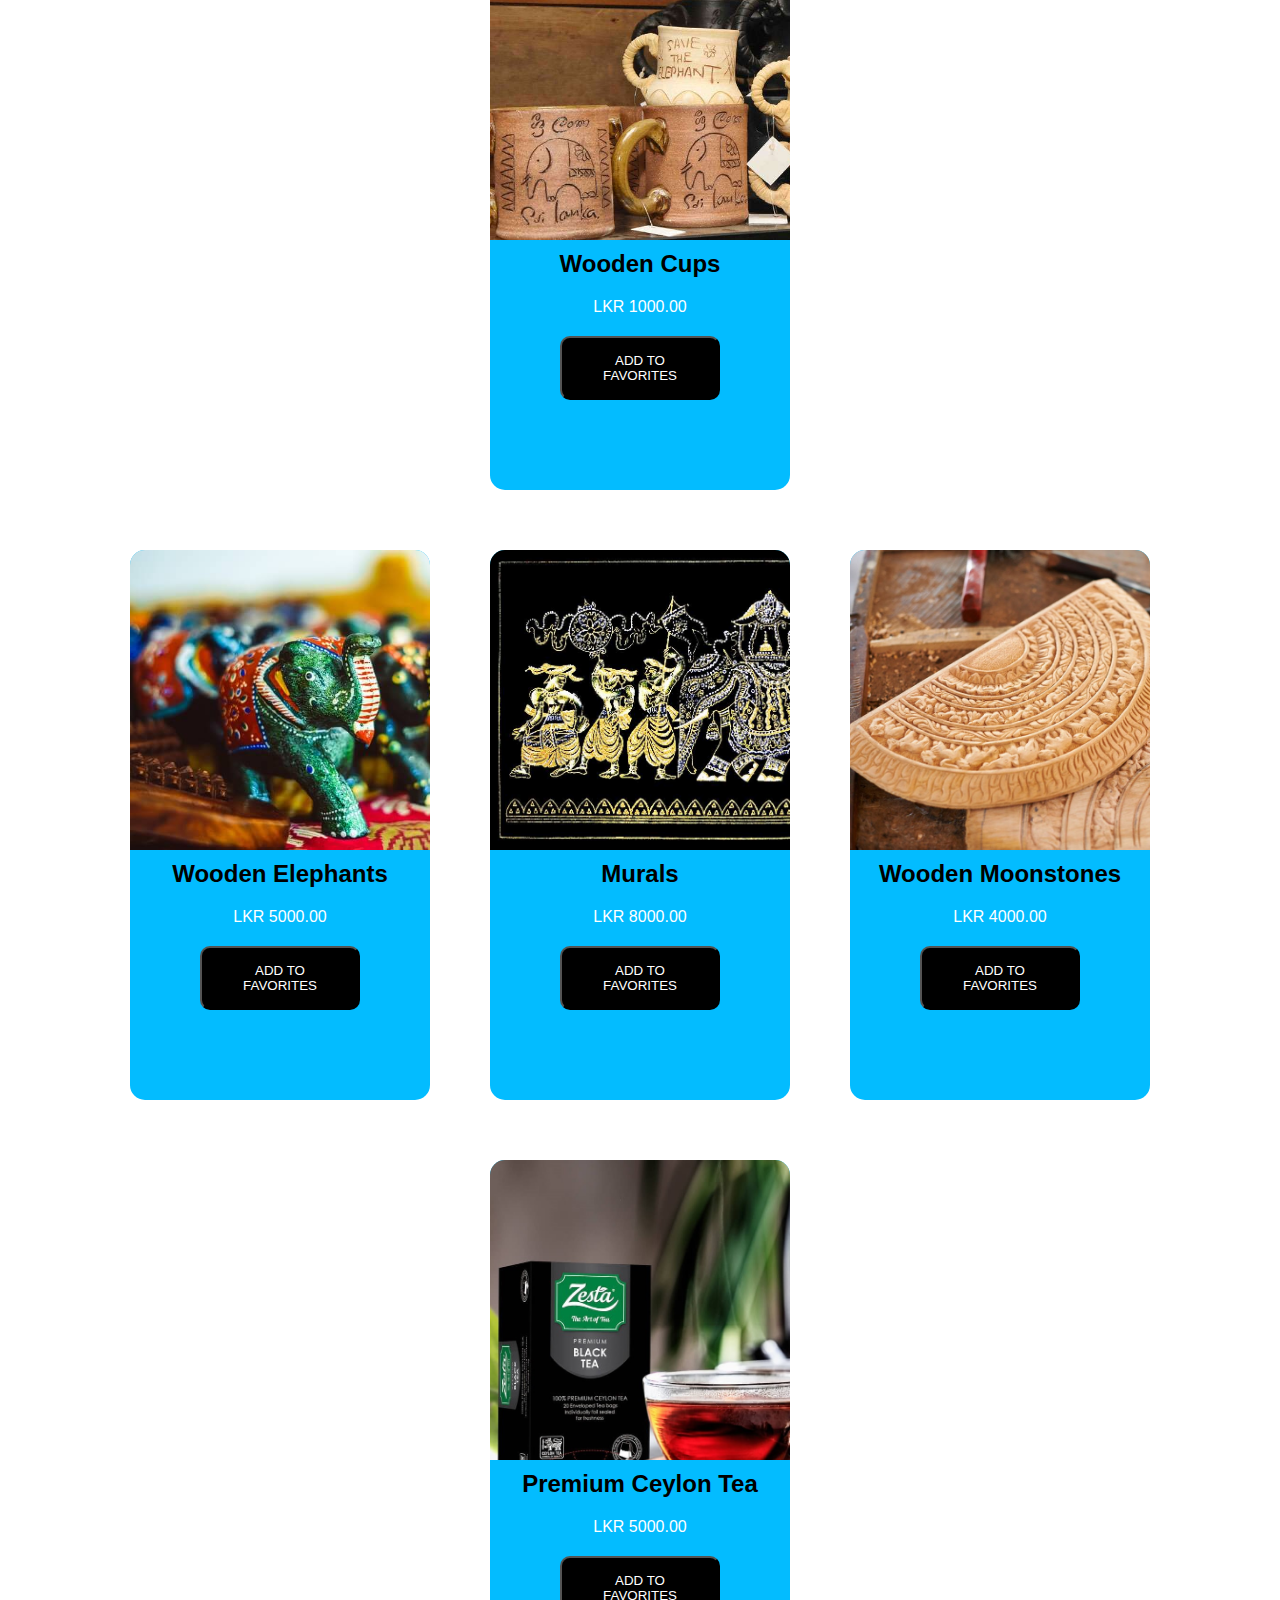
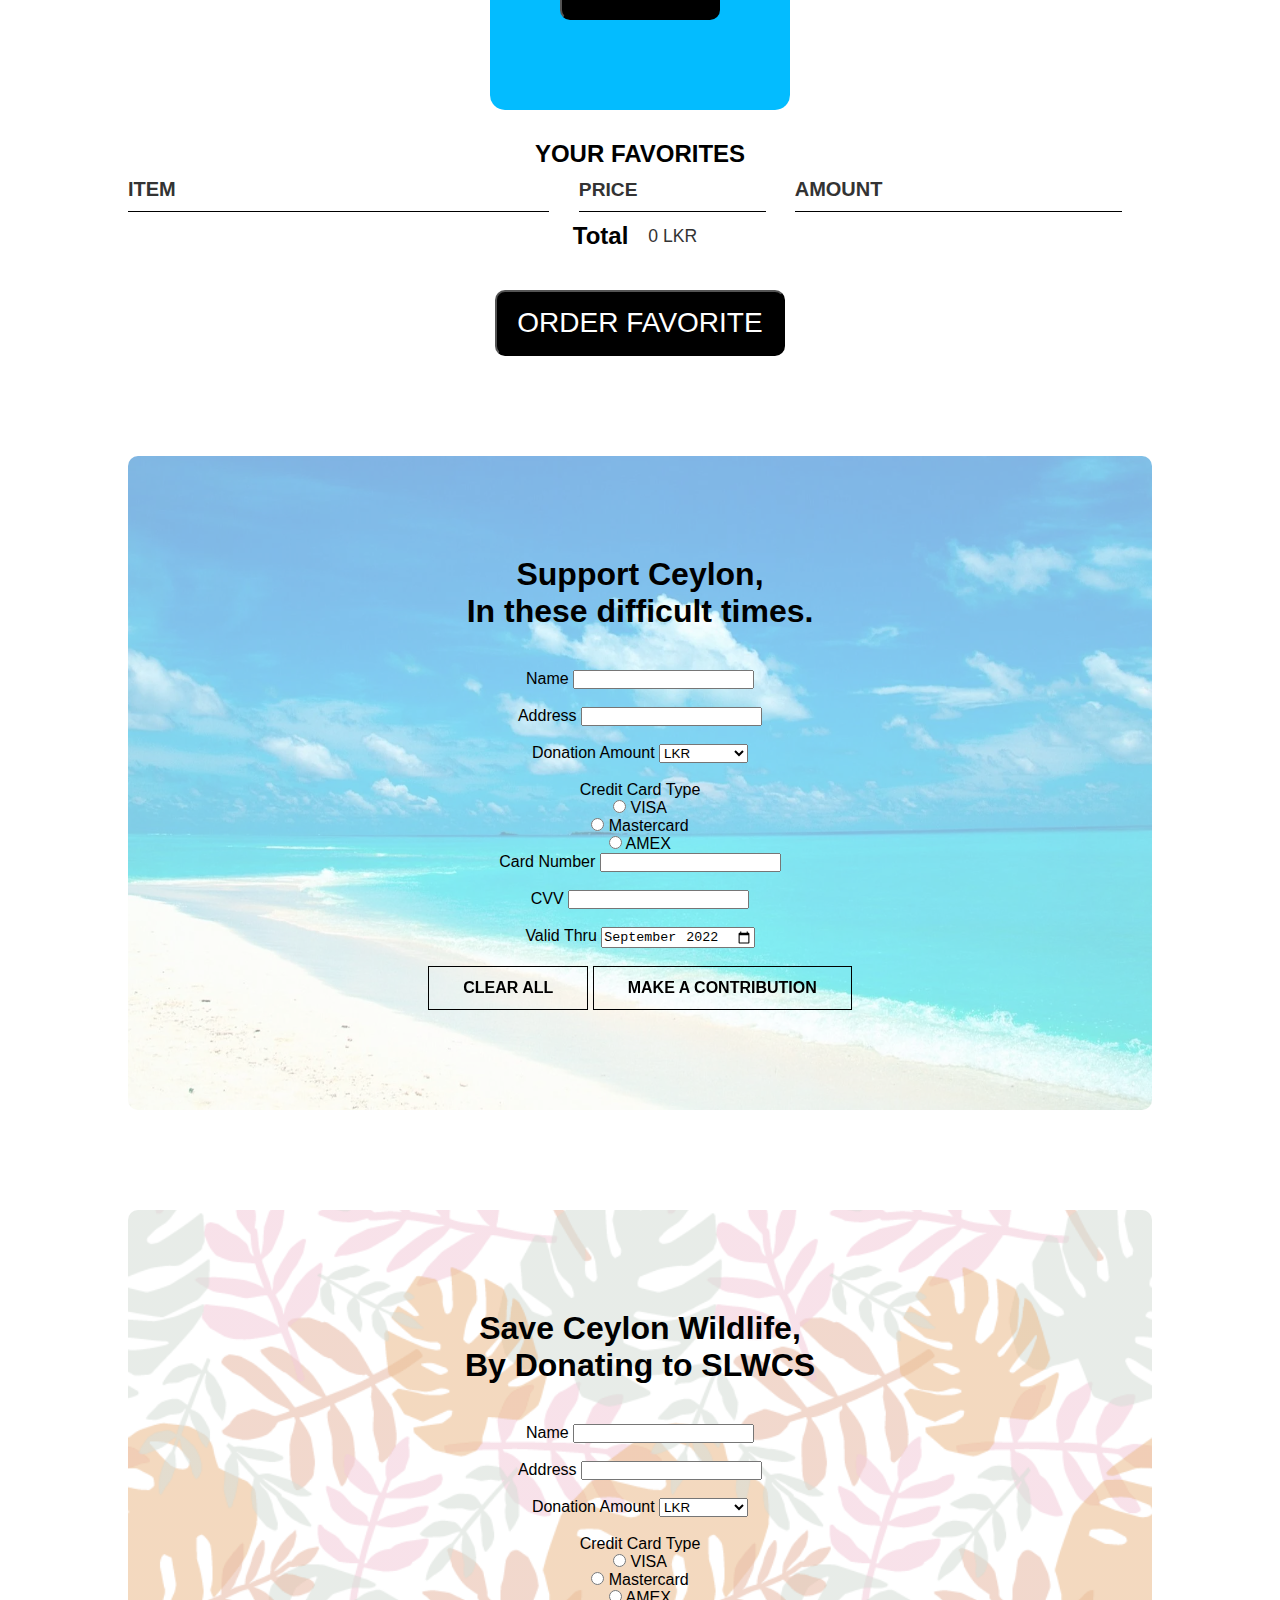
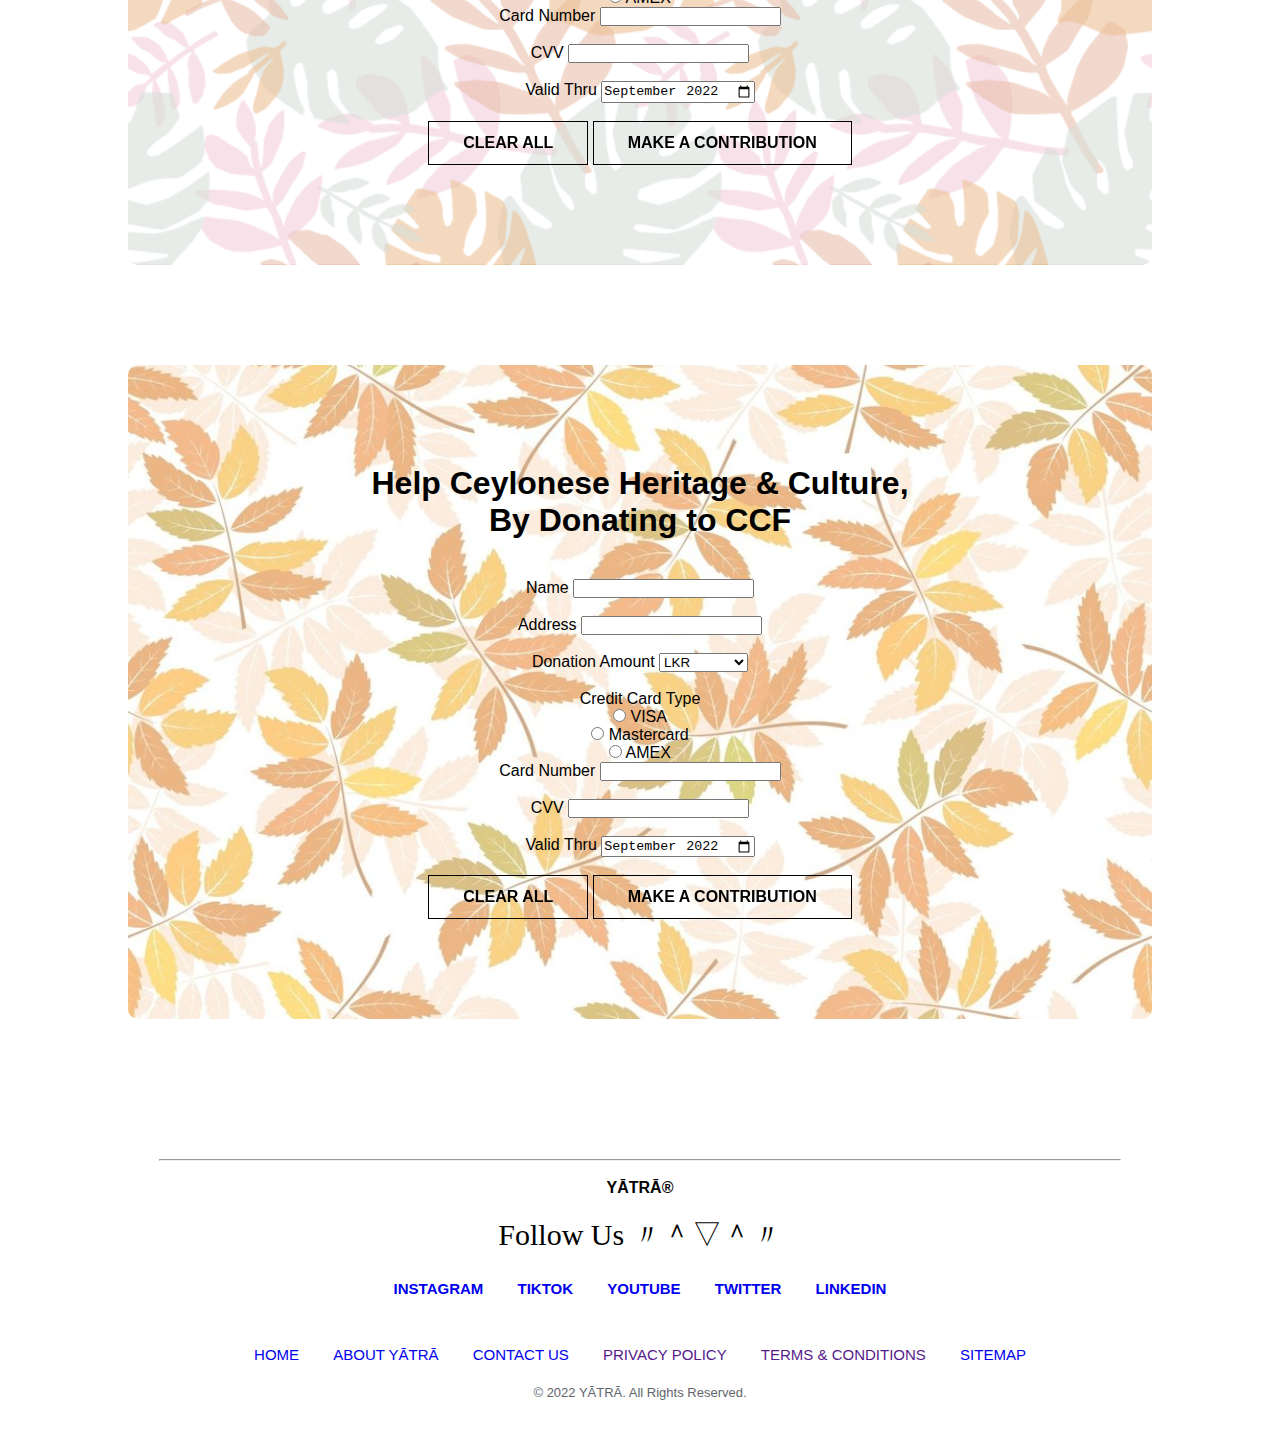
<file: purchases.html>
<!DOCTYPE html>
<html lang="en">
  <head>
    <meta charset="UTF-8" />
    <meta http-equiv="X-UA-Compatible" content="IE=edge" />
    <meta name="viewport" content="width=device-width, initial-scale=1.0" />
    <meta
      name="description"
      content="Donations &amp; purchases that could make for the betterment of the heritage of Ceylon AKA Sri Lanka...."
    />
    <meta name="author" content="Supun Wijesooriya" />
    <meta name="msapplication-TileColor" content="#da532c" />
    <meta name="theme-color" content="#ffffff" />
    <title>PURCHASES &amp; DONATIONS</title>
    <link rel="stylesheet" href="css/purchases.css" type="text/css" />
    <link rel="preconnect" href="https://fonts.googleapis.com" />
    <link rel="preconnect" href="https://fonts.gstatic.com" crossorigin />
    <link
      href="https://fonts.googleapis.com/css2?family=Playfair+Display+SC:ital,wght@0,400;0,700;1,400;1,700&display=swap"
      rel="stylesheet"
    />
    <link rel="preconnect" href="https://fonts.googleapis.com" />
    <link rel="preconnect" href="https://fonts.gstatic.com" crossorigin />
    <link
      href="https://fonts.googleapis.com/css2?family=Dancing+Script:wght@600&family=Playfair+Display+SC:ital,wght@0,400;0,700;1,400;1,700&display=swap"
      rel="stylesheet"
    />
    <link rel="preconnect" href="https://fonts.googleapis.com" />
    <link rel="preconnect" href="https://fonts.gstatic.com" crossorigin />
    <link
      href="https://fonts.googleapis.com/css2?family=Dancing+Script:wght@600&family=Playfair+Display+SC:ital,wght@0,400;0,700;1,400;1,700&family=Poppins:ital,wght@0,100;0,200;0,300;0,600;1,100&display=swap"
      rel="stylesheet"
    />
    <link rel="apple-touch-icon" sizes="180x180" href="apple-touch-icon.png" />
    <link rel="icon" type="image/png" sizes="32x32" href="favicon-32x32.png" />
    <link rel="icon" type="image/png" sizes="16x16" href="favicon-16x16.png" />
    <link rel="manifest" href="manifest.json" />
    <link rel="mask-icon" href="safari-pinned-tab.svg" color="#5bbad5" />

  </head>

  <body>
    <!-- Header  -->
    <section class="purchases-header">
      <nav>
        <a href="index.html" target="_blank"
          ><img src="images/logo.png" alt="logo"
        /></a>
        <div class="navigation-links" id="navLinks">
          <ul>
            <li><a href="index.html" target="_blank">HOME</a></li>
            <li><a href="wildlife.html" target="_blank">WILDLIFE</a></li>
            <li><a href="beaches.html" target="_blank">BEACHES</a></li>
            <li><a href="heritage.html" target="_blank">HERITAGE</a></li>
            <li><a href="activities.html" target="_blank">ACTIVITIES</a></li>
            <li><a href="contactus.html" target="_blank">CONTACT</a></li>
            <li><a href="purchases.html" target="_blank">PURCHASES</a></li>
          </ul>
        </div>
      </nav>
      <h1>Purchases &amp; Donations</h1>
    </section>
    <!-- Header  -->

    <!-- Purchases  -->
        <section class="purchase-content">
            
            
                <div class="card">
                
                  
                    <div class="shop-item-image card-image item-1">

                      <h2 class="shop-item-title">Wooden Mask</h2>
                        <span class="shop-item-price">LKR 1000.00</span>
                        <button class="btn btn-primary shop-item-button" type="button">ADD TO FAVORITES</button>
                    </div>
                </div>
                 <div class="card">
                    
                    <div class="shop-item-image card-image item-2">
                      <h2 class="shop-item-title">Souvenir Gift Items</h2>
                        <span class="shop-item-price">LKR 2000.00</span>
                        <button class="btn btn-primary shop-item-button" type="button">ADD TO FAVORITES</button>
                    </div>
                </div>
               <div class="card">
                  
                    <div class="shop-item-image card-image item-3">
                      <h2 class="shop-item-title">Silver Ring</h2>
                        <span class="shop-item-price">LKR 6000.00</span>
                        <button class="btn btn-primary shop-item-button" type="button">ADD TO FAVORITES</button>
                    </div>
                </div>
                <div class="card">
                   
                    <div class="shop-item-image card-image item-4">
                      <h2 class="shop-item-title" >Wooden Cups</h2>
                        <span class="shop-item-price">LKR 1000.00</span>
                        <button class="btn btn-primary shop-item-button" type="button">ADD TO FAVORITES</button>
                    </div>
                </div>
          
        </section>
             <section class="purchase-content">
            
            
                <div class="card">
                   
                    <div class="shop-item-image card-image item-5">
                      <h2 class="shop-item-title">Wooden Elephants</h2>
                        <span class="shop-item-price">LKR 5000.00</span>
                        <button class="btn btn-primary shop-item-button" type="button">ADD TO FAVORITES</button>
                    </div>
                </div>
                 <div class="card">
                   
                    <div class="shop-item-image card-image item-6">
                      <h2 class="shop-item-title">Murals</h2>
                        <span class="shop-item-price">LKR 8000.00</span>
                        <button class="btn btn-primary shop-item-button" type="button">ADD TO FAVORITES</button>
                    </div>
                </div>
               <div class="card">
                    
                    <div class="shop-item-image card-image item-7">
                      <h2 class="shop-item-title">Wooden Moonstones</h2>
                        <span class="shop-item-price">LKR 4000.00</span>
                        <button class="btn btn-primary shop-item-button" type="button">ADD TO FAVORITES</button>
                    </div>
                </div>
                <div class="card">
                   
                    <div class="shop-item-image card-image item-8">
                      <h2 class="shop-item-title">Premium Ceylon Tea</h2>
                        <span class="shop-item-price">LKR 5000.00</span>
                        <button class="btn btn-primary shop-item-button" type="button">ADD TO FAVORITES</button>
                    </div>
                </div>
          
        </section>
        <section class="container content-section">
            <h2 class="section-header">YOUR FAVORITES</h2>
            <div class="cart-row">
                <span class="cart-item cart-header cart-column">ITEM</span>
                <span class="cart-price cart-header cart-column">PRICE</span>
                <span class="cart-quantity cart-header cart-column">AMOUNT</span>
            </div>
            <div class="cart-items">
            </div>
            <div class="cart-total">
                <strong class="cart-total-title">Total</strong>
                <span class="cart-total-price">0 LKR</span>
            </div>
            <button class="btn btn-primary btn-purchase" type="button">ORDER FAVORITE</button>
        </section>
    <!--Purchases  -->

    <!-- Donations  -->
    <section class="donations-content">
      <h1>Support Ceylon, <br />In these difficult times.</h1>
      

        <div id="the_form">
          <form id="DonationsForm_1">
            <label for="name">Name</label>
            <input type="text" name="name" id="name" required /><br /><br />

            <label for="address">Address</label>
            <input type="address" name="address" id="address" required /><br /><br />
            
            <label for="donation-amount">Donation Amount</label>
            <select id="donation-amount"name="Amount" id="Amount">
            <option disabled hidden selected>LKR</option>
            <option value="LKR 100" >LKR 100</option>
            <option value="LKR 250" >LKR 250</option>
            <option value="LKR 500" >LKR 500</option>
            <option value="LKR 1000" >LKR 1000</option>
            <option value="LKR 2500" >LKR 2500</option>
            <option value="LKR 5000" >LKR 5000</option>
            <option value="LKR 10000" >LKR 10000</option>
            </select>
            <br><br>

            <p>Credit Card Type</p>
            <input type="radio" id="visa" name="visa" value="VISA" />
            <label for="visa">VISA</label><br />
            <input
              type="radio"
              id="mastercard"
              name="card_type"
              value="Mastercard"
            />
            <label for="Mastercard">Mastercard</label><br />
            <input type="radio" id="amex" name="card_type" value="AMEX" />
            <label for="amex">AMEX</label>

            <br />

            <label for="credit_card_num">Card Number</label>
            <input type="text" id="credit_card_num" name="credit_card_num" required /><br /><br />

            <label for="cvn">CVV</label>
            <input type="text" id="cvn" maxlength="3" required /><br /><br />

            <label for="exp_date">Valid Thru</label>
            <input
              type="month"
              id="exp_date"
              name="exp_date"
              placeholder="MM/YY"
              value="2022-09"
              required
            /><br /><br />

            <input type="reset" class="donations-btn" value="CLEAR ALL" />
            <input
              type="submit"
              class="donations-btn"
              value="MAKE A CONTRIBUTION"
              onclick="message_1()"
            />
          </form>
        </div>
      </div>
    </section>
    <!-- Donations -->

    <!-- Donations  -->
    <section class="donations-content-wildlife">
      <h1>Save Ceylon Wildlife, <br />By Donating to SLWCS</h1>
      <div id="the_form">
        <form id="DonationsForm_2">
          <label for="name">Name</label>
          <input type="text" id="name" required /><br /><br />

          <label for="address">Address</label>
          <input type="address" id="address" required /><br /><br />
          
          <label for="donation-amount">Donation Amount</label>
          <select id="donation-amount">
          <option disabled hidden selected>LKR</option>
          <option value="LKR 100" >LKR 100</option>
          <option value="LKR 250" >LKR 250</option>
          <option value="LKR 500" >LKR 500</option>
          <option value="LKR 1000" >LKR 1000</option>
          <option value="LKR 2500" >LKR 2500</option>
          <option value="LKR 5000" >LKR 5000</option>
          <option value="LKR 10000" >LKR 10000</option>
          </select>
          <br><br>

          <p>Credit Card Type</p>
          <input type="radio" id="visa" name="card_type" value="VISA" />
          <label for="visa">VISA</label><br />
          <input
            type="radio"
            id="mastercard"
            name="card_type"
            value="Mastercard"
          />
          <label for="Mastercard">Mastercard</label><br />
          <input type="radio" id="amex" name="card_type" value="AMEX" />
          <label for="amex">AMEX</label>

          <br />

          <label for="credit_card_num">Card Number</label>
          <input type="text" id="credit_card_num" required /><br /><br />

          <label for="cvn">CVV</label>
          <input type="text" id="cvn" maxlength="3" required /><br /><br />

          <label for="exp_date">Valid Thru</label>
          <input
            type="month"
            id="exp_date"
            placeholder="MM/YY"
            value="2022-09"
          
            required
          /><br /><br />

          <input type="reset" class="donations-btn-wildlife" value="CLEAR ALL" />
          <input
            type="submit"
            class="donations-btn-wildlife"
            value="MAKE A CONTRIBUTION"
            onclick="message_2()"
          />
        </form>
      </div>
    </div>
    </section>
    <!-- Donations -->

    <!-- Donations  -->
    <section class="donations-content-heritage">
      <h1>Help Ceylonese Heritage &amp; Culture, <br />By Donating to CCF</h1>
      <div id="the_form">
        <form id="DonationsForm_3">
          <label for="name">Name</label>
          <input type="text" id="name" required /><br /><br />

          <label for="address">Address</label>
          <input type="address" id="address" required /><br /><br />
          
          <label for="donation-amount">Donation Amount</label>
          <select id="donation-amount">
          <option disabled hidden selected>LKR</option>
          <option value="LKR 100" >LKR 100</option>
          <option value="LKR 250" >LKR 250</option>
          <option value="LKR 500" >LKR 500</option>
          <option value="LKR 1000" >LKR 1000</option>
          <option value="LKR 2500" >LKR 2500</option>
          <option value="LKR 5000" >LKR 5000</option>
          <option value="LKR 10000" >LKR 10000</option>
          </select>
          <br><br>

          <p>Credit Card Type</p>
          <input type="radio" id="visa" name="card_type" value="VISA" />
          <label for="visa">VISA</label><br />
          <input
            type="radio"
            id="mastercard"
            name="card_type"
            value="Mastercard"
          />
          <label for="Mastercard">Mastercard</label><br />
          <input type="radio" id="amex" name="card_type" value="AMEX" />
          <label for="amex">AMEX</label>

          <br />

          <label for="credit_card_num">Card Number</label>
          <input type="text" id="credit_card_num" required /><br /><br />

          <label for="cvn">CVV</label>
          <input type="text" id="cvn" maxlength="3" required /><br /><br />

          <label for="exp_date">Valid Thru</label>
          <input
            type="month"
            value="2022-09"
            id="exp_date"
            placeholder="MM/YY"
            required
          /><br /><br />

          <input type="reset" class="donations-btn-heritage" value="CLEAR ALL" />
          <input
            type="submit"
            class="donations-btn-heritage"
            value="MAKE A CONTRIBUTION"
            onclick="message_3()"
          />
        </form>
      </div>
    </div>
    </section>
    <script src="javascript/cart.js"></script>
    <script src="javascript/purchases-script.js"></script>
    <script src="main.js"></script>
    <!-- Donations -->

    <!-- Footer  -->
    <section class="footer">
      <hr />
      <br />
      <h4>YĀTRĀ&reg;</h4>
      <br />
      <p class="follow-us">Follow Us 〃＾▽＾〃</p>
      <p>
        <br />
      </p>

      <div class="scroll-up-btn">
        <a class="scroll-up" href="#">
          <img
            class="angle-double-up"
            src="images/icons/double-arrow.png"
            alt="back to top"
          />
        </a>
      </div>
      <ul class="footer-list-social">
        <li>
          <a href="https://www.instagram.com/?hl=en" target="_blank"
            >INSTAGRAM</a
          >
        </li>
        <li>
          <a
            href="https://www.thepostathens.com/article/2021/11/opinion-deleting-tiktok-social-media-algorithm#:~:text=TikTok%20is%20distracting.,some%20swiping%20and%20double%2Dtapping."
            target="_blank"
            >TIKTOK</a
          >
        </li>
        <li>
          <a href="https://www.youtube.com/" target="_blank">YOUTUBE</a>
        </li>
        <li>
          <a href="https://twitter.com/" target="_blank">TWITTER</a>
        </li>
        <li>
          <a href="https://www.linkedin.com/" target="_blank">LINKEDIN</a>
        </li>
      </ul>
      <br />
      <br />
      <ul class="footer-list">
        <li>
          <a href="index.html" target="_blank">HOME</a>
        </li>
        <li>
          <a href="aboutus.html" target="_blank">ABOUT YĀTRĀ</a>
        </li>
        <li>
          <a href="contactus.html" target="_blank">CONTACT US</a>
        </li>
        <li>
          <a href="" target="_blank">PRIVACY POLICY</a>
        </li>
        <li>
          <a href="" target="_blank">TERMS &amp; CONDITIONS</a>
        </li>
        <li>
          <a href="sitemap.html" target="_blank">SITEMAP</a>
        </li>
      </ul>
      <p class="copyright">&copy; 2022 YĀTRĀ. All Rights Reserved.</p>
    </section>
    

    <!-- References of Content 

       Central Cultural Fund. n.d. Discover The Heritage Sri lanka. [online] Available at: <https://www.ccf.gov.lk/> [Accessed 19 May 2022].

       Lindsay, L., 2021. Perfect Sri Lanka Souvenirs and Gifts: Your Shopping Guide for What to Buy!. [online] Carpe Diem OUR Way Travel. Available at: <https://carpediemourway.com/blog/sri-lanka-souvenirs-gifts/> [Accessed 19 May 2022].

       pickyourtrail. n.d. Top 10 Sri Lanka Souvenirs to Buy on Your Sri Lanka Trip. [online] Available at: <https://pickyourtrail.com/blog/top-10-sri-lanka-souvenir-to-buy/> [Accessed 19 May 2022].

       SLWCS.org. n.d. SAVING SRI LANKA'S MOST ENDANGERED WILDLIFE. [online] Available at: <https://www.slwcs.org/> [Accessed 19 May 2022].

       TopPNG. (no date) upward fold comments - double up arrow icon png - Free PNG Images png - Free PNG Images. [online] Available at: <https://toppng.com/free-image/upward-fold-comments-double-up-arrow-icon-PNG-free-PNG-Images_128338> [Accessed 11 June 2022].

      References of Content -->

    <!-- Footer  -->
  </body>
</html>
</file>
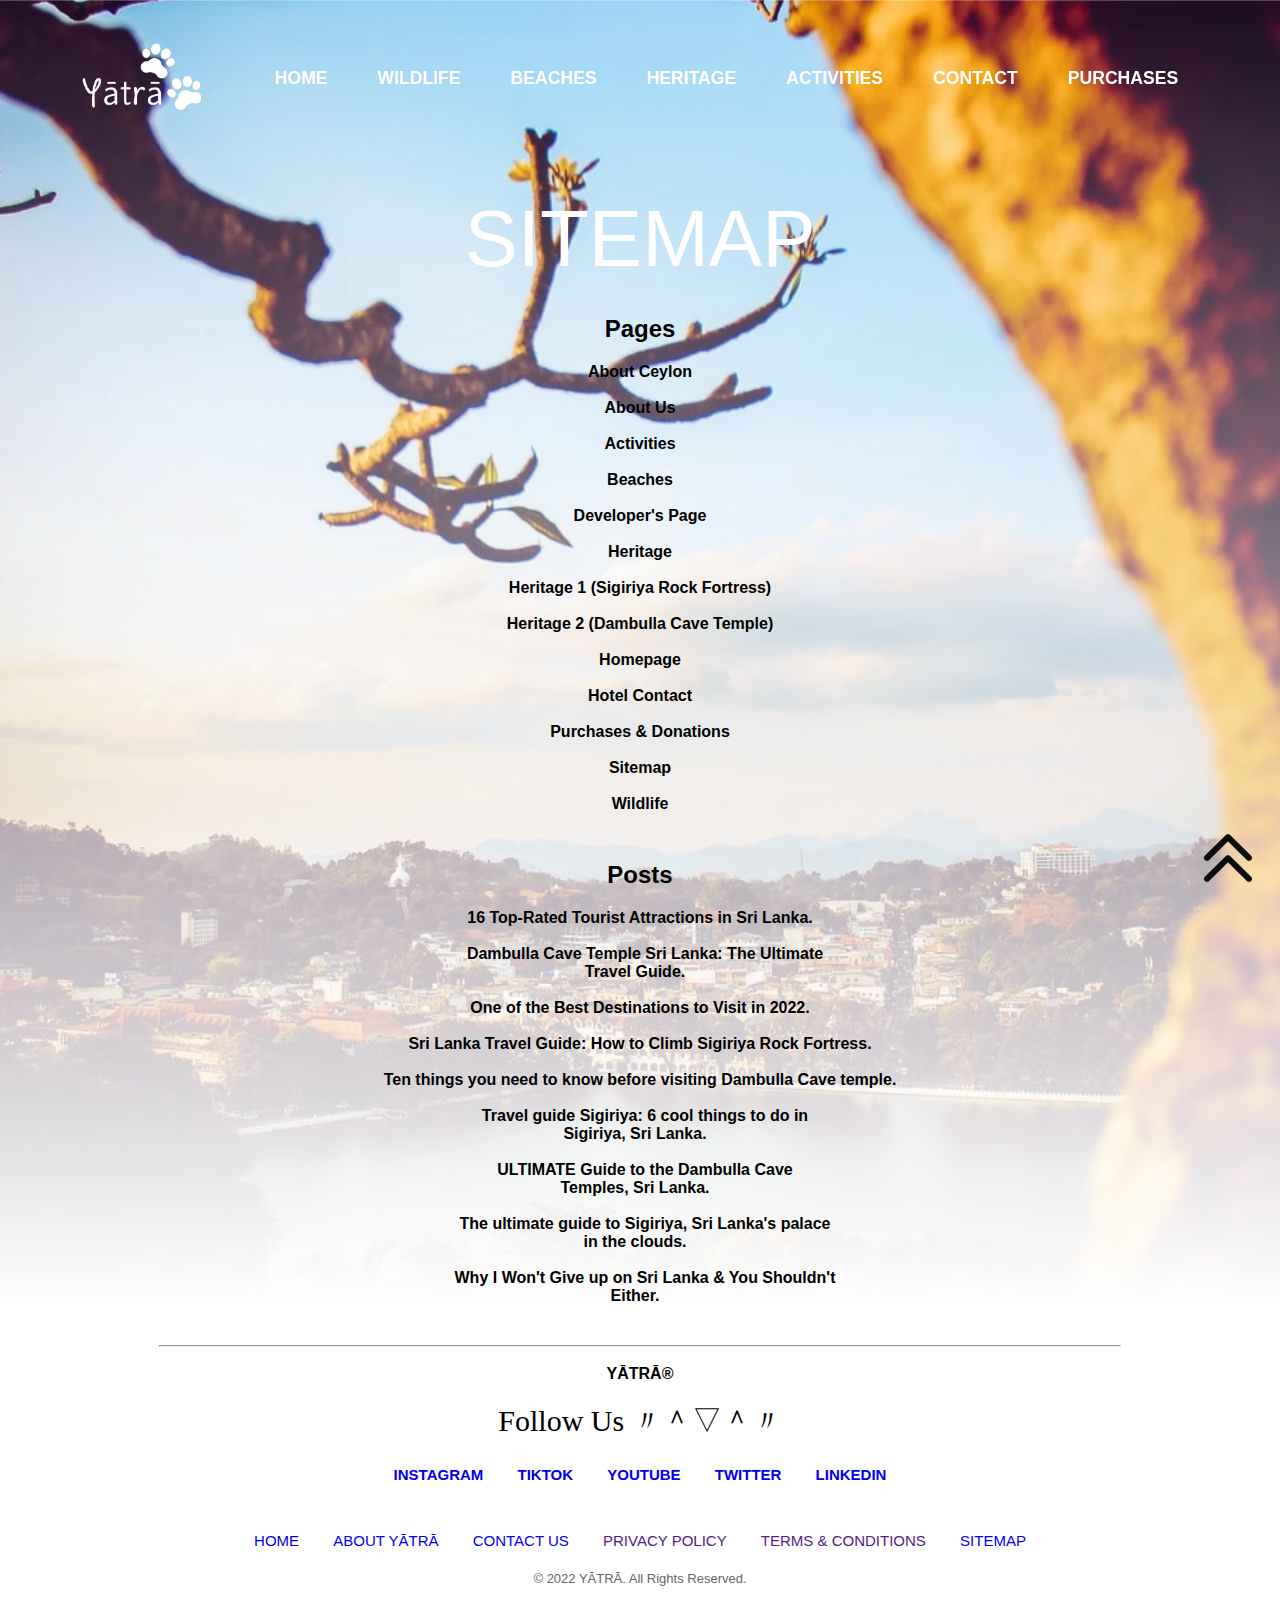
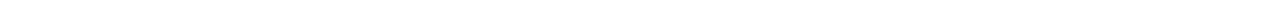
<file: sitemap.html>
<!DOCTYPE html>
<html lang="en">
  <head>
    <meta charset="UTF-8" />
    <meta http-equiv="X-UA-Compatible" content="IE=edge" />
    <meta name="viewport" content="width=device-width, initial-scale=1.0" />
    <meta name="description" content="HTML sitemap of the Yatra Website" />
    <meta name="author" content="Supun Wijesooriya" />
    <meta name="msapplication-TileColor" content="#da532c" />
    <meta name="theme-color" content="#ffffff" />
    <title>SITEMAP</title>
    <link rel="stylesheet" href="css/sitemap.css" type="text/css" />
    <link rel="preconnect" href="https://fonts.googleapis.com" />
    <link rel="preconnect" href="https://fonts.gstatic.com" crossorigin />
    <link
      href="https://fonts.googleapis.com/css2?family=Playfair+Display+SC:ital,wght@0,400;0,700;1,400;1,700&display=swap"
      rel="stylesheet"
    />
    <link rel="preconnect" href="https://fonts.googleapis.com" />
    <link rel="preconnect" href="https://fonts.gstatic.com" crossorigin />
    <link
      href="https://fonts.googleapis.com/css2?family=Dancing+Script:wght@600&family=Playfair+Display+SC:ital,wght@0,400;0,700;1,400;1,700&display=swap"
      rel="stylesheet"
    />
    <link rel="preconnect" href="https://fonts.googleapis.com" />
    <link rel="preconnect" href="https://fonts.gstatic.com" crossorigin />
    <link
      href="https://fonts.googleapis.com/css2?family=Dancing+Script:wght@600&family=Playfair+Display+SC:ital,wght@0,400;0,700;1,400;1,700&family=Poppins:ital,wght@0,100;0,200;0,300;0,600;1,100&display=swap"
      rel="stylesheet"
    />
    <link rel="apple-touch-icon" sizes="180x180" href="apple-touch-icon.png" />
    <link rel="icon" type="image/png" sizes="32x32" href="favicon-32x32.png" />
    <link rel="icon" type="image/png" sizes="16x16" href="favicon-16x16.png" />
    <link rel="manifest" href="manifest.json" />
    <link rel="mask-icon" href="safari-pinned-tab.svg" color="#5bbad5" />
  </head>

  <body>
    <!-- Header  -->
    <section class="sitemap-header">
      <nav>
        <a href="index.html" target="_blank"
          ><img src="images/logo-sitemap.png" alt="logo"
        /></a>
        <div class="navigation-links" id="navLinks">
          <ul>
            <li><a href="index.html" target="_blank">HOME</a></li>
            <li><a href="wildlife.html" target="_blank">WILDLIFE</a></li>
            <li><a href="beaches.html" target="_blank">BEACHES</a></li>
            <li><a href="heritage.html" target="_blank">HERITAGE</a></li>
            <li><a href="activities.html" target="_blank">ACTIVITIES</a></li>
            <li><a href="contactus.html" target="_blank">CONTACT</a></li>
            <li><a href="purchases.html" target="_blank">PURCHASES</a></li>
          </ul>
        </div>
      </nav>
      <div class="sitemap-content">
        <p>SITEMAP</p>
        <div class="sitemap-list">
          <h2>Pages</h2>
          <ul>
            <li>
              <a href="about-ceylon.html" target="_blank">About Ceylon</a>
            </li>
            <br />
            <li><a href="aboutus.html" target="_blank">About Us</a></li>
            <br />
            <li><a href="activities.html" target="_blank">Activities</a></li>
            <br />
            <li><a href="beaches.html" target="_blank">Beaches</a></li>
            <br />
            <li>
              <a href="developer-portfolio.html" target="_blank"
                >Developer's Page</a
              >
            </li>
            <br />
            <li><a href="heritage.html" target="_blank">Heritage</a></li>
            <br />
            <li>
              <a href="heritage1.html" target="_blank"
                >Heritage 1 (Sigiriya Rock Fortress)</a
              >
            </li>
            <br />
            <li>
              <a href="heritage2.html" target="_blank"
                >Heritage 2 (Dambulla Cave Temple)</a
              >
            </li>
            <br />
            <li><a href="index.html" target="_blank">Homepage</a></li>
            <br />
            <li><a href="contactus.html" target="_blank">Hotel Contact</a></li>
            <br />
            <li>
              <a href="purchases.html" target="_blank"
                >Purchases &amp; Donations</a
              >
            </li>
            <br />
            <li><a href="sitemap.html" target="_blank">Sitemap</a></li>
            <br />
            <li><a href="wildlife.html" target="_blank">Wildlife</a></li>
          </ul>
          <br />
          <h2>Posts</h2>
          <ul>
            <li>
              <a
                href="https://www.planetware.com/sri-lanka/top-rated-tourist-attractions-in-sri-lanka-sri-1-3.htm"
                target="_blank"
                >16 Top-Rated Tourist Attractions in Sri Lanka.</a
              >
            </li>
            <br />
            <li>
              <a
                href="https://www.storiesbysoumya.com/dambulla-cave-temple-srilanka/"
                target="_blank"
                >Dambulla Cave Temple Sri Lanka: The Ultimate <br />
                Travel Guide.</a
              >
            </li>
            <br />
            <li>
              <a
                href="https://edition.cnn.com/travel/article/where-to-travel-best-destinations-2022/index.html"
                target="_blank"
                >One of the Best Destinations to Visit in 2022.</a
              >
            </li>
            <br />
            <li>
              <a
                href="https://www.yogawinetravel.com/a-travel-guide-to-sigiriya-sri-lankas-citadel-in-the-sky/"
                target="_blank"
                >Sri Lanka Travel Guide: How to Climb Sigiriya Rock Fortress.</a
              >
            </li>
            <br />
            <li>
              <a
                href="https://www.colemanconcierge.com/dambulla-cave-temples/"
                target="_blank"
                >Ten things you need to know before visiting Dambulla Cave
                temple.</a
              >
            </li>
            <br />
            <li>
              <a
                href="https://www.charlotteplansatrip.com/en/sri-lanka-en/sigiriya/"
                target="_blank"
                >Travel guide Sigiriya: 6 cool things to do in <br />
                Sigiriya, Sri Lanka.</a
              >
            </li>
            <br />
            <li>
              <a
                href="https://destinationlesstravel.com/dambulla-cave-temple-sri-lanka/"
                target="_blank"
                >ULTIMATE Guide to the Dambulla Cave <br />Temples, Sri
                Lanka.</a
              >
            </li>
            <br />
            <li>
              <a
                href="https://www.thecommonwanderer.com/blog/sigiriya-rock-fortress-guide-sri-lanka"
                target="_blank"
                >The ultimate guide to Sigiriya, Sri Lanka's palace <br />in the
                clouds.</a
              >
            </li>
            <br />
            <li>
              <a
                href="https://www.lonelyplanet.com/articles/why-i-wont-give-up-on-sri-lanka-and-you-shouldnt-either?fbclid=IwAR2VANGRutT2xg-iADLyeiAlT_UCA75KNLRiNuGRQwSMZLTK0kqalh8bpR4"
                target="_blank"
                >Why I Won't Give up on Sri Lanka & You Shouldn't
                <br />Either.</a
              >
            </li>
          </ul>
        </div>
      </div>
    </section>
    <script src="main.js"></script>
    <!-- Header  -->

    <!-- Footer  -->
    <section class="footer">
      <hr />
      <br />
      <h4>YĀTRĀ&reg;</h4>
      <br />
      <p class="follow-us">Follow Us 〃＾▽＾〃</p>
      <p>
        <br />
      </p>

      <div class="scroll-up-btn">
        <a class="scroll-up" href="#">
          <img
            class="angle-double-up"
            src="images/icons/double-arrow.png"
            alt="back to top"
          />
        </a>
      </div>
      <ul class="footer-list-social">
        <li>
          <a href="https://www.instagram.com/?hl=en" target="_blank"
            >INSTAGRAM</a
          >
        </li>
        <li>
          <a
            href="https://www.thepostathens.com/article/2021/11/opinion-deleting-tiktok-social-media-algorithm#:~:text=TikTok%20is%20distracting.,some%20swiping%20and%20double%2Dtapping."
            target="_blank"
            >TIKTOK</a
          >
        </li>
        <li>
          <a href="https://www.youtube.com/" target="_blank">YOUTUBE</a>
        </li>
        <li>
          <a href="https://twitter.com/" target="_blank">TWITTER</a>
        </li>
        <li>
          <a href="https://www.linkedin.com/" target="_blank">LINKEDIN</a>
        </li>
      </ul>
      <br />
      <br />
      <ul class="footer-list">
        <li>
          <a href="index.html" target="_blank">HOME</a>
        </li>
        <li>
          <a href="aboutus.html" target="_blank">ABOUT YĀTRĀ</a>
        </li>
        <li>
          <a href="contactus.html" target="_blank">CONTACT US</a>
        </li>
        <li>
          <a href="" target="_blank">PRIVACY POLICY</a>
        </li>
        <li>
          <a href="" target="_blank">TERMS &amp; CONDITIONS</a>
        </li>
        <li>
          <a href="sitemap.html" target="_blank">SITEMAP</a>
        </li>
      </ul>
      <p class="copyright">&copy; 2022 YĀTRĀ. All Rights Reserved.</p>
    </section>

    <!-- References of Content 

       Wehde, F., 2020. Photo by Florian Wehde on Unsplash. [image] Unsplash.com. Available at: <https://unsplash.com/photos/btc7lo_Er4Y> [Accessed 02 June 2022].

       TopPNG. (no date) upward fold comments - double up arrow icon png - Free PNG Images png - Free PNG Images. [online] Available at: <https://toppng.com/free-image/upward-fold-comments-double-up-arrow-icon-PNG-free-PNG-Images_128338> [Accessed 11 June 2022].

      References of Content -->

    <!-- Footer  -->
  </body>
</html>
</file>
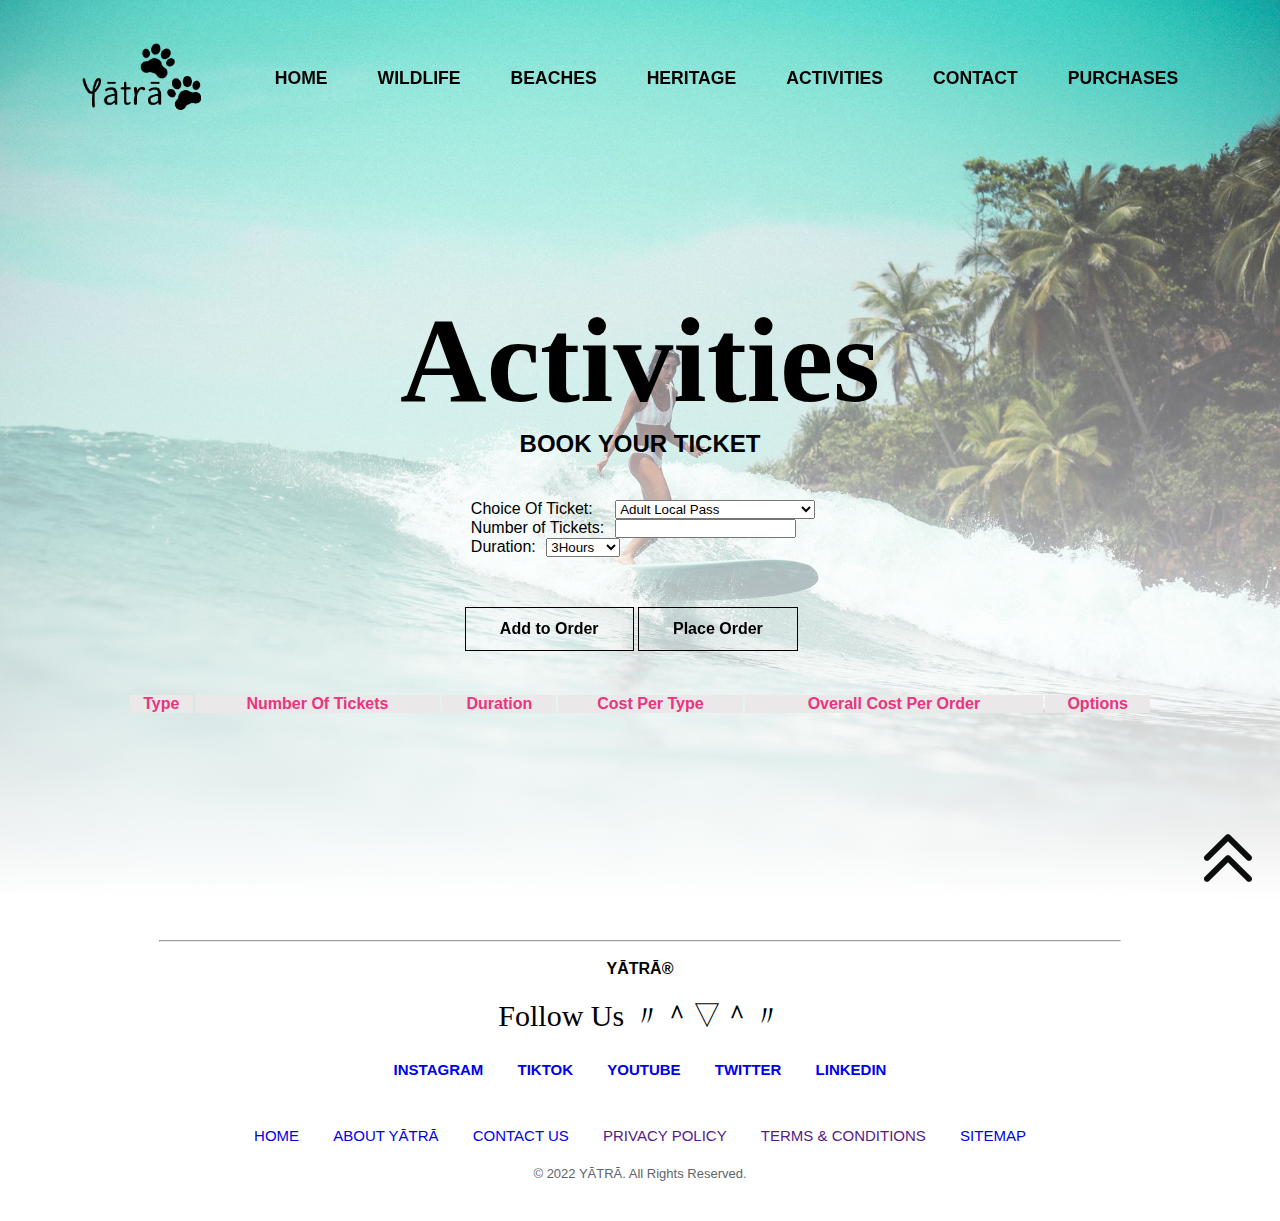
<file: tickets.html>
<!DOCTYPE html>
<html lang="en">
  <head>
    <meta charset="UTF-8" />
    <meta http-equiv="X-UA-Compatible" content="IE=edge" />
    <meta name="viewport" content="width=device-width, initial-scale=1.0" />
    <meta name="description" content="Ticket booking application">
    <meta name="author" content="Supun Wijesooriya">
    <meta name="msapplication-TileColor" content="#da532c" />
    <meta name="theme-color" content="#ffffff" />
    <title>Book Your Tickets!</title>
    <link rel="stylesheet" href="css/yatra.css" type="text/css" />
    <link rel="preconnect" href="https://fonts.googleapis.com" />
    <link rel="preconnect" href="https://fonts.gstatic.com" crossorigin />
    <link
      href="https://fonts.googleapis.com/css2?family=Playfair+Display+SC:ital,wght@0,400;0,700;1,400;1,700&display=swap"
      rel="stylesheet"
    />
    <link rel="preconnect" href="https://fonts.googleapis.com" />
    <link rel="preconnect" href="https://fonts.gstatic.com" crossorigin />
    <link
      href="https://fonts.googleapis.com/css2?family=Dancing+Script:wght@600&family=Playfair+Display+SC:ital,wght@0,400;0,700;1,400;1,700&display=swap"
      rel="stylesheet"
    />
    <link rel="preconnect" href="https://fonts.googleapis.com" />
    <link rel="preconnect" href="https://fonts.gstatic.com" crossorigin />
    <link
      href="https://fonts.googleapis.com/css2?family=Dancing+Script:wght@600&family=Playfair+Display+SC:ital,wght@0,400;0,700;1,400;1,700&family=Poppins:ital,wght@0,100;0,200;0,300;0,600;1,100&display=swap"
      rel="stylesheet"
    />
    <link rel="apple-touch-icon" sizes="180x180" href="apple-touch-icon.png" />
    <link rel="icon" type="image/png" sizes="32x32" href="favicon-32x32.png" />
    <link rel="icon" type="image/png" sizes="16x16" href="favicon-16x16.png" />
    <link rel="manifest" href="manifest.json" />
    <link rel="mask-icon" href="safari-pinned-tab.svg" color="#5bbad5" />
    <link rel="stylesheet" href="css/tickets.css">
    
  </head>

  <body>
    <!-- Header  -->
    <section class="activities-header">
      <nav>
        <a href="index.html" target="_blank"
          ><img src="images/logo.png" alt="logo"
        /></a>
        <div class="navigation-links" id="navLinks">
          <ul>
            <li><a href="index.html" target="_blank">HOME</a></li>
            <li><a href="wildlife.html" target="_blank">WILDLIFE</a></li>
            <li><a href="beaches.html" target="_blank">BEACHES</a></li>
            <li><a href="heritage.html" target="_blank">HERITAGE</a></li>
            <li><a href="activities.html" target="_blank">ACTIVITIES</a></li>
            <li><a href="contactus.html" target="_blank">CONTACT</a></li>
            <li><a href="purchases.html" target="_blank">PURCHASES</a></li>
          </ul>
        </div>
      </nav>
      <h1>Activities</h1>

    <div class="ticket-container">
      <h2>BOOK YOUR TICKET</h2>
    </div> 

    <div class="container">
        <table class="container">
        <tr>
            <td>
                <form onsubmit="event.preventDefault();onFormSubmit();" autocomplete="off">
                    <div>
                        <label>Choice Of Ticket: </label><label class="validation-error hide" id="ChoiceValidationError"></label>
                        <select name="pass" id="pass">
                        <option value="Adult Local Pass">Adult Local Pass</option>
                        <option value="Adult Foreiger Pass">Adult
                           Foreiger Pass</option>
                        <option value="Foreiger Child Pass"> Foreiger Child Pass</option>
                           <option value="Child Pass Below Age 15"> Child Pass Below Age 15</option>
                              <option value="Child Pass Below Age 6"> Child Pass Below Age 6</option>
                              <option value="Local Adult and Child Pass">Local Adult and Child Pass</option>
                              <option value="Foreiger Adult and Child Pass">Foreiger Adult and Child Pass</option>
                      </select>
                    </div>
                    <div>
                        <label>Number of Tickets: </label>
                        <input type="Number" name="NumberOfPersons" id="NumberOfPersons" required>
                    </div>
                    <div>
                        <label>Duration: </label>
                        <select name="Days" id="Days">
                        <option value="3Hours">3Hours</option>
                        <option value="HalfDay">Half Day</option>
                        <option value="FullDay">Full Day</option>
                      </select required>                        
                    </div>

                    
                    <div  class="form-action-buttons">
                        <input type="submit" class="activities-tickets-btn" value="Add to Order">
                        <input type="submit" class="activities-tickets-btn" id="btnShowMsg" value="Place Order" onClick="calculation()" />
                    </div>
                    
                </form>
            </td>
        </tr>
    </table>
    

    <table class="list" id="orderDetails" width="80%" >
      <thead>
          <tr>
              <th>Type</th>
              <th>Number Of Tickets</th>
              <th>Duration</th>
              <th>Cost Per Type</th>
              <th>Overall Cost Per Order</th>
              <th>Options</th>
          </tr>
      </thead>
      <tbody>
      </tbody>
  </table>
       </div>
    </section>
    <script src="javascript/tickets.js"></script>
    <script src="main.js"></script>
    <!-- Header  -->


    <!-- Footer  -->
    <section class="footer">
      <hr />
      <br />
      <h4>YĀTRĀ&reg;</h4>
      <br />
      <p class="follow-us">Follow Us 〃＾▽＾〃</p>
      <p>
        <br />
      </p>

      <div class="scroll-up-btn">
        <a class="scroll-up" href="#">
          <img
            class="fa-fa-angle-double-up"
            src="images/icons/double-arrow.png"
            alt="back to top"
          />
        </a>
      </div>
      <ul class="footer-list-social">
        <li>
          <a href="https://www.instagram.com/?hl=en" target="_blank"
            >INSTAGRAM</a
          >
        </li>
        <li>
          <a
            href="https://www.thepostathens.com/article/2021/11/opinion-deleting-tiktok-social-media-algorithm#:~:text=TikTok%20is%20distracting.,some%20swiping%20and%20double%2Dtapping."
            target="_blank"
            >TIKTOK</a
          >
        </li>
        <li>
          <a href="https://www.youtube.com/" target="_blank">YOUTUBE</a>
        </li>
        <li>
          <a href="https://twitter.com/" target="_blank">TWITTER</a>
        </li>
        <li>
          <a href="https://www.linkedin.com/" target="_blank">LINKEDIN</a>
        </li>
      </ul>
      <br />
      <br />
      <ul class="footer-list">
        <li>
          <a href="index.html" target="_blank">HOME</a>
        </li>
        <li>
          <a href="aboutus.html" target="_blank">ABOUT YĀTRĀ</a>
        </li>
        <li>
          <a href="contactus.html" target="_blank">CONTACT US</a>
        </li>
        <li>
          <a href="" target="_blank">PRIVACY POLICY</a>
        </li>
        <li>
          <a href="" target="_blank">TERMS &amp; CONDITIONS</a>
        </li>
        <li>
          <a href="sitemap.html" target="_blank">SITEMAP</a>
        </li>
      </ul>
      <p class="copyright">&copy; 2022 YĀTRĀ. All Rights Reserved.</p>
    </section>

      
    <!-- Footer  -->
  </body>
</html>
</file>
<file: css/yatra.css>
* {
  margin: 0;
  padding: 0;
}

html {
  scroll-behavior: smooth;
}

/*-------------- Homepage --------------*/
.header {
  min-height: 100vh;
  width: 100%;
  background: linear-gradient(
      to bottom,
      rgba(255, 255, 255, 0) 0%,
      rgba(255, 255, 255, 1)
    ),
    url(../images/homepage.jpg);
  background-position: center;
  background-size: cover;
  position: relative;
}

nav {
  align-items: center;
  display: flex;
  padding: 3% 6%;
  justify-content: space-between;
}

nav img {
  width: 130px;
}

/*---- Navigation Bar ----*/
.navigation-links {
  top: 0;
  align-items: center;
  display: flex;
  justify-content: center;
  position: sticky;
}

.navigation-links ul {
  display: flex;
  list-style: none;
  margin: 20px 0px;
}

.navigation-links ul li {
  font-family: "Poppins", sans-serif;
  font-weight: bold;
  font-size: 1.1rem;
}

.navigation-links ul li a {
  text-decoration: none;
  color: #000000;
  padding: 8px 25px;
  transition: all 0.5s ease;
}

.navigation-links ul li a:hover {
  background-color: #03bcff;
  color: #000000;
  box-shadow: 0 0 10px #ffffff;
  border-radius: 10px;
}
/*---- Navigation Bar ----*/

.homepage-text {
  width: 90%;
  color: rgb(0, 0, 0);
  position: absolute;
  top: 50%;
  left: 50%;
  transform: translate(-50%, -50%);
  text-align: center;
  font-family: "Poppins", sans-serif;
  font-size: 20px;
  font-weight: bold;
}

.homepage-text h1 {
  font-family: "Dancing Script", cursive;
  font-size: 100px;
}

.homepage-btn {
  display: inline-block;
  text-decoration: none;
  color: rgb(0, 0, 0);
  border: 1px solid rgb(0, 0, 0);
  padding: 12px 34px;
  font-size: 16px;
  font-weight: bold;
  background: transparent;
  position: relative;
  cursor: pointer;
}

.homepage-btn:hover {
  border: 1px solid #03bcff;
  background: #03bcff;
  transition: 0.6s;
}

.bullet-point-list {
  text-align: center;
}

.bullet-point-list h1 {
  margin-bottom: 10px;
}

.bullet-point-list ul li {
  list-style-type: none;
  font-family: "Poppins", sans-serif;
  margin-bottom: 10px;
}

.numbered-list ol li {
  list-style-type: none;
  font-family: "Poppins", sans-serif;
  margin-bottom: 10px;
}

.numbered-list {
  text-align: center;
}

.numbered-list h1 {
  margin-bottom: 10px;
}

@media only screen and (max-width: 700px) {
  .homepage-text h1 {
    font-family: "Dancing Script", cursive;
    font-size: 50px;
  }

  .homepage-text {
    width: 90%;
    color: #000000;
    position: absolute;
    top: 50%;
    left: 50%;
    text-align: center;
    font-family: "Poppins", sans-serif;
    font-size: 20px;
    font-weight: bold;
    margin-top: 50px;
  }

  nav img {
    width: 80px;
  }

  .navigation-links ul {
    flex-wrap: wrap;
    justify-content: center;
    gap: 10px;
  }
}

/*---- Homepage - Useful Links ----*/
.links {
  width: 80%;
  margin: auto;
  text-align: center;
  padding-top: 10px;
}

h1 {
  font-size: 36px;
  font-weight: 600;
  font-family: "Playfair Display SC", serif;
}

.links p {
  color: #000000;
  font-size: 20px;
  font-weight: 300;
  font-family: "Poppins", sans-serif;
  line-height: 22px;
  padding: 10px;
}

.links-row {
  margin-top: 5%;
  display: flex;
  justify-content: space-between;
}

.links-col {
  flex-basis: 31%;
  background: rgba(99, 239, 255, 0.2);
  border-radius: 10px;
  margin-bottom: 5%;
  padding: 20px 12px;
  box-sizing: border-box;
  transition: 0.5s;
}

.links-col a:link {
  text-decoration: none;
}

.links-col a:hover {
  color: #03bcff;
}

.links-col h3 {
  font-family: "Poppins", sans-serif;
}

.links-col p {
  font-size: 15px;
}

.links-col:hover {
  box-shadow: 0 0 20px 0px rgba(0, 0, 0, 0.2);
}

@media only screen and (max-width: 700px) {
  .links-row {
    flex-direction: column;
  }
}
/*---- Homepage - Useful Links ----*/

/*---- Contact Us ----*/
.contact-us {
  margin: 100px auto;
  width: 80%;
  background-image: linear-gradient(
      rgba(255, 255, 255, 0.5),
      rgba(255, 255, 255, 0.5)
    ),
    url(../images/contactus.jpg);
  background-position: center;
  background-size: cover;
  border-radius: 10px;
  text-align: center;
  padding: 100px 0;
  font-family: "Poppins", sans-serif;
}

.contact-us h1 {
  color: #000000;
  margin-bottom: 40px;
  padding: 0;
  font-family: "Poppins", sans-serif;
}
@media only screen and (max-width: 700px) {
  .contact-us h1 {
    font-size: 20px;
  }
}
/*---- Contact Us ----*/
/*-------------- Homepage --------------*/

/*---- About Us Page ----*/
.aboutus-header {
  height: 100vh;
  width: 100%;
  background: linear-gradient(
      rgba(255, 255, 255, 0.8),
      rgba(255, 255, 255, 0.5)
    ),
    url(../images/aboutus1.png);
  background-position: center;
  background-size: cover;
  text-align: center;
  color: #000000;
  border-radius: 0% 0% 2.5% 2.5%;
}

.aboutus-header h1 {
  font-family: "Dancing Script", cursive;
  font-size: 80px;
  margin-top: 100px;
}

.about-us {
  width: 80%;
  margin: auto;
  padding-top: 80px;
  padding-bottom: 50px;
}

.aboutus-col {
  padding: 30px 2px;
}

.aboutus-col img {
  width: 50%;
  border-radius: 50%;
  display: block;
  margin-left: auto;
  margin-right: auto;
}

.about-us h2 {
  padding: 0;
  font-family: "Poppins", sans-serif;
}

.about-us p {
  font-family: "Poppins", sans-serif;
  padding: 15px 0 25px;
}

.about-us a {
  text-decoration: none;
  color: #000000;
}

.about-us .developer-link {
  text-decoration: none;
  color: #03bcff;
  font-family: "Dancing Script", cursive;
  font-size: 30px;
}

.about-us-btn {
  display: inline-block;
  text-decoration: none;
  color: rgb(0, 0, 0);
  border: 1px solid rgb(0, 0, 0);
  padding: 12px 34px;
  font-size: 16px;
  font-family: "Poppins", sans-serif;
  font-weight: bold;
  background: transparent;
  position: relative;
  cursor: pointer;
}

.about-us-btn:hover {
  border: 1px solid #03bcff;
  background: #03bcff;
  transition: 0.6s;
}
/*---- About Us Page ----*/

/*---- Wildlife Page ----*/
.wildlife-header {
  height: 100vh;
  width: 100%;
  background: linear-gradient(
      rgba(255, 255, 255, 0.8),
      rgba(255, 255, 255, 0.5)
    ),
    url(../images/wildlife.png);
  background-position: center;
  background-size: cover;
  text-align: center;
  color: #000000;
  border-radius: 0% 0% 2.5% 2.5%;
}

.wildlife-header h1 {
  font-family: "Dancing Script", cursive;
  font-size: 120px;
  margin-top: 150px;
}

.wildlife {
  width: 80%;
  margin: auto;
  padding-top: 80px;
  padding-bottom: 50px;
}

.wildlife-col {
  flex-basis: 48%;
  padding: 30px 2px;
}

.wildlife-col img {
  width: 100%;
  border-radius: 50px;
}

.wildlife-col h1 {
  padding-top: 0;
  font-family: "Poppins", sans-serif;
}

.wildlife-col figcaption {
  font-family: "Poppins", sans-serif;
  font-size: 15px;
  text-align: center;
}

.wildlife-col p {
  padding: 15px 0 25px;
  font-family: "Poppins", sans-serif;
}

.wildlife-btn {
  display: inline-block;
  text-decoration: none;
  color: rgb(0, 0, 0);
  border: 1px solid rgb(0, 0, 0);
  padding: 12px 34px;
  font-size: 16px;
  font-family: "Poppins", sans-serif;
  font-weight: bold;
  background: transparent;
  position: relative;
  cursor: pointer;
}

.wildlife-btn:hover {
  border: 1px solid #42f548;
  background: #42f548;
  transition: 0.6s;
}

.wildlife hr {
  width: 50%;
  margin: auto;
  border: 2px solid #000000;
  border-radius: 5px;
}

.wildlife iframe {
  border: 2px solid #000000;
  margin: 0 auto;
  display: block;
}

.wildlife-table {
  padding: 32px;
  font-family: "Poppins", sans-serif;
}

.wildlife-table h2.table-heading {
  text-align: center;
  font-size: 50px;
  margin-bottom: 32px;
  padding-bottom: 8px;
  font-family: "Dancing Script", cursive;
}

.wildlife-table table {
  width: 100%;
  background: #ffffff;
  color: #61656b;
  padding: 24px;
  border-collapse: collapse;
  box-shadow: 0 4px 15px -8px rgba(0, 0, 0, 0.4);
}

.wildlife-table table thead tr {
  background: #61656b;
  color: #ffffff;
}

.wildlife-table table td,
.wildlife-table table th {
  padding: 16px;
  text-align: center;
}

.wildlife-table table tr {
  border-bottom: 0.2px solid #000000;
}

@media only screen and (max-width: 700px) {
  .wildlife-table table thead {
    display: none;
  }

  .wildlife-table table td {
    display: block;
  }

  .wildlife-table table td::before {
    content: attr(data-heading) " ";
    font-weight: bold;
  }

  .wildlife-header {
    height: 100vh;
    width: 100%;
    background: linear-gradient(
        rgba(255, 255, 255, 0.8),
        rgba(255, 255, 255, 0.5)
      ),
      url(../images/wildlife-responsive.jpg);
    background-position: center;
    background-size: cover;
    text-align: center;
    color: #000000;
    border-radius: 0% 0% 2.5% 2.5%;
  }

  .wildlife-header h1 {
    font-family: "Dancing Script", cursive;
    font-size: 100px;
    margin-top: 150px;
  }
}
/*---- Wildlife Page ----*/

/*---- Beaches Page ----*/
.beaches-header {
  min-height: 100vh;
  width: 100%;
  background: linear-gradient(
      to bottom,
      rgba(255, 255, 255, 0) 0%,
      rgba(255, 255, 255, 1)
    ),
    url(../images/beaches.jpg);
  background-position: center;
  background-size: cover;
  position: relative;
}
.beaches-header h1 {
  font-family: "Dancing Script", cursive;
  font-size: 120px;
  margin-top: 135px;
  text-align: center;
}

.beaches {
  width: 80%;
  margin: auto;
  padding-top: 80px;
  padding-bottom: 50px;
  text-align: center;
}

.beaches-col {
  flex-basis: 48%;
  padding: 30px 2px;
}

.beaches-col img {
  width: 100%;
  border-radius: 10px;
  border: 2px solid #000000;
}

.beaches-col h1 {
  padding-top: 200px;
  font-family: "Poppins", sans-serif;
}

.beaches-col p {
  padding: 15px 0 25px;
  font-family: "Poppins", sans-serif;
}

.beaches-btn {
  display: inline-block;
  text-decoration: none;
  color: rgb(0, 0, 0);
  border: 1px solid rgb(0, 0, 0);
  padding: 12px 34px;
  font-size: 16px;
  font-family: "Poppins", sans-serif;
  font-weight: bold;
  background: transparent;
  position: relative;
  cursor: pointer;
}

.beaches-btn:hover {
  border: 1px solid #03bcff;
  background: #03bcff;
  transition: 0.6s;
}

.beaches hr {
  width: 50%;
  margin: auto;
  border: 2px solid #000000;
  border-radius: 5px;
}

.intro {
  font-family: "Poppins", sans-serif;
  position: absolute;
  text-align: center;
  overflow: hidden;
  padding: 50px;
}

@media only screen and (max-width: 700px) {
  .beaches-header h1 {
    font-family: "Dancing Script", cursive;
    font-size: 100px;
    margin-top: 135px;
    text-align: center;
  }

  .intro {
    margin-bottom: 50px;
  }

  .beaches-col h1 {
    margin-top: 50px;
    font-family: "Poppins", sans-serif;
  }
}
/*---- Beaches Page ----*/

/*---- Activities Page ----*/
.activities-header {
  min-height: 100vh;
  width: 100%;
  background: linear-gradient(
      to bottom,
      rgba(255, 255, 255, 0) 0%,
      rgba(255, 255, 255, 1)
    ),
    url(../images/activities.jpg);
  background-position: center;
  background-size: cover;
  position: relative;
}

.activities-header h1 {
  font-family: "Dancing Script", cursive;
  font-size: 120px;
  margin-top: 135px;
  text-align: center;
}

.activities-title {
  text-align: center;
  font-family: "Poppins", sans-serif;
  font-size: 40px;
}

.activities-intro {
  font-size: 16px;
  font-family: "Poppins", sans-serif;
  position: absolute;
  text-align: center;
  padding: 50px;
}

.activities {
  width: 80%;
  margin: auto;
  padding-top: 80px;
  padding-bottom: 50px;
  text-align: center;
}

.activities-col {
  flex-basis: 48%;
  padding: 30px 2px;
}

.activities img {
  width: 100%;
  border-radius: 10px;
  border: 2px solid #000000;
}

.activities-col h1 {
  padding-top: 200px;
  font-family: "Poppins", sans-serif;
}

.activities-col p {
  padding: 15px 0 25px;
  font-family: "Poppins", sans-serif;
}

.activities-btn {
  display: inline-block;
  text-decoration: none;
  color: rgb(0, 0, 0);
  border: 1px solid rgb(0, 0, 0);
  padding: 12px 34px;
  font-size: 16px;
  font-family: "Poppins", sans-serif;
  font-weight: bold;
  background: transparent;
  position: relative;
  cursor: pointer;
  margin-top: 50px;
}

.activities-btn:hover {
  border: 1px solid #62169c;
  background: #62169c;
  transition: 0.6s;
  color: #ffffff;
}

.activities hr {
  width: 50%;
  margin: auto;
  border: 2px solid #000000;
  border-radius: 5px;
}

figcaption {
  font-family: "Poppins", sans-serif;
  font-size: 15px;
}

.in-text {
  text-decoration: none;
  color: #03bcff;
}

@media only screen and (max-width: 700px) {
  .activities-header h1 {
    font-family: "Dancing Script", cursive;
    font-size: 100px;
    margin-top: 135px;
    text-align: center;
  }

  .activities-intro {
    margin-bottom: 50px;
  }

  .activities-col h1 {
    margin-top: 50px;
    font-family: "Poppins", sans-serif;
  }
}
/*---- Activities Page ----*/

/*---- Heritage Page ----*/
.heritage-header {
  min-height: 100vh;
  width: 100%;
  background: linear-gradient(
      to bottom,
      rgba(255, 255, 255, 0) 0%,
      rgba(255, 255, 255, 1)
    ),
    url(../images/heritage1-bg-img.jpg);
  background-position: center;
  background-size: cover;
  position: relative;
}

.heritage-header h1 {
  font-family: "Dancing Script", cursive;
  font-size: 120px;
  margin-top: 135px;
  text-align: center;
}

.heritage-title {
  text-align: center;
  font-family: "Poppins", sans-serif;
  font-size: 40px;
}

.heritage-intro {
  font-size: 16px;
  font-family: "Poppins", sans-serif;
  position: absolute;
  text-align: center;
  padding: 50px;
}

.heritage {
  width: 80%;
  margin: auto;
  padding-top: 80px;
  padding-bottom: 50px;
  text-align: center;
}

.heritage-col {
  flex-basis: 48%;
  padding: 30px 2px;
}

.heritage img {
  width: 100%;
  border-radius: 10px;
  border: 2px solid #000000;
}

.heritage-col h1 {
  padding-top: 200px;
  font-family: "Poppins", sans-serif;
}

.heritage-col p {
  padding: 15px 0 25px;
  font-family: "Poppins", sans-serif;
}

.heritage-btn {
  display: inline-block;
  text-decoration: none;
  color: rgb(0, 0, 0);
  border: 1px solid rgb(0, 0, 0);
  padding: 12px 34px;
  font-size: 16px;
  font-family: "Poppins", sans-serif;
  font-weight: bold;
  background: transparent;
  position: relative;
  cursor: pointer;
  margin-top: 50px;
}

.heritage-btn:hover {
  border: 1px solid #f5e507;
  background: #f5e507;
  transition: 0.6s;
  color: #000000;
}

.heritage hr {
  width: 50%;
  margin: auto;
  border: 2px solid #000000;
  border-radius: 5px;
}

figcaption {
  font-family: "Poppins", sans-serif;
  font-size: 15px;
}

@media only screen and (max-width: 700px) {
  .heritage-header {
    min-height: 100vh;
    width: 100%;
    background: linear-gradient(
        to bottom,
        rgba(255, 255, 255, 0) 0%,
        rgba(255, 255, 255, 1)
      ),
      url(../images/heritage-responsive.jpg);
    background-position: center;
    background-size: cover;
    position: relative;
  }

  .heritage-header h1 {
    font-family: "Dancing Script", cursive;
    font-size: 100px;
    margin-top: 135px;
    text-align: center;
  }

  .heritage-intro {
    margin-bottom: 50px;
  }

  .heritage-col h1 {
    margin-top: 50px;
    font-family: "Poppins", sans-serif;
  }
}
/*---- Heritage Page ----*/

/*---- Hotel Contact Page ----*/
.contactus-header {
  min-height: 100vh;
  width: 100%;
  background: linear-gradient(
      to bottom,
      rgba(255, 255, 255, 0) 0%,
      rgba(255, 255, 255, 1)
    ),
    url(../images/contact-us.jpg);
  background-position: center;
  background-size: cover;
  position: relative;
}

.contactus-header h1 {
  font-family: "Poppins", sans-serif;
  font-size: 100px;
  margin-top: 135px;
  text-align: center;
}

.contact-us-content {
  font-family: "Poppins", sans-serif;
  width: 80%;
  margin: auto;
  background: linear-gradient(
      to bottom,
      rgba(255, 255, 255, 0) 0%,
      rgba(255, 255, 255, 1)
    ),
    url(../images/form.jpg);
  background-position: center;
  background-size: cover;
}

.contact-us-col {
  flex-basis: 48%;
  margin-bottom: 30px;
  display: flex;
}

.contact-us-col div {
  display: flex;
  align-items: center;
  margin-bottom: 40px;
}

.contact-us-col p {
  color: #61656b;
}

.contact-icons {
  padding-right: 10px;
  font-size: 20px;
  margin: 10px;
  margin-right: 30px;
}

.contact-us-btn {
  display: inline-block;
  text-decoration: none;
  color: rgb(0, 0, 0);
  border: 1px solid rgb(0, 0, 0);
  padding: 5px 34px;
  font-size: 16px;
  font-family: "Poppins", sans-serif;
  font-weight: bold;
  background: transparent;
  position: relative;
  cursor: pointer;
  margin-top: 50px;
}

.contact-us-btn:hover {
  border: 1px solid #03bcff;
  background: #03bcff;
  transition: 0.6s;
  color: #ffffff;
}

.contact-us-col input,
.contact-us-col textarea {
  width: 100%;
  padding: 15px;
  margin-bottom: 17px;
  outline: none;
  border: 1px solid #61656b;
  font-family: "Poppins", sans-serif;
}

.phone-icon {
  width: 25px;
  height: 25px;
  padding-left: 18px;
}

.location-arrow-icon {
  width: 40px;
  height: 40px;
}

.envelope-icon {
  width: 40px;
  height: 40px;
}

@media only screen and (max-width: 700px) {
  .contactus-header {
    min-height: 100vh;
    width: 100%;
    background: linear-gradient(
        to bottom,
        rgba(255, 255, 255, 0) 0%,
        rgba(255, 255, 255, 1)
      ),
      url(../images/contact-us-responsive.jpg);
    background-position: center;
    background-size: cover;
    position: relative;
  }

  .contactus-header h1 {
    font-family: "Poppins", sans-serif;
    font-size: 50px;
    margin-top: 135px;
    text-align: center;
  }

  input {
    width: 10%;
  }
}
/*---- Hotel Contact Page ----*/

/*---- Footer ----*/
.footer {
  box-sizing: border-box;
  font-family: "Poppins", sans-serif;
  font-weight: 400;
  padding: 40px 0;
}

.footer .social {
  text-align: center;
  padding: 25px;
  color: #000000;
}

.footer .social a {
  text-align: center;
  font-size: 24px;
  color: #000000;
  width: 40px;
  height: 40px;
  line-height: 38px;
  display: inline-block;
  margin: 0 10px;
  opacity: 0.8;
}

.social-media-icons {
  display: block;
  margin: auto;
}

.footer ul {
  margin-top: 0;
  padding: 0;
  list-style: none;
  font-size: 15px;
  line-height: 2;
  margin-bottom: 0;
  text-align: center;
}

.footer ul li {
  display: inline-block;
  padding: 0 15px;
}

.footer .copyright {
  text-align: center;
  margin-top: 15px;
  font-size: 13px;
  color: #61656b;
}

.footer a:link {
  text-decoration: none;
}

.footer a:hover {
  color: #03bcff;
}

.footer-list-social a:link {
  text-decoration: none;
  font-weight: bold;
}
.footer-list-social a:hover {
  color: #d505ff;
}

.footer hr {
  width: 75%;
  margin: auto;
}

.footer h4 {
  text-align: center;
}

.footer .follow-us {
  font-size: 30px;
  text-align: center;
  font-family: "Dancing Script", cursive;
}

.scroll-up {
  position: fixed;
  width: 50px;
  height: 50px;
  bottom: 40px;
  right: 50px;
  text-decoration: none;
  text-align: center;
  line-height: 50px;
  font-size: 22px;
}

@media only screen and (max-width: 700px) {
  .scroll-up {
    width: 50px;
    height: 50px;
    bottom: 40px;
    right: 50px;
    text-decoration: none;
    text-align: center;
    line-height: 50px;
    font-size: 22px;
  }
}
/*---- Footer ----*/
</file>
<file: css/developer-portfolio.css>
* {
  margin: 0;
  padding: 0;
  box-sizing: border-box;
}

html {
  scroll-behavior: smooth;
}

/*---- Navigation Bar ----*/
.nav-bar {
  display: flex;
  justify-content: center;
  align-items: center;
  background-color: rgba(0, 0, 0, 0.5);
  position: sticky;
  top: 0;
}

.nav-bar ul {
  display: flex;
  list-style: none;
  margin: 20px 0px;
}

.nav-bar ul li {
  font-family: "Poppins", sans-serif;
  font-size: 1.1rem;
  font-weight: bold;
}

.nav-bar ul li a {
  text-decoration: none;
  color: #ffffff;
  padding: 8px 25px;
  transition: all 0.5s ease;
}

.nav-bar ul li a:hover {
  background-color: #d505ff;
  color: #000000;
  box-shadow: 0 0 10px #ffffff;
  border-radius: 10px;
}
/*---- Navigation Bar ----*/

/*---- Connect Section AKA Intro ----*/
#connect {
  display: flex;
  flex-direction: column;
  background-color: rgba(0, 0, 0, 0.5);
  height: 834px;
  justify-content: center;
  align-items: center;
  color: #ffffff;
}

#connect::before {
  content: "";
  position: absolute;
  top: 0;
  right: 0;
  background: url("../developer/source-code.jpg") no-repeat center center/cover;
  height: 900px;
  width: 100%;
  z-index: -1;
  opacity: 0.8;
}

.main {
  display: flex;
  flex-direction: column;
  align-items: center;
  position: absolute;
  top: 30%;
  right: 10%;
}

.headings {
  font-family: "Poppins", sans-serif;
  font-size: 3rem;
  text-align: center;
  margin: 40px 0px;
}

.social-media {
  font-size: 15px;
  padding: 20px 35px;
  background-color: transparent;
  border: 1px solid #ffffff;
  color: #ffffff;
  outline: none;
  transition: 0.6s;
  margin-bottom: 20px;
  border-radius: 50px;
}

.social-media:hover {
  cursor: pointer;
  border: 1px solid #03bcff;
  background: #03bcff;
  transition: 0.6s;
  box-shadow: #ffffff;
  font-weight: bold;
}
/*---- Connect Section AKA Intro ----*/

/*---- About Section ----*/
#about {
  display: flex;
  flex-direction: column;
  box-sizing: border-box;
  padding: 20px;
  color: #ffffff;
  background-color: rgba(0, 0, 0, 0.9);
}

#pic {
  display: flex;
}

#pic img {
  width: 575px;
  height: 400px;
}

#intro {
  display: flex;
  flex-direction: column;
  text-align: justify;
  padding: 10px;
}

#intro h2 {
  font-size: 2rem;
  margin-bottom: 20px;
  font-family: "Poppins", sans-serif;
}

#intro p {
  font-size: 16px;
  font-family: "Poppins", sans-serif;
}
/*---- About Section ----*/

/*---- Achievements Section ----*/
#achievements {
  display: flex;
  flex-direction: column;
  background-color: rgba(0, 0, 0, 0.9);
  color: #ffffff;
  align-items: center;
  padding: 20px;
}

.photo-gallery {
  display: flex;
  flex-wrap: wrap;
  justify-content: space-around;
  box-sizing: border-box;
}

.photo-gallery img {
  width: 360px;
  height: 240px;
  margin: 10px;
}
/*---- Achievements Section ----*/

/*---- Interests Section ----*/
#interests {
  display: flex;
  flex-direction: column;
  padding: 20px;
  background-color: rgba(0, 0, 0, 0.9);
  color: #ffffff;
}

.row {
  display: flex;
  justify-content: space-around;
  flex-wrap: wrap;
  box-sizing: border-box;
}

.box {
  display: flex;
  flex-direction: column;
  width: 350px;
  height: 450px;
  border: 1px solid #000000;
  margin: 10px;
  align-items: center;
  text-align: justify;
  padding: 10px;
  border-radius: 15px;
  background: linear-gradient(to top, #03bcff 50%, #ffffff 50%);
  background-size: 100% 200%;
  transition: all 0.8s;
}

.box:hover {
  background-position: left bottom;
  color: #ffffff;
  border: none;
  box-shadow: 0 0 20px #ffffff;
}

.box img {
  width: 80px;
  height: 80px;
  background-color: #ffffff;
  padding: 10px;
  border-radius: 5px;
}

.box p {
  font-family: "Poppins", sans-serif;
}
/*---- Interests Section ----*/

/*---- Gratitude Section :) ----*/
#gratitude {
  background-image: linear-gradient(
    to right,
    red,
    orange,
    yellow,
    green,
    blue,
    indigo,
    violet
  );
}
#gratitude .grat-message {
  color: #ffffff;
  text-align: center;
  font-size: 60px;
  font-family: "Poppins", sans-serif;
}
#gratitude p {
  color: #ffffff;
  font-family: "Dancing Script", cursive;
  text-align: center;
  font-size: 30px;
}
/*---- Gratitude Section :) ----*/

/*---- Making the Whole Webpage Responsive ----*/
@media only screen and (max-width: 700px) {
  #connect {
    display: flex;
    flex-direction: column;
    background-color: rgba(0, 0, 0, 0.5);
    height: 808px;
    justify-content: center;
    align-items: center;
    color: #ffffff;
  }

  #connect::before {
    content: "";
    position: absolute;
    top: 0;
    right: 0;
    background: url("../developer/source-code-responsive.jpg") no-repeat center
      center/cover;
    height: 900px;
    width: 100%;
    z-index: -1;
    opacity: 0.8;
  }

  #pic {
    flex-direction: column;
    align-items: center;
  }

  #pic img {
    width: 375px;
    height: 375px;
  }

  #intro h2 {
    text-align: center;
    padding: 10px;
  }

  .heading {
    font-size: 2.5rem;
  }

  .nav-bar ul {
    flex-wrap: wrap;
    justify-content: center;
  }

  #connect h1 {
    margin-left: 30px;
  }

  #gratitude p {
    color: #ffffff;
    font-family: "Dancing Script", cursive;
    text-align: center;
    font-size: 20px;
  }
  .social-media {
    margin-left: 30px;
  }
}
/*---- Making the Whole Webpage Responsive ----*/
</file>
<file: css/heritage2.css>
* {
  margin: 0;
  padding: 0;
}

html {
  scroll-behavior: smooth;
}

.header {
  min-height: 100vh;
  width: 100%;
  background: linear-gradient(
      to bottom,
      rgba(255, 255, 255, 0) 0%,
      rgba(255, 255, 255, 1)
    ),
    url(../images/dambulla-cave-temple.jpg);
  background-position: center;
  background-size: cover;
  position: relative;
}

nav {
  display: flex;
  padding: 3% 6%;
  justify-content: space-between;
  align-items: center;
}

nav img {
  width: 130px;
}

/*---- Navigation Bar ----*/
.navigation-links {
  display: flex;
  justify-content: center;
  align-items: center;
  position: sticky;
  top: 0;
}

.navigation-links ul {
  display: flex;
  list-style: none;
  margin: 20px 0px;
}

.navigation-links ul li {
  font-family: "Poppins", sans-serif;
  font-size: 1.1rem;
  font-weight: bold;
}

.navigation-links ul li a {
  text-decoration: none;
  color: #000000;
  padding: 8px 25px;
  background: linear-gradient(to right, #ff9ed2, #ff9ed2),
    linear-gradient(
      to right,
      rgba(255, 196, 0, 0.733),
      rgba(128, 255, 0, 1),
      rgba(7, 150, 105, 1),
      rgba(0, 183, 255, 1),
      rgba(38, 0, 255, 1),
      rgba(191, 0, 255, 1),
      rgb(255, 0, 157, 1),
      rgba(255, 0, 106, 1)
    );
  background-size: 100% 3px, 0 3px;
  background-position: 100% 100%, 0 100%;
  background-repeat: no-repeat;
  transition: 0.96s;
}

.navigation-links ul li a:hover {
  background-color: #ff9ed2;
  color: #000000;
  box-shadow: 0 0 10px #ffffff;
  border-radius: 10px;
  background-size: 0 3px, 100% 3px;
}
/*---- Navigation Bar ----*/

.heritage-place-text {
  width: 90%;
  color: rgb(0, 0, 0);
  position: absolute;
  top: 50%;
  left: 50%;
  transform: translate(-50%, -50%);
  text-align: center;
  font-family: "Poppins", sans-serif;
  font-size: 20px;
  font-weight: bold;
}

.heritage-place-text h1 {
  font-family: "Dancing Script", cursive;
  font-size: 100px;
  margin-top: 135px;
}

.learn-more-btn {
  display: inline-block;
  text-decoration: none;
  color: rgb(0, 0, 0);
  border: 1px solid rgb(0, 0, 0);
  padding: 12px 34px;
  font-size: 16px;
  font-weight: bold;
  background: transparent;
  position: relative;
  cursor: pointer;
}

.learn-more-btn:hover {
  border: 1px solid #ff9ed2;
  background: #ff9ed2;
  transition: 0.6s;
}

.main-image {
  width: 80%;
  margin: auto;
  padding-bottom: 50px;
  padding-top: 180px;
  text-align: center;
}

.main-image-row {
  flex-basis: 48%;
  padding: 30px 2px;
}

.intro {
  font-family: "Poppins", sans-serif;
  position: absolute;
  text-align: center;
  overflow: hidden;
  padding: 50px;
}
.main-image-row img {
  width: 100%;
  height: 80%;
  border-radius: 10px;
  border: 2px solid #000000;
}

@media only screen and (max-width: 700px) {
  .heritage-place-text h1 {
    font-family: "Dancing Script", cursive;
    font-size: 50px;
  }

  .heritage-place-text {
    width: 90%;
    height: 30%;
    color: rgb(0, 0, 0);
    position: absolute;
    top: 50%;
    left: 50%;
    transform: translate(-50%, -50%);
    text-align: center;
    font-family: "Poppins", sans-serif;
    font-size: 20px;
    font-weight: bold;
  }

  nav img {
    width: 80px;
  }

  .navigation-links ul {
    flex-wrap: wrap;
    justify-content: center;
    gap: 10px;
  }

  .main-image {
    width: 80%;
    margin: auto;
    padding-bottom: 50px;
    padding-top: 450px;
    text-align: center;
  }
}

/*---- Homepage - Useful Links ----*/
.links {
  width: 80%;
  margin: auto;
  text-align: center;
  padding-top: 10px;
}
h1 {
  font-size: 36px;
  font-weight: 600;
  font-family: "Playfair Display SC", serif;
}
.links p {
  color: #000000;
  font-size: 20px;
  font-weight: 300;
  font-family: "Poppins", sans-serif;
  line-height: 22px;
  padding: 10px;
}
.links-row {
  margin-top: 5%;
  display: flex;
  justify-content: space-between;
}
.links-col {
  flex-basis: 31%;
  background: #ff9ed2;
  border-radius: 10px;
  margin-bottom: 5%;
  padding: 20px 12px;
  box-sizing: border-box;
  transition: 0.5s;
}

.links-col a:link {
  text-decoration: none;
}
.links-col a:hover {
  color: #ab00f5;
}

.links-col h3 {
  font-family: "Poppins", sans-serif;
}
.links-col p {
  font-size: 15px;
}
.links-col:hover {
  box-shadow: 0 0 20px 0px rgba(0, 0, 0, 0.2);
}
@media only screen and (max-width: 700px) {
  .links-row {
    flex-direction: column;
  }
}
/*---- Homepage - Useful Links ----*/

/*----  World Heritage Info  ----*/
.learn-more {
  margin: 100px auto;
  width: 80%;
  background-image: linear-gradient(
      rgba(255, 255, 255, 0.5),
      rgba(255, 255, 255, 0.5)
    ),
    url(../images/sightseeing-dambulla.jpg);
  background-position: center;
  background-size: cover;
  border-radius: 10px;
  text-align: center;
  padding: 100px 0;
  font-family: "Poppins", sans-serif;
}
.learn-more h1 {
  color: #000000;
  margin-bottom: 40px;
  padding: 0;
  font-family: "Poppins", sans-serif;
}

@media only screen and (max-width: 700px) {
  .learn-more h1 {
    font-size: 20px;
  }
}
/*----  World Heritage Info  ----*/

/*---- Image Link Section----*/
.link-content {
  display: flex;
  box-sizing: border-box;
  justify-content: center;
  flex-wrap: wrap;
}

.card {
  background-image: url("../images/dambulla-cover.jpg");
  text-align: center;
  width: 500px;
  height: 550px;
  margin: 30px;
  border-radius: 15px;
}

.card:hover {
  transform: translateY(-0.5%);
  box-shadow: 0 4rem 8rem rgba(0, 0, 0, 0.5);
  transition: 0.5s;
}

.card-image {
  background-color: #d830fd;
  height: 300px;
  margin-bottom: 15px;
  background-size: cover;
  border-radius: 15px 15px 0 0;
}

.card h2 {
  padding-top: 310px;
  text-align: center;
  font-family: "Poppins", sans-serif;
}

.card p {
  padding: 5px;
  text-align: center;
  font-family: "Poppins", sans-serif;
}

.link-content .img-link {
  text-decoration: none;
}

.item-1 {
  background-image: url("../images/dambulla-cave-temple-image-1.jpg");
}

.item-2 {
  background-image: url("../images/dambulla-cave-temple-image-2.jpg");
}

.item-3 {
  background-image: url("../images/dambulla-cave-temple-image-3.jpg");
}

.item-4 {
  background-image: url("../images/dambulla-cave-temple-image-4.jpg");
}

.card-container {
  position: relative;
  width: 50%;
}

.image {
  display: block;
  width: 100%;
  height: auto;
  border-radius: 50px;
}

.overlay {
  position: absolute;
  top: 0;
  bottom: 0;
  left: 0;
  right: 0;
  height: 100%;
  width: 100%;
  opacity: 0;
  transition: 2s ease;
  background: linear-gradient(
    to bottom,
    rgba(255, 255, 255, 0) 0%,
    rgba(255, 255, 255, 1)
  );
  border-radius: 50px;
}

.card-container:hover .overlay {
  opacity: 1;
}

.text {
  color: #ab00f5;
  font-size: 20px;
  position: absolute;
  top: 50%;
  left: 50%;
  transform: translate(-50%, -50%);
  text-align: center;
  font-family: "Poppins", sans-serif;
}

figcaption {
  font-family: "Poppins", sans-serif;
  font-size: 15px;
}

.animation-strip {
  width: 900px;
  height: 16px;
  background-color: #ab00f5;
  animation-name: y;
  animation-duration: 8s;
  animation-iteration-count: infinite;
  animation-timing-function: cubic-bezier(0.075, 0.82, 0.165, 1);
  margin: auto;
  margin-top: 20px;
  border-radius: 10px;
}

@keyframes y {
  0% {
    background-color: rgba(120, 45, 116, 1);
  }
  25% {
    background-color: rgba(130, 51, 197, 1);
  }
  50% {
    background-color: rgba(135, 154, 242, 1);
  }
  100% {
    background-color: rgba(200, 32, 139, 1);
  }
}

@media only screen and (max-width: 700px) {
  .animation-strip {
    width: 300px;
    height: 10px;
    background-color: #ab00f5;
    animation-name: y;
    animation-duration: 2s;
    animation-iteration-count: infinite;
    margin: auto;
    margin-top: 20px;
    border-radius: 10px;
  }
  .text {
    color: #ab00f5;
    font-size: 11px;
    position: absolute;
    top: 50%;
    left: 50%;
    transform: translate(-50%, -50%);
    text-align: center;
    font-family: "Poppins", sans-serif;
    font-weight: bold;
  }
}
/*---- Image Link Section----*/

/*---- Footer ----*/
.footer {
  box-sizing: border-box;
  font-family: "Poppins", sans-serif;
  font-weight: 400;
  padding: 40px 0;
}

.footer .social {
  text-align: center;
  padding: 25px;
  color: #000000;
}

.footer .social a {
  text-align: center;
  font-size: 24px;
  color: #000000;
  width: 40px;
  height: 40px;
  line-height: 38px;
  display: inline-block;
  margin: 0 10px;
  opacity: 0.8;
}

.social-media-icons {
  display: block;
  margin: auto;
}

.footer ul {
  margin-top: 0;
  padding: 0;
  list-style: none;
  font-size: 15px;
  line-height: 2;
  margin-bottom: 0;
  text-align: center;
}

.footer ul li {
  display: inline-block;
  padding: 0 15px;
}

.footer .copyright {
  text-align: center;
  margin-top: 15px;
  font-size: 13px;
  color: #61656b;
}

.footer a:link {
  text-decoration: none;
}

.footer a:hover {
  color: #03bcff;
}

.footer-list-social a:link {
  text-decoration: none;
  font-weight: bold;
}
.footer-list-social a:hover {
  color: #d505ff;
}

.footer hr {
  width: 75%;
  margin: auto;
}

.footer h4 {
  text-align: center;
}

.footer .follow-us {
  font-size: 30px;
  text-align: center;
  font-family: "Dancing Script", cursive;
}

.scroll-up {
  position: fixed;
  width: 50px;
  height: 50px;
  bottom: 40px;
  right: 50px;
  text-decoration: none;
  text-align: center;
  line-height: 50px;
  font-size: 22px;
}

@media only screen and (max-width: 700px) {
  .scroll-up {
    width: 50px;
    height: 50px;
    bottom: 40px;
    right: 50px;
    text-decoration: none;
    text-align: center;
    line-height: 50px;
    font-size: 22px;
  }
}
/*---- Footer ----*/
</file>
<file: css/purchases.css>
/*---- Header ----*/
* {
  margin: 0;
  padding: 0;
}

.purchases-header {
  min-height: 100vh;
  width: 100%;
  background: linear-gradient(
      to bottom,
      rgba(255, 255, 255, 0) 0%,
      rgba(255, 255, 255, 1)
    ),
    url(../images/purchases-donations.jpg);
  background-position: center;
  background-size: cover;
  position: relative;
}

.purchases-header h1 {
  font-family: "Dancing Script", cursive;
  font-size: 120px;
  margin-top: 135px;
  text-align: center;
}

nav {
  display: flex;
  padding: 3% 6%;
  justify-content: space-between;
  align-items: center;
}

nav img {
  width: 130px;
}

/*---- Navigation Bar ----*/
.navigation-links {
  display: flex;
  justify-content: center;
  align-items: center;
  position: sticky;
  top: 0;
}

.navigation-links ul {
  display: flex;
  list-style: none;
  margin: 20px 0px;
}

.navigation-links ul li {
  font-family: "Poppins", sans-serif;
  font-size: 1.1rem;
  font-weight: bold;
}

.navigation-links ul li a {
  text-decoration: none;
  color: #000000;
  padding: 8px 25px;
  transition: all 0.5s ease;
}

.navigation-links ul li a:hover {
  background-color: #03bcff;
  color: #000000;
  box-shadow: 0 0 10px #ffffff;
  border-radius: 10px;
}
/*---- Navigation Bar ----*/

@media only screen and (max-width: 700px) {
  .purchases-header h1 {
    font-family: "Dancing Script", cursive;
    font-size: 100px;
    margin-top: 135px;
    text-align: center;
  }
  nav img {
    width: 80px;
  }

  .navigation-links ul {
    flex-wrap: wrap;
    justify-content: center;
    gap: 10px;
  }
}
/*---- Header ----*/

/*---- Purchases ----*/
.purchase-content {
  display: flex;
  box-sizing: border-box;
  justify-content: center;
  flex-wrap: wrap;
}

.card {
  background: #03bcff;
  width: 300px;
  height: 550px;
  margin: 30px;
  border-radius: 15px;
}

.card:hover {
  transform: translateY(-0.5%);
  box-shadow: 0 4rem 8rem rgba(0, 0, 0, 0.5);
  transition: 0.5s;
}

.card-image {
  background-color: #d830fd;
  height: 300px;
  margin-bottom: 15px;
  background-size: cover;
  border-radius: 15px 15px 0 0;
}

.card h2 {
  padding-top: 310px;
  text-align: center;
  font-family: "Poppins", sans-serif;
}

.card p {
  padding: 5px;
  text-align: center;
  font-family: "Poppins", sans-serif;
}

.item-1 {
  background-image: url("../images/wooden-masks.jpeg");
}

.item-2 {
  background-image: url("../images/sourvenirs.jpg");
}

.item-3 {
  background-image: url("../images/blue-sapphire-ring.jpg");
}

.item-4 {
  background-image: url("../images/Wooden-Cups.jpg");
}

.item-5 {
  background-image: url("../images/Wooden-Elephants.jpg");
}

.item-6 {
  background-image: url("../images/Wallpainting.jpg");
}

.item-7 {
  background-image: url("../images/wooden-moonstone.jpg");
}

.item-8 {
  background-image: url("../images/tea-packets.jpg");
}

.item-9 {
  background-image: url("../images/wooden-buddha-statue.jpg");
}

.btn {
  background-color: #000000;
  text-decoration: none;
  color: #ffffff;
  padding: 15px 20px;
  display: block;
  text-align: center;
  font-family: "Poppins", sans-serif;
  margin: 20px 70px;
  border-radius: 10px;
  cursor: pointer;
}

.btn :hover {
  border: 1px solid #61656b;
  background: #61656b;
  color: #ffffff;
  transition: 0.6s;
  cursor: pointer;
}

.shop-item-price {
  background-color: #03bcff;
  color: #ffffff;
  display: block;
  text-align: center;
  font-family: "Poppins", sans-serif;
  margin: 20px 70px;
}

.container {
  font-family: "Poppins", sans-serif;
  text-align: center;
}

.cart-row {
  margin-left: 10%;
  margin-right: 10%;
}

.cart-total {
  display: flex;
  align-items: center;
  justify-content: center;
}

.cart-header {
  font-weight: bold;
  font-size: 1.25em;
  color: #333;
}

.cart-column {
  display: flex;
  align-items: center;
  border-bottom: 1px solid black;
  margin-right: 1.5em;
  padding-bottom: 10px;
  margin-top: 10px;
}

.cart-row {
  display: flex;
}

.cart-item {
  width: 45%;
}

.cart-price {
  width: 20%;
  font-size: 1.2em;
  color: #333;
}

.cart-quantity {
  width: 35%;
}

.cart-item-title {
  color: #333;
  margin-left: 0.5em;
  font-size: 1.2em;
}

.cart-item-image {
  display: none;
}

.btn-danger {
  display: none;
}

.cart-quantity-input {
  font-family: "Poppins", sans-serif;
  height: 34px;
  width: 50px;
  border-radius: 5px;
  border: 1px solid #56ccf2;
  background-color: #eee;
  color: #333;
  padding: 0;
  text-align: center;
  font-size: 1.2em;
  margin-right: 25px;
}

.cart-row:last-child {
  border-bottom: 1px solid black;
}

.cart-row:last-child .cart-column {
  border: none;
}

.cart-total {
  text-align: end;
  margin-top: 10px;
  margin-right: 10px;
}

.cart-total-title {
  font-weight: bold;
  font-size: 1.5em;
  color: black;
  margin-right: 20px;
}

.cart-total-price {
  color: #333;
  font-size: 1.1em;
}

.btn-purchase {
  display: block;
  margin: 40px auto 80px auto;
  font-size: 1.75em;
}

/*---- Purchases ----*/

/*---- Donations ----*/
.donations-content {
  margin: 100px auto;
  width: 80%;
  background-image: linear-gradient(
      rgba(255, 255, 255, 0.5),
      rgba(255, 255, 255, 0.5)
    ),
    url(../images/donations.jpg);
  background-position: center;
  background-size: cover;
  border-radius: 10px;
  text-align: center;
  padding: 100px 0;
  font-family: "Poppins", sans-serif;
}

.donations-content h1 {
  color: #000000;
  margin-bottom: 40px;
  padding: 0;
  font-family: "Poppins", sans-serif;
}

.donations-btn {
  display: inline-block;
  text-decoration: none;
  color: rgb(0, 0, 0);
  border: 1px solid rgb(0, 0, 0);
  padding: 12px 34px;
  font-size: 16px;
  font-weight: bold;
  background: transparent;
  position: relative;
  cursor: pointer;
}

.donations-btn:hover {
  border: 1px solid #03bcff;
  background: #03bcff;
  transition: 0.6s;
}

.donations-content-wildlife {
  margin: 100px auto;
  width: 80%;
  background-image: linear-gradient(
      rgba(255, 255, 255, 0.5),
      rgba(255, 255, 255, 0.5)
    ),
    url(../images/leaf-patterns.png);
  background-position: center;
  background-size: cover;
  border-radius: 10px;
  text-align: center;
  padding: 100px 0;
  font-family: "Poppins", sans-serif;
}

.donations-content-wildlife h1 {
  color: #000000;
  margin-bottom: 40px;
  padding: 0;
  font-family: "Poppins", sans-serif;
}

.donations-btn-wildlife {
  display: inline-block;
  text-decoration: none;
  color: rgb(0, 0, 0);
  border: 1px solid rgb(0, 0, 0);
  padding: 12px 34px;
  font-size: 16px;
  font-weight: bold;
  background: transparent;
  position: relative;
  cursor: pointer;
}

.donations-btn-wildlife:hover {
  border: 1px solid #f5b8df;
  background: #f5b8df;
  transition: 0.6s;
}

.donations-content-heritage {
  margin: 100px auto;
  width: 80%;
  background-image: linear-gradient(
      rgba(255, 255, 255, 0.5),
      rgba(255, 255, 255, 0.5)
    ),
    url(../images/autumn-leaves.jpg);
  background-position: center;
  background-size: cover;
  border-radius: 10px;
  text-align: center;
  padding: 100px 0;
  font-family: "Poppins", sans-serif;
}

.donations-content-heritage h1 {
  color: #000000;
  margin-bottom: 40px;
  padding: 0;
  font-family: "Poppins", sans-serif;
}

.donations-btn-heritage {
  display: inline-block;
  text-decoration: none;
  color: rgb(0, 0, 0);
  border: 1px solid rgb(0, 0, 0);
  padding: 12px 34px;
  font-size: 16px;
  font-weight: bold;
  background: transparent;
  position: relative;
  cursor: pointer;
}

.donations-btn-heritage:hover {
  border: 1px solid #f5e507;
  background: #f5e507;
  transition: 0.6s;
}

@media only screen and (max-width: 700px) {
  .donations-content h1 {
    font-size: 20px;
  }

  .donations-content-wildlife h1 {
    font-size: 20px;
  }

  .donations-content-heritage h1 {
    font-size: 20px;
  }

  .donations-btn {
    display: inline-block;
    text-decoration: none;
    color: rgb(0, 0, 0);
    border: 1px solid rgb(0, 0, 0);
    padding: 12px 34px;
    font-size: 16px;
    font-weight: bold;
    background: transparent;
    position: relative;
    cursor: pointer;
    margin-bottom: 10px;
  }
}
/*---- Donations ----*/

/*---- Footer ----*/
.footer {
  box-sizing: border-box;
  font-family: "Poppins", sans-serif;
  font-weight: 400;
  padding: 40px 0;
}

.footer .social {
  text-align: center;
  padding: 25px;
  color: #000000;
}

.footer .social a {
  text-align: center;
  font-size: 24px;
  color: #000000;
  width: 40px;
  height: 40px;
  line-height: 38px;
  display: inline-block;
  margin: 0 10px;
  opacity: 0.8;
}

.social-media-icons {
  display: block;
  margin: auto;
}

.footer ul {
  margin-top: 0;
  padding: 0;
  list-style: none;
  font-size: 15px;
  line-height: 2;
  margin-bottom: 0;
  text-align: center;
}

.footer ul li {
  display: inline-block;
  padding: 0 15px;
}

.footer .copyright {
  text-align: center;
  margin-top: 15px;
  font-size: 13px;
  color: #61656b;
}

.footer a:link {
  text-decoration: none;
}

.footer a:hover {
  color: #03bcff;
}

.footer-list-social a:link {
  text-decoration: none;
  font-weight: bold;
}
.footer-list-social a:hover {
  color: #d505ff;
}

.footer hr {
  width: 75%;
  margin: auto;
}

.footer h4 {
  text-align: center;
}

.footer .follow-us {
  font-size: 30px;
  text-align: center;
  font-family: "Dancing Script", cursive;
}

.scroll-up {
  position: fixed;
  width: 50px;
  height: 50px;
  bottom: 40px;
  right: 50px;
  text-decoration: none;
  text-align: center;
  line-height: 50px;
  font-size: 22px;
}

@media only screen and (max-width: 700px) {
  .scroll-up {
    width: 50px;
    height: 50px;
    bottom: 40px;
    right: 50px;
    text-decoration: none;
    text-align: center;
    line-height: 50px;
    font-size: 22px;
  }
}
/*---- Footer ----*/
</file>
<file: css/sitemap.css>
/*---- Header ----*/
* {
  margin: 0;
  padding: 0;
}

.sitemap-header {
  min-height: 100vh;
  width: 100%;
  background: linear-gradient(
      to bottom,
      rgba(255, 255, 255, 0) 0%,
      rgba(255, 255, 255, 1)
    ),
    url(../images/sitemap-bg.jpg);
  background-position: center;
  background-size: cover;
  position: relative;
}

nav {
  display: flex;
  padding: 3% 6%;
  justify-content: space-between;
  align-items: center;
}

nav img {
  width: 130px;
}

/*---- Navigation Bar ----*/
.navigation-links {
  display: flex;
  justify-content: center;
  align-items: center;
  position: sticky;
  top: 0;
}

.navigation-links ul {
  display: flex;
  list-style: none;
  margin: 20px 0px;
}

.navigation-links ul li {
  font-family: "Poppins", sans-serif;
  font-size: 1.1rem;
  font-weight: bold;
}

.navigation-links ul li a {
  text-decoration: none;
  color: #ffffff;
  padding: 8px 25px;
  transition: all 0.5s ease;
}

.navigation-links ul li a:hover {
  background-color: #03bcff;
  color: #000000;
  box-shadow: 0 0 10px #ffffff;
  border-radius: 10px;
}
/*---- Navigation Bar ----*/

.sitemap-header p {
  font-family: "Poppins", sans-serif;
  font-size: 80px;
  margin-top: 36px;
  text-align: center;
  color: #ffffff;
}

.sitemap-content {
  text-align: center;
}
.sitemap-list h2 {
  font-family: "Poppins", sans-serif;
  padding-bottom: 20px;
  margin-top: 30px;
}

.sitemap-list ul li a {
  color: #000000;
  text-decoration: none;
  font-size: 16px;
  font-weight: bolder;
  margin: 10px;
  font-family: "Poppins", sans-serif;
}

@media only screen and (max-width: 700px) {
  .sitemap-header p {
    font-family: "Poppins", sans-serif;
    font-size: 40px;
    margin-top: 36px;
    text-align: center;
  }
  nav img {
    width: 80px;
  }

  .navigation-links ul {
    flex-wrap: wrap;
    justify-content: center;
    gap: 10px;
  }
}

/*---- Footer ----*/
.footer {
  box-sizing: border-box;
  font-family: "Poppins", sans-serif;
  font-weight: 400;
  padding: 40px 0;
}

.footer .social {
  text-align: center;
  padding: 25px;
  color: #000000;
}

.footer .social a {
  text-align: center;
  font-size: 24px;
  color: #000000;
  width: 40px;
  height: 40px;
  line-height: 38px;
  display: inline-block;
  margin: 0 10px;
  opacity: 0.8;
}

.social-media-icons {
  display: block;
  margin: auto;
}

.footer ul {
  margin-top: 0;
  padding: 0;
  list-style: none;
  font-size: 15px;
  line-height: 2;
  margin-bottom: 0;
  text-align: center;
}

.footer ul li {
  display: inline-block;
  padding: 0 15px;
}

.footer .copyright {
  text-align: center;
  margin-top: 15px;
  font-size: 13px;
  color: #61656b;
}

.footer a:link {
  text-decoration: none;
}

.footer a:hover {
  color: #03bcff;
}

.footer-list-social a:link {
  text-decoration: none;
  font-weight: bold;
}
.footer-list-social a:hover {
  color: #d505ff;
}

.footer hr {
  width: 75%;
  margin: auto;
}

.footer h4 {
  text-align: center;
}

.footer .follow-us {
  font-size: 30px;
  text-align: center;
  font-family: "Dancing Script", cursive;
}

.scroll-up {
  position: fixed;
  width: 50px;
  height: 50px;
  bottom: 40px;
  right: 50px;
  text-decoration: none;
  text-align: center;
  line-height: 50px;
  font-size: 22px;
}

@media only screen and (max-width: 700px) {
  .scroll-up {
    width: 50px;
    height: 50px;
    bottom: 40px;
    right: 50px;
    text-decoration: none;
    text-align: center;
    line-height: 50px;
    font-size: 22px;
  }
}
/*---- Footer ----*/
</file>
<file: css/tickets.css>
* {
  margin: 0;
  padding: 0;
  font-family: "Poppins", sans-serif;
}

.ticket-container h2 {
  color: #000000;
  margin-bottom: 40px;
  padding: 0;
  font-family: "Poppins", sans-serif;
  text-align: center;
}

.list tr {
  background: #ebe8e9;
  margin: 50px;
  text-align: center;
  color: #eb347d;
}

.list {
  margin-left: auto;
  margin-right: auto;
  padding-top: 40px;
}

.container {
  margin-left: auto;
  margin-right: auto;
}
.container label {
  padding: 6px;
}

.activities-tickets-btn {
  display: inline-block;
  text-decoration: none;
  color: rgb(0, 0, 0);
  border: 1px solid rgb(0, 0, 0);
  padding: 12px 34px;
  font-size: 16px;
  font-family: "Poppins", sans-serif;
  font-weight: bold;
  background: transparent;
  position: relative;
  cursor: pointer;
  margin-top: 50px;
}

.activities-tickets-btn:hover {
  border: 1px solid #62169c;
  background: #62169c;
  transition: 0.6s;
  color: #ffffff;
}

@media only screen and (max-width: 700px) {
  .activities-tickets-btn {
    display: inline-block;
    text-decoration: none;
    color: rgb(0, 0, 0);
    border: 1px solid rgb(0, 0, 0);
    padding: 12px 34px;
    font-size: 10px;
    font-family: "Poppins", sans-serif;
    font-weight: bold;
    background: transparent;
    width: 40%;
    cursor: pointer;
    margin-top: 50px;
  }
}
</file>
